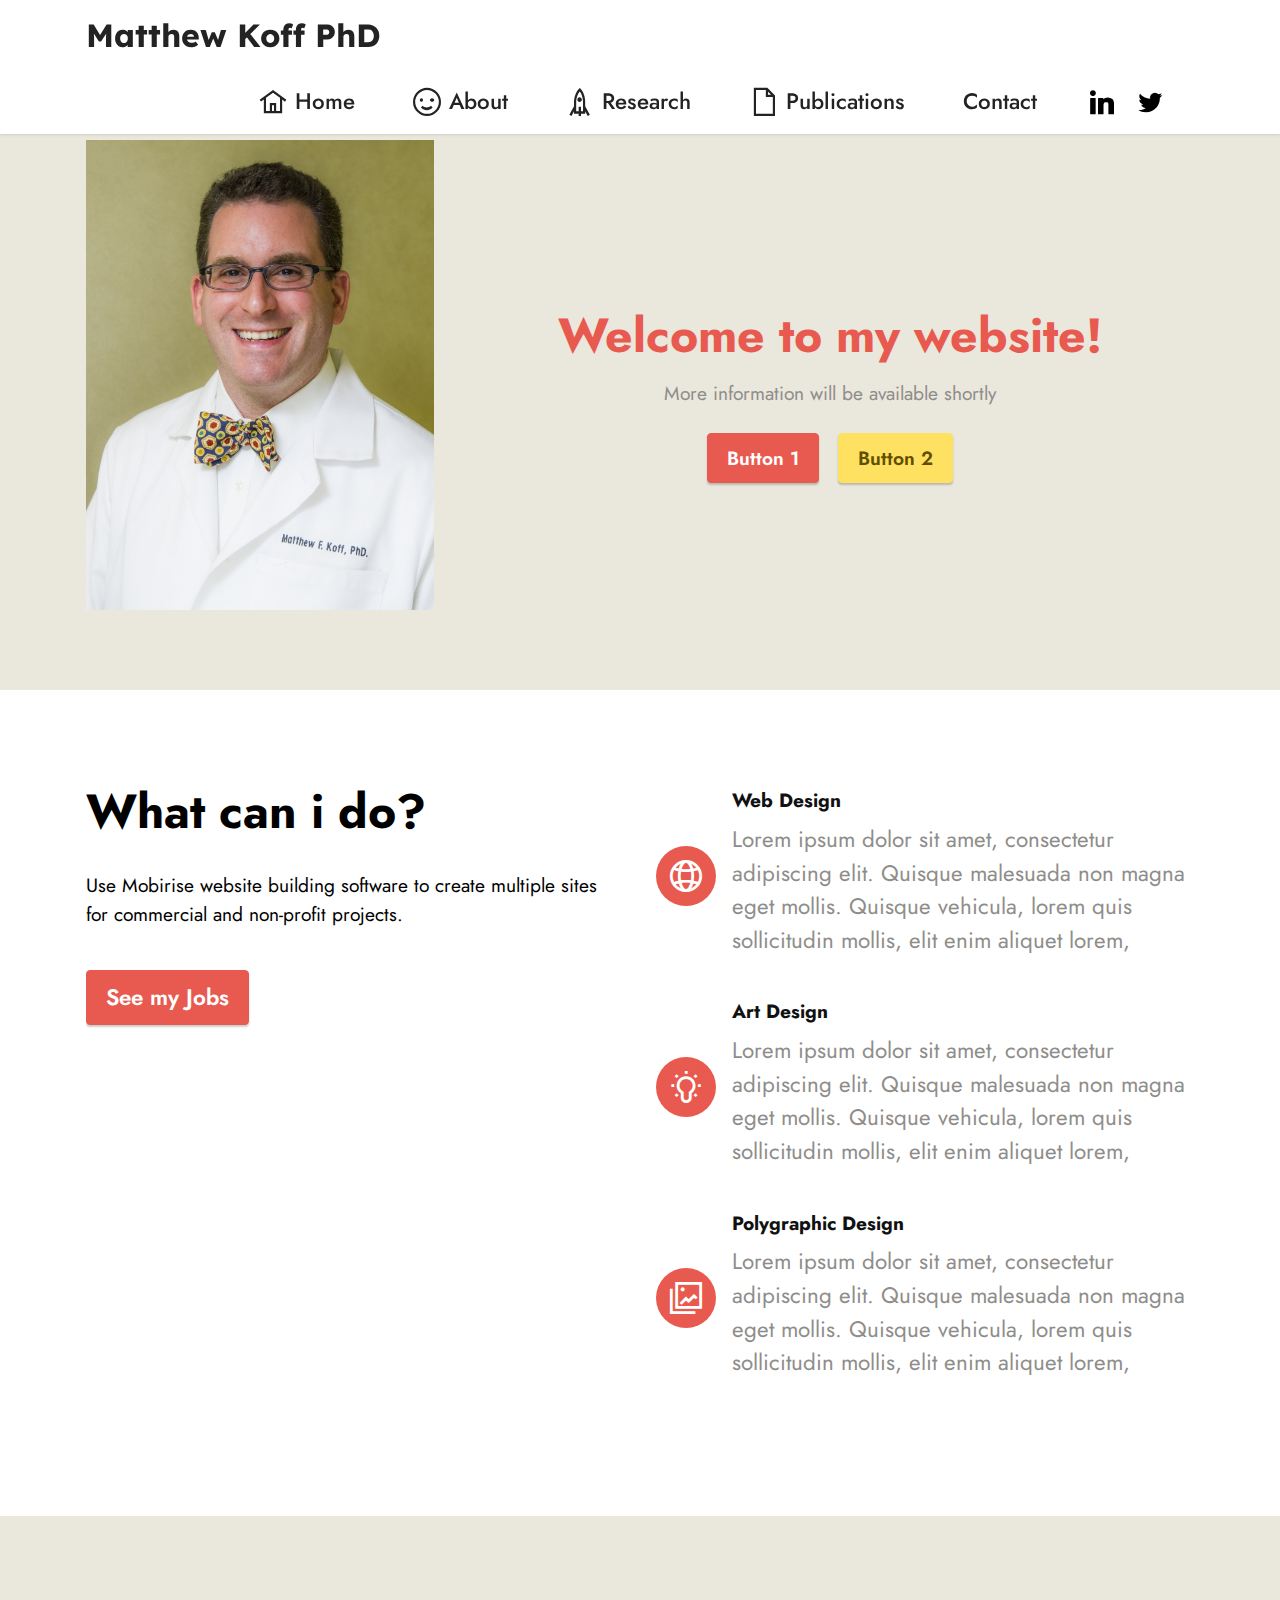
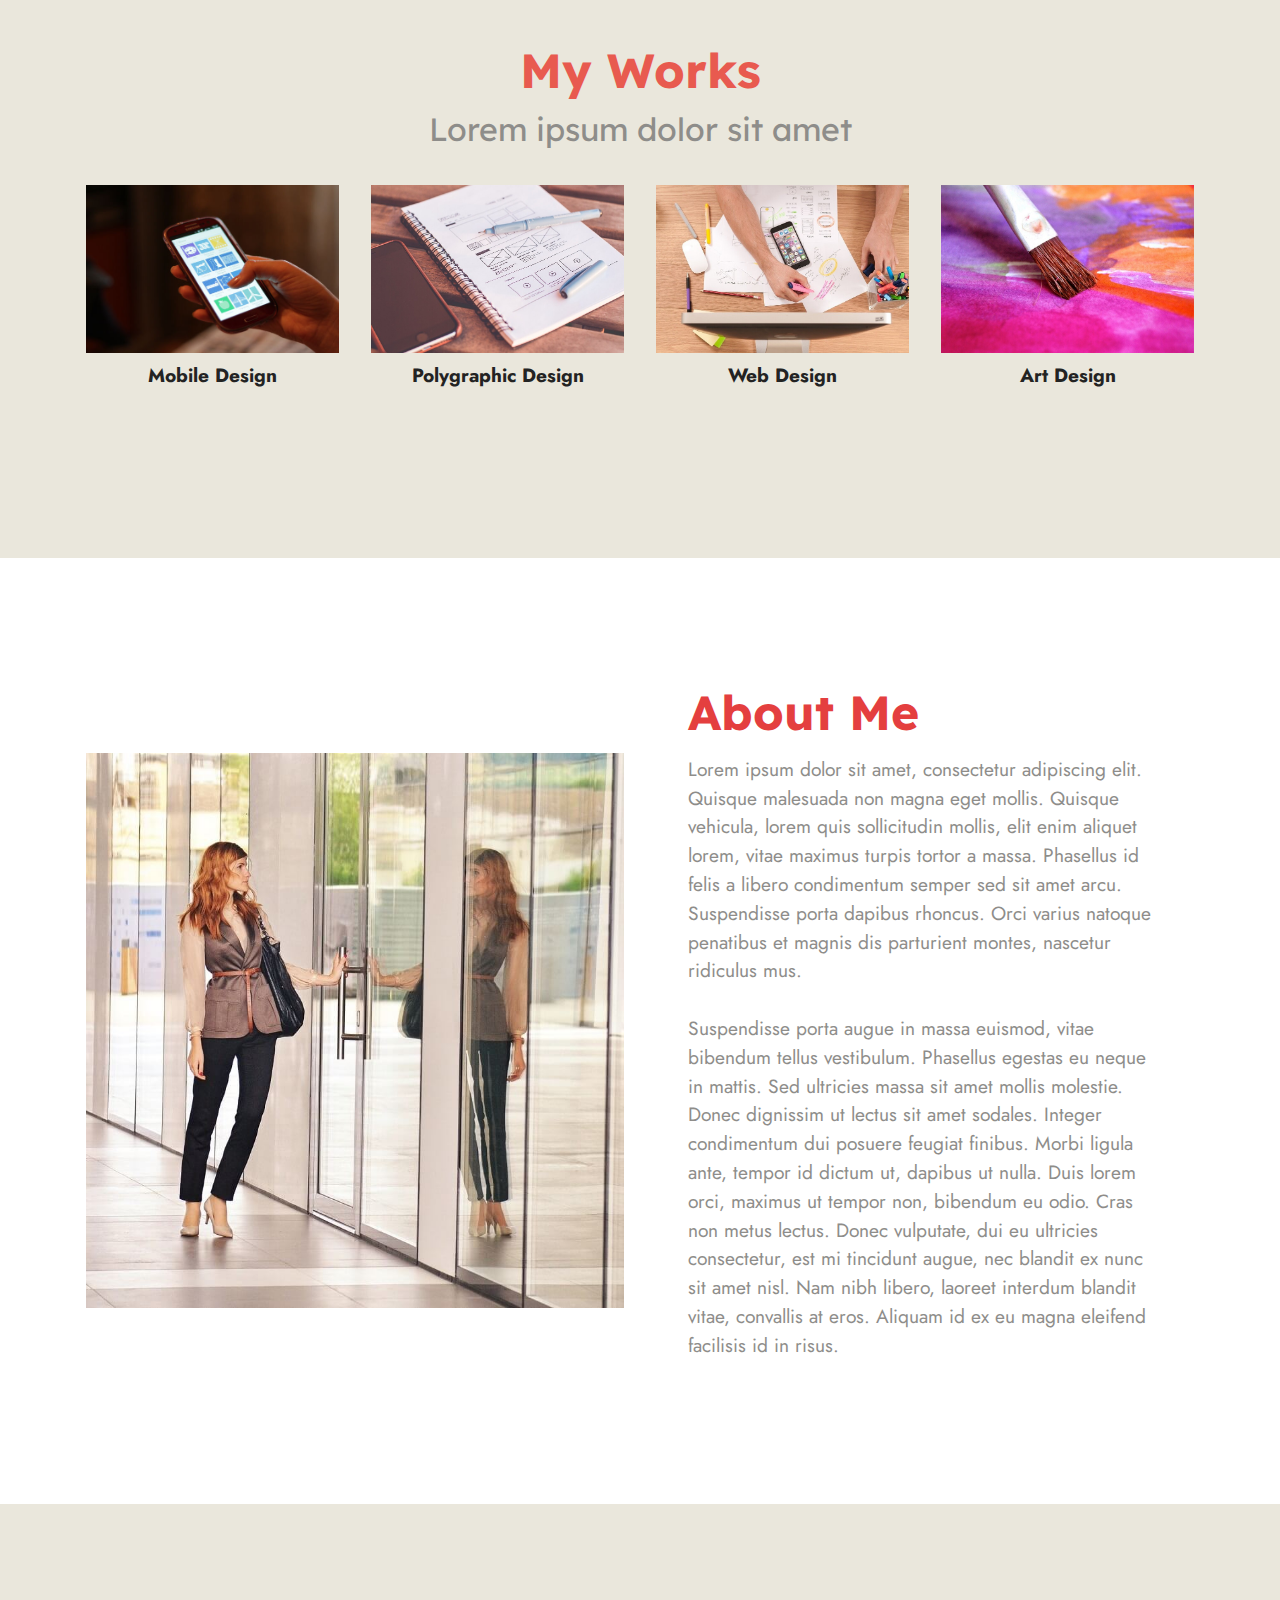
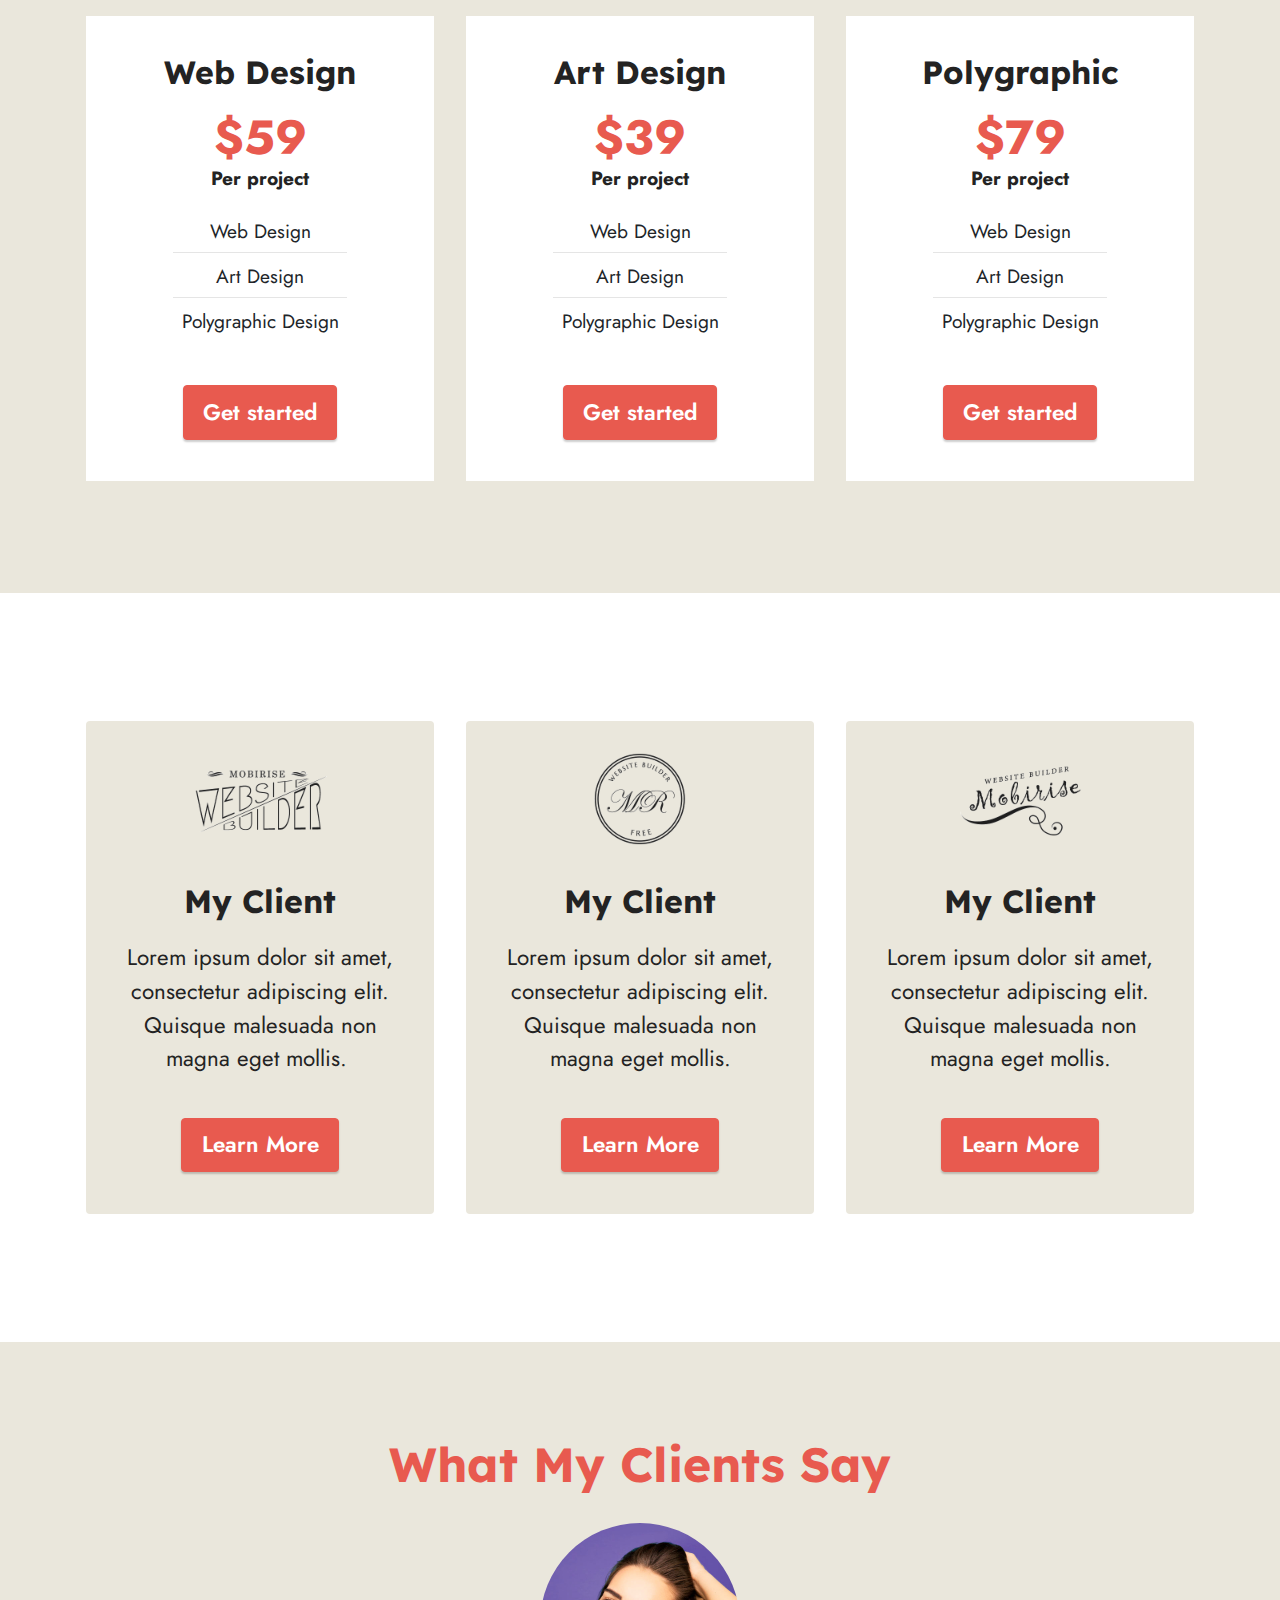
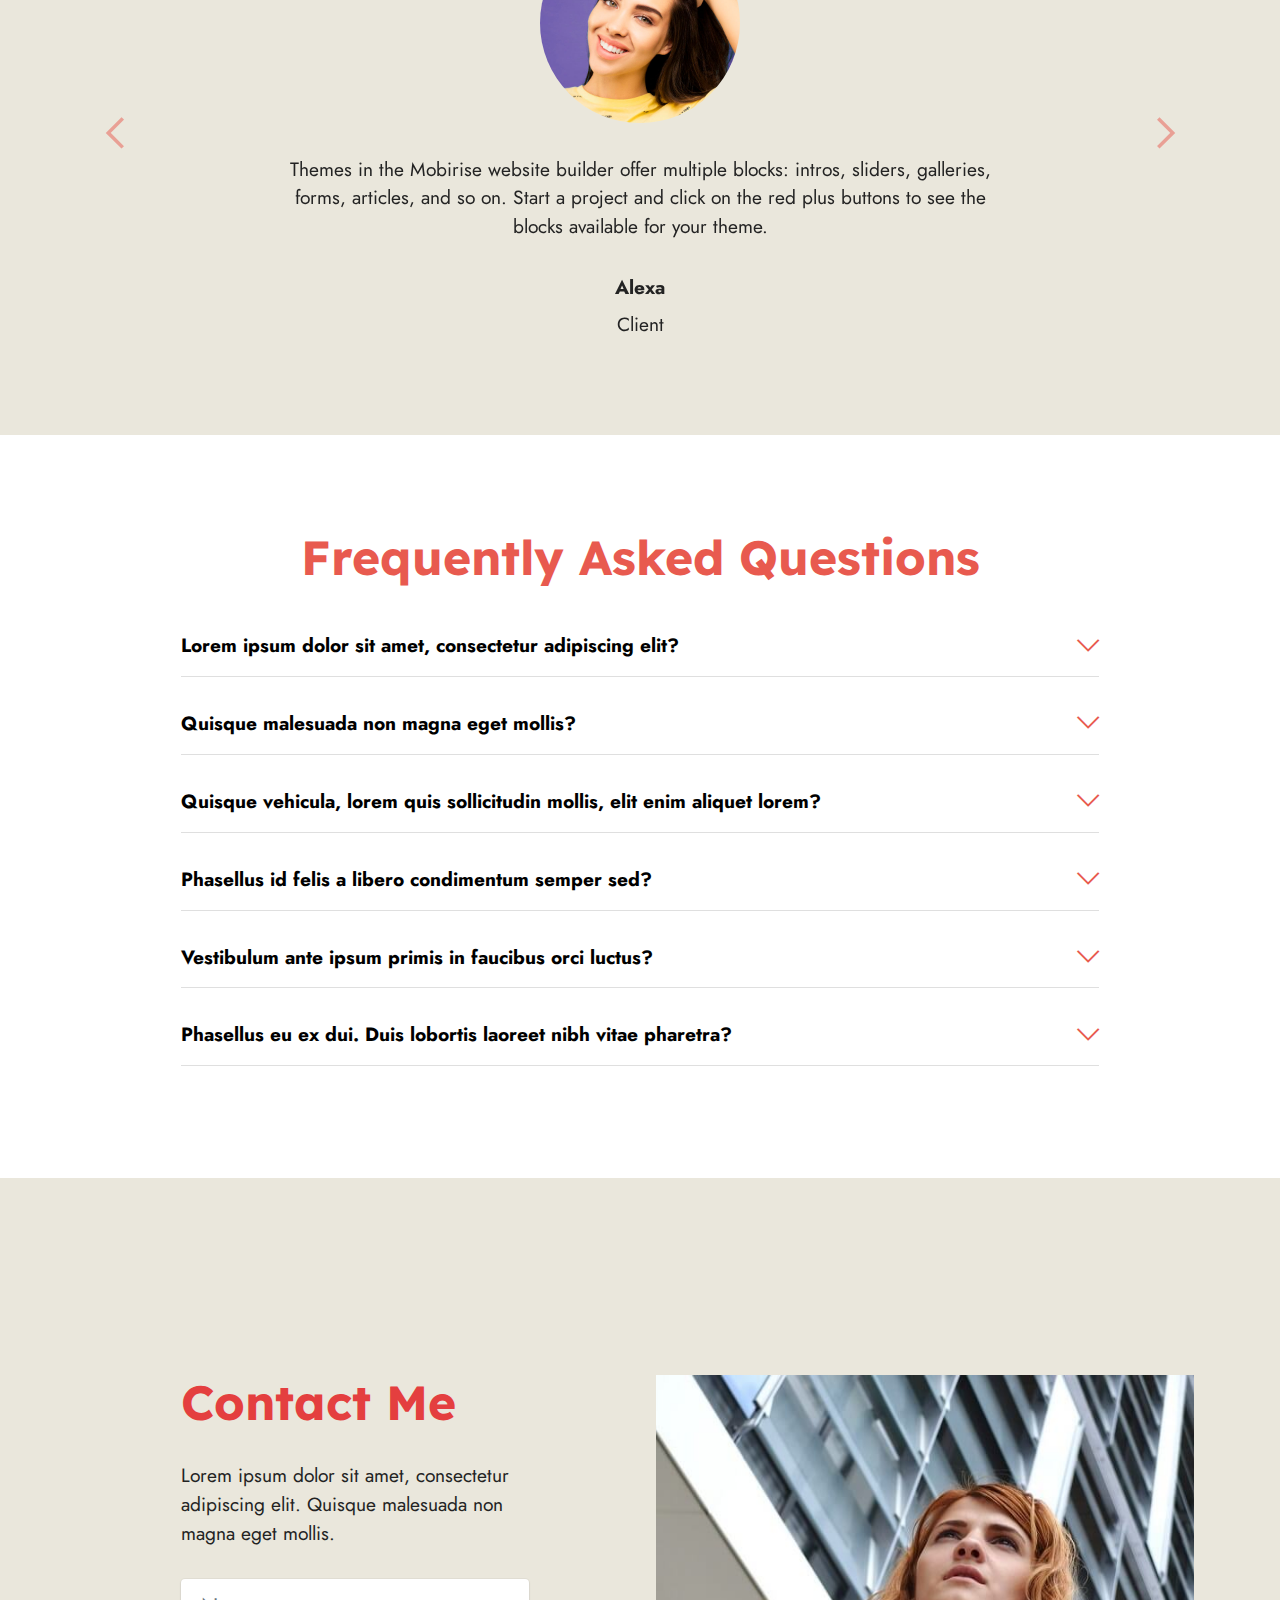
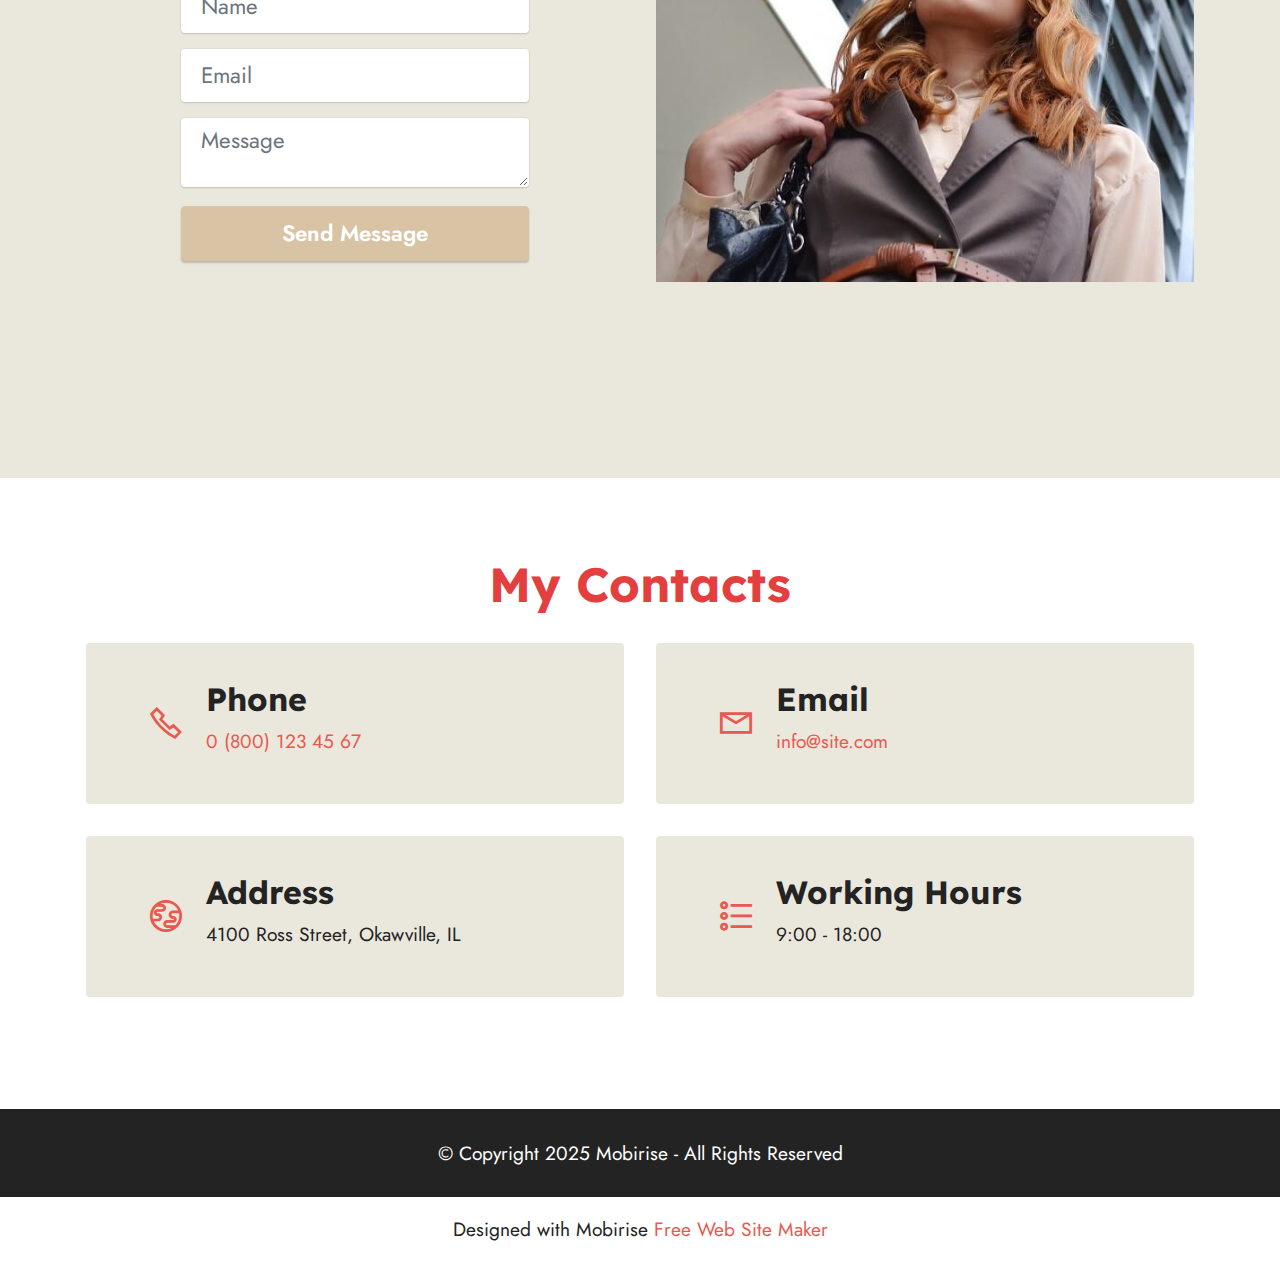
<file: index.html>
<!DOCTYPE html>
<html  >
<head>
  <!-- Site made with Mobirise Website Builder v5.6.11, https://mobirise.com -->
  <meta charset="UTF-8">
  <meta http-equiv="X-UA-Compatible" content="IE=edge">
  <meta name="generator" content="Mobirise v5.6.11, mobirise.com">
  <meta name="twitter:card" content="summary_large_image"/>
  <meta name="twitter:image:src" content="">
  <meta property="og:image" content="">
  <meta name="twitter:title" content="Home">
  <meta name="viewport" content="width=device-width, initial-scale=1, minimum-scale=1">
  <link rel="shortcut icon" href="assets/images/logo.png" type="image/x-icon">
  <meta name="description" content="">
  
  
  <title>Home</title>
  <link rel="stylesheet" href="assets/web/assets/mobirise-icons2/mobirise2.css">
  <link rel="stylesheet" href="assets/web/assets/mobirise-icons/mobirise-icons.css">
  <link rel="stylesheet" href="assets/bootstrap/css/bootstrap.min.css">
  <link rel="stylesheet" href="assets/bootstrap/css/bootstrap-grid.min.css">
  <link rel="stylesheet" href="assets/bootstrap/css/bootstrap-reboot.min.css">
  <link rel="stylesheet" href="assets/dropdown/css/style.css">
  <link rel="stylesheet" href="assets/socicon/css/styles.css">
  <link rel="stylesheet" href="assets/theme/css/style.css">
  <link rel="preload" href="https://fonts.googleapis.com/css?family=Jost:100,200,300,400,500,600,700,800,900,100i,200i,300i,400i,500i,600i,700i,800i,900i&display=swap" as="style" onload="this.onload=null;this.rel='stylesheet'">
  <noscript><link rel="stylesheet" href="https://fonts.googleapis.com/css?family=Jost:100,200,300,400,500,600,700,800,900,100i,200i,300i,400i,500i,600i,700i,800i,900i&display=swap"></noscript>
  <link rel="preload" href="https://fonts.googleapis.com/css?family=Lexend:100,200,300,400,500,600,700,800,900&display=swap" as="style" onload="this.onload=null;this.rel='stylesheet'">
  <noscript><link rel="stylesheet" href="https://fonts.googleapis.com/css?family=Lexend:100,200,300,400,500,600,700,800,900&display=swap"></noscript>
  <link rel="preload" as="style" href="assets/mobirise/css/mbr-additional.css"><link rel="stylesheet" href="assets/mobirise/css/mbr-additional.css" type="text/css">
  
  
  
  
</head>
<body>
  
  <section data-bs-version="5.1" class="menu menu2 cid-sFF0ciwnEL" once="menu" id="menu2-0">
    
    <nav class="navbar navbar-dropdown navbar-fixed-top navbar-expand-lg">
        <div class="container">
            <div class="navbar-brand">
                
                <span class="navbar-caption-wrap"><a class="navbar-caption text-black display-5" href="https://mobiri.se">Matthew Koff PhD</a></span>
            </div>
            <button class="navbar-toggler" type="button" data-toggle="collapse" data-bs-toggle="collapse" data-target="#navbarSupportedContent" data-bs-target="#navbarSupportedContent" aria-controls="navbarNavAltMarkup" aria-expanded="false" aria-label="Toggle navigation">
                <div class="hamburger">
                    <span></span>
                    <span></span>
                    <span></span>
                    <span></span>
                </div>
            </button>
            <div class="collapse navbar-collapse" id="navbarSupportedContent">
                <ul class="navbar-nav nav-dropdown nav-right" data-app-modern-menu="true"><li class="nav-item"><a class="nav-link link text-black text-primary display-4" href="#top"><span class="mobi-mbri mobi-mbri-home mbr-iconfont mbr-iconfont-btn"></span>Home</a></li>
                    <li class="nav-item"><a class="nav-link link text-black text-primary display-4" href="index.html#gallery5-3"><span class="mobi-mbri mobi-mbri-smile-face mbr-iconfont mbr-iconfont-btn"></span>About</a></li><li class="nav-item"><a class="nav-link link text-black text-primary display-4" href="index.html#image1-b"><span class="mobi-mbri mobi-mbri-rocket mbr-iconfont mbr-iconfont-btn"></span>Research</a></li><li class="nav-item"><a class="nav-link link text-black text-primary display-4" href="html.html"><span class="mobi-mbri mobi-mbri-new-file mbr-iconfont mbr-iconfont-btn"></span>Publications</a></li>
                    <li class="nav-item"><a class="nav-link link text-black text-primary display-4" href="mailto:matthew.koff@gmail.com">Contact</a>
                    </li></ul>
                <div class="icons-menu">
                    <a class="iconfont-wrapper" href="https://www.linkedin.com/in/matthewfkoff/" target="_blank">
                        <span class="p-2 mbr-iconfont socicon-linkedin socicon"></span>
                    </a>
                    <a class="iconfont-wrapper" href="https://mobile.twitter.com/drbiomech" target="_blank">
                        <span class="p-2 mbr-iconfont socicon-twitter socicon"></span>
                    </a>
                    
                    
                </div>
                
            </div>
        </div>
    </nav>
</section>

<section data-bs-version="5.1" class="header11 cid-sFF0SGinka" id="header11-1">

    

    

    <div class="container">
        <div class="row justify-content-center">
            <div class="col-12 col-md-4 image-wrapper">
                <img class="w-100" src="assets/images/usethis-dsc1175-touchup.jpg" alt="Mobirise Website Builder">
            </div>
            <div class="col-12 col-md">
                <div class="text-wrapper text-center">
                    <h1 class="mbr-section-title mbr-fonts-style mb-3 display-1">
                        <strong>
</strong><div><strong><br></strong></div><div><strong>Welcome to my website!</strong></div></h1>
                    <p class="mbr-text mbr-fonts-style display-7">More information will be available shortly</p>
                    <div class="mbr-section-btn mt-3"><a class="btn btn-primary display-7" href="index.html#gallery5-3">Button 1</a> <a class="btn btn-warning display-7" href="index.html#form4-6">Button 2</a></div>
                </div>
            </div>
        </div>
    </div>
</section>

<section data-bs-version="5.1" class="features12 cid-sFF3eJNZDT" id="features13-2">

    
    
    <div class="container">
        <div class="row justify-content-center">
            <div class="col-12 col-lg-6">
                <div class="card-wrapper">
                    <div class="card-box align-left">
                        <h4 class="card-title mbr-fonts-style mb-4 display-1"><strong>What can i do?</strong></h4>
                        <p class="mbr-text mbr-fonts-style mb-4 display-7">
                            Use Mobirise website building software to create multiple sites for commercial and non-profit projects.</p>
                        <div class="mbr-section-btn"><a class="btn btn-primary display-4" href="https://mobiri.se">See my Jobs</a></div>
                    </div>
                </div>
            </div>
            <div class="col-12 col-lg-6">
                <div class="item mbr-flex">
                    <div class="icon-box">
                        <span class="mbr-iconfont mobi-mbri-globe-2 mobi-mbri"></span>
                    </div>
                    <div class="text-box">
                        <h4 class="icon-title mbr-black mbr-fonts-style display-7">
                            <strong>Web Design</strong></h4>
                        <h5 class="icon-text mbr-black mbr-fonts-style display-4">Lorem ipsum dolor sit amet, consectetur adipiscing elit. Quisque malesuada non magna eget mollis. Quisque vehicula, lorem quis sollicitudin mollis, elit enim aliquet lorem,&nbsp;</h5>
                    </div>
                </div>
                <div class="item mbr-flex">
                    <div class="icon-box">
                        <span class="mbr-iconfont mobi-mbri-idea mobi-mbri"></span>
                    </div>
                    <div class="text-box">
                        <h4 class="icon-title mbr-black mbr-fonts-style display-7">
                            <strong>Art Design</strong></h4>
                        <h5 class="icon-text mbr-black mbr-fonts-style display-4">Lorem ipsum dolor sit amet, consectetur adipiscing elit. Quisque malesuada non magna eget mollis. Quisque vehicula, lorem quis sollicitudin mollis, elit enim aliquet lorem,&nbsp;</h5>
                    </div>
                </div>
                <div class="item mbr-flex">
                    <div class="icon-box">
                        <span class="mbr-iconfont mobi-mbri-photo mobi-mbri"></span>
                    </div>
                    <div class="text-box">
                        <h4 class="icon-title mbr-black mbr-fonts-style display-7"><strong>Polygraphic Design</strong></h4>
                        <h5 class="icon-text mbr-black mbr-fonts-style display-4">Lorem ipsum dolor sit amet, consectetur adipiscing elit. Quisque malesuada non magna eget mollis. Quisque vehicula, lorem quis sollicitudin mollis, elit enim aliquet lorem,&nbsp;</h5>
                    </div>
                </div>
            </div>
        </div>
    </div>
</section>

<section data-bs-version="5.1" class="gallery5 mbr-gallery cid-sFF3kfZheU" id="gallery5-3">
    

    

    <div class="container">
        <div class="mbr-section-head">
            <h3 class="mbr-section-title mbr-fonts-style align-center m-0 display-2"><strong>My Works</strong></h3>
            <h4 class="mbr-section-subtitle mbr-fonts-style align-center mb-0 mt-2 display-5">Lorem ipsum dolor sit amet</h4>
        </div>
        <div class="row mbr-gallery mt-4">
            <div class="col-12 col-md-6 col-lg-3 item gallery-image">
                <div class="item-wrapper" data-toggle="modal" data-bs-toggle="modal" data-target="#tfD8ylcjOE-modal" data-bs-target="#tfD8ylcjOE-modal">
                    <img class="w-100" src="assets/images/mbr-596x397.jpg" alt="Mobirise Website Builder" data-slide-to="0" data-bs-slide-to="0" data-target="#lb-tfD8ylcjOE" data-bs-target="#lb-tfD8ylcjOE">
                    <div class="icon-wrapper">
                        <span class="mobi-mbri mobi-mbri-search mbr-iconfont mbr-iconfont-btn"></span>
                    </div>
                </div>
                <h6 class="mbr-item-subtitle mbr-fonts-style align-center mb-2 mt-2 display-7"><strong>Mobile Design</strong></h6>
            </div>
            <div class="col-12 col-md-6 col-lg-3 item gallery-image">
                <div class="item-wrapper" data-toggle="modal" data-bs-toggle="modal" data-target="#tfD8ylcjOE-modal" data-bs-target="#tfD8ylcjOE-modal">
                    <img class="w-100" src="assets/images/mbr-3.jpg" alt="Mobirise Website Builder" data-slide-to="1" data-bs-slide-to="1" data-target="#lb-tfD8ylcjOE" data-bs-target="#lb-tfD8ylcjOE">
                    <div class="icon-wrapper">
                        <span class="mobi-mbri mobi-mbri-search mbr-iconfont mbr-iconfont-btn"></span>
                    </div>
                </div>
                <h6 class="mbr-item-subtitle mbr-fonts-style align-center mb-2 mt-2 display-7"><strong>Polygraphic Design</strong></h6>
            </div>
            <div class="col-12 col-md-6 col-lg-3 item gallery-image">
                <div class="item-wrapper" data-toggle="modal" data-bs-toggle="modal" data-target="#tfD8ylcjOE-modal" data-bs-target="#tfD8ylcjOE-modal">
                    <img class="w-100" src="assets/images/mbr-4.jpg" alt="Mobirise Website Builder" data-slide-to="2" data-bs-slide-to="2" data-target="#lb-tfD8ylcjOE" data-bs-target="#lb-tfD8ylcjOE">
                    <div class="icon-wrapper">
                        <span class="mobi-mbri mobi-mbri-search mbr-iconfont mbr-iconfont-btn"></span>
                    </div>
                </div>
                <h6 class="mbr-item-subtitle mbr-fonts-style align-center mb-2 mt-2 display-7"><strong>Web Design</strong></h6>
            </div>
            <div class="col-12 col-md-6 col-lg-3 item gallery-image">
                <div class="item-wrapper" data-toggle="modal" data-bs-toggle="modal" data-target="#tfD8ylcjOE-modal" data-bs-target="#tfD8ylcjOE-modal">
                    <img class="w-100" src="assets/images/mbr-6.jpg" alt="Mobirise Website Builder" data-slide-to="3" data-bs-slide-to="3" data-target="#lb-tfD8ylcjOE" data-bs-target="#lb-tfD8ylcjOE">
                    <div class="icon-wrapper">
                        <span class="mobi-mbri mobi-mbri-search mbr-iconfont mbr-iconfont-btn"></span>
                    </div>
                </div>
                <h6 class="mbr-item-subtitle mbr-fonts-style align-center mb-2 mt-2 display-7"><strong>Art Design</strong></h6>
            </div>
        </div>

        <div class="modal mbr-slider" tabindex="-1" role="dialog" aria-hidden="true" id="tfD8ylcjOE-modal">
            <div class="modal-dialog" role="document">
                <div class="modal-content">
                    <div class="modal-body">
                        <div class="carousel slide" id="lb-tfD8ylcjOE" data-interval="5000" data-bs-interval="5000">
                            <div class="carousel-inner">
                                <div class="carousel-item active">
                                    <img class="d-block w-100" src="assets/images/mbr-596x397.jpg" alt="Mobirise Website Builder">
                                </div>
                                <div class="carousel-item">
                                    <img class="d-block w-100" src="assets/images/mbr-3.jpg" alt="Mobirise Website Builder">
                                </div>
                                <div class="carousel-item">
                                    <img class="d-block w-100" src="assets/images/mbr-4.jpg" alt="Mobirise Website Builder">
                                </div>
                                <div class="carousel-item">
                                    <img class="d-block w-100" src="assets/images/mbr-6.jpg" alt="Mobirise Website Builder">
                                </div>
                            </div>
                            <ol class="carousel-indicators">
                                <li data-slide-to="0" data-bs-slide-to="0" class="active" data-target="#lb-tfD8ylcjOE" data-bs-target="#lb-tfD8ylcjOE"></li>
                                <li data-slide-to="1" data-bs-slide-to="1" data-target="#lb-tfD8ylcjOE" data-bs-target="#lb-tfD8ylcjOE"></li>
                                <li data-slide-to="2" data-bs-slide-to="2" data-target="#lb-tfD8ylcjOE" data-bs-target="#lb-tfD8ylcjOE"></li>
                                <li data-slide-to="3" data-bs-slide-to="3" data-target="#lb-tfD8ylcjOE" data-bs-target="#lb-tfD8ylcjOE"></li>
                            </ol>
                            <a role="button" href="" class="close" data-dismiss="modal" data-bs-dismiss="modal" aria-label="Close">
                            </a>
                            <a class="carousel-control-prev carousel-control" role="button" data-slide="prev" data-bs-slide="prev" href="#lb-tfD8ylcjOE">
                                <span class="mobi-mbri mobi-mbri-arrow-prev" aria-hidden="true"></span>
                                <span class="sr-only visually-hidden">Previous</span>
                            </a>
                            <a class="carousel-control-next carousel-control" role="button" data-slide="next" data-bs-slide="next" href="#lb-tfD8ylcjOE">
                                <span class="mobi-mbri mobi-mbri-arrow-next" aria-hidden="true"></span>
                                <span class="sr-only visually-hidden">Next</span>
                            </a>
                        </div>
                    </div>
                </div>
            </div>
        </div>
    </div>
</section>

<section data-bs-version="5.1" class="image1 cid-sFF75ZhH2d" id="image1-b">
    

    

    <div class="container">
        <div class="row align-items-center">
            <div class="col-12 col-lg-6">
                <div class="image-wrapper">
                    <img src="assets/images/mbr-3.jpeg" alt="Mobirise Website Builder">
                    
                </div>
            </div>
            <div class="col-12 col-lg">
                <div class="text-wrapper">
                    <h3 class="mbr-section-title mbr-fonts-style mb-3 display-2">
                        <strong>About Me</strong></h3>
                    <p class="mbr-text mbr-fonts-style display-7">Lorem ipsum dolor sit amet, consectetur adipiscing elit. Quisque malesuada non magna eget mollis. Quisque vehicula, lorem quis sollicitudin mollis, elit enim aliquet lorem, vitae maximus turpis tortor a massa. Phasellus id felis a libero condimentum semper sed sit amet arcu. Suspendisse porta dapibus rhoncus. Orci varius natoque penatibus et magnis dis parturient montes, nascetur ridiculus mus.&nbsp;<br>
<br>Suspendisse porta augue in massa euismod, vitae bibendum tellus vestibulum. Phasellus egestas eu neque in mattis. Sed ultricies massa sit amet mollis molestie. Donec dignissim ut lectus sit amet sodales. Integer condimentum dui posuere feugiat finibus. Morbi ligula ante, tempor id dictum ut, dapibus ut nulla. Duis lorem orci, maximus ut tempor non, bibendum eu odio. Cras non metus lectus. Donec vulputate, dui eu ultricies consectetur, est mi tincidunt augue, nec blandit ex nunc sit amet nisl. Nam nibh libero, laoreet interdum blandit vitae, convallis at eros. Aliquam id ex eu magna eleifend facilisis id in risus.</p>
                </div>
            </div>
        </div>
    </div>
</section>

<section data-bs-version="5.1" class="pricing2 cid-sFF7wKlLkT" id="pricing2-c">
    

    
    <div class="container">
        <div class="row justify-content-center">
            <div class="col-12 col-md-6 align-center col-lg-4">
                <div class="plan">
                    <div class="plan-header">
                        <h6 class="plan-title mbr-fonts-style mb-3 display-5"><strong>Web Design</strong></h6>
                        <div class="plan-price">
                            <p class="price mbr-fonts-style m-0 display-1"><strong>$59</strong></p>
                            <p class="price-term mbr-fonts-style mb-3 display-7"><strong>Per project</strong></p>
                        </div>
                    </div>
                    <div class="plan-body">
                        <div class="plan-list mb-4">
                            <ul class="list-group mbr-fonts-style list-group-flush display-7">
                                <li class="list-group-item">Web Design</li><li class="list-group-item">Art Design</li><li class="list-group-item">Polygraphic Design</li>
                            </ul>
                        </div>
                        <div class="mbr-section-btn text-center">
                            <a href="https://mobiri.se" class="btn btn-primary display-4">Get started</a>
                        </div>
                    </div>
                </div>
            </div>
            <div class="col-12 col-md-6 align-center col-lg-4">
                <div class="plan">
                    <div class="plan-header">
                        <h6 class="plan-title mbr-fonts-style mb-3 display-5"><strong>Art Design</strong></h6>
                        <div class="plan-price">
                            <p class="price mbr-fonts-style m-0 display-1"><strong>$39</strong></p>
                            <p class="price-term mbr-fonts-style mb-3 display-7"><strong>Per project</strong></p>
                        </div>
                    </div>
                    <div class="plan-body">
                        <div class="plan-list mb-4">
                            <ul class="list-group mbr-fonts-style list-group-flush display-7">
                                <li class="list-group-item">Web Design
</li><li class="list-group-item">Art Design
</li><li class="list-group-item">Polygraphic Design</li>
                            </ul>
                        </div>
                        <div class="mbr-section-btn text-center">
                            <a href="https://mobiri.se" class="btn btn-primary display-4">Get started</a>
                        </div>
                    </div>
                </div>
            </div>
            <div class="col-12 col-md-6 align-center col-lg-4">
                <div class="plan">
                    <div class="plan-header">
                        <h6 class="plan-title mbr-fonts-style mb-3 display-5"><strong>Polygraphic</strong></h6>
                        <div class="plan-price">
                            <p class="price mbr-fonts-style m-0 display-1"><strong>$79</strong></p>
                            <p class="price-term mbr-fonts-style mb-3 display-7"><strong>Per project</strong></p>
                        </div>
                    </div>
                    <div class="plan-body">
                        <div class="plan-list mb-4">
                            <ul class="list-group mbr-fonts-style list-group-flush display-7">
                                <li class="list-group-item">Web Design
</li><li class="list-group-item">Art Design
</li><li class="list-group-item">Polygraphic Design</li>
                            </ul>
                        </div>
                        <div class="mbr-section-btn text-center">
                            <a href="https://mobiri.se" class="btn btn-primary display-4">Get started</a>
                        </div>
                    </div>
                </div>
            </div>
            
        </div>
    </div>
</section>

<section data-bs-version="5.1" class="clients2 cid-sFF3mUy3tz" id="clients2-4">

    

    
    <div class="container">
        <div class="row justify-content-center">
            <div class="card col-12 col-md-6 col-lg-4">
                <div class="card-wrapper">
                    <div class="img-wrapper">
                        <img src="assets/images/1.png" alt="Mobirise Website Builder">
                    </div>
                    <div class="card-box align-center">
                        
                        <h5 class="card-title mbr-fonts-style mb-3 display-5">
                            <strong>My Client</strong></h5>
                        <p class="mbr-text mbr-fonts-style mb-4 display-4">
                            Lorem ipsum dolor sit amet, consectetur adipiscing elit. Quisque malesuada non magna eget mollis.&nbsp;</p>
                        <div class="mbr-section-btn mt-3"><a class="btn btn-primary display-4" href="https://mobiri.se">Learn More</a></div>
                    </div>
                </div>
            </div>
            <div class="card col-12 col-md-6 col-lg-4">
                <div class="card-wrapper">
                    <div class="img-wrapper">
                        <img src="assets/images/2.png" alt="Mobirise Website Builder">
                    </div>
                    <div class="card-box align-center">
                        
                        <h5 class="card-title mbr-fonts-style mb-3 display-5"><strong>My Client</strong></h5>
                        <p class="mbr-text mbr-fonts-style mb-4 display-4">
                            Lorem ipsum dolor sit amet, consectetur adipiscing elit. Quisque malesuada non magna eget mollis. </p>
                        <div class="mbr-section-btn mt-3"><a class="btn btn-primary display-4" href="https://mobiri.se">Learn More</a></div>
                    </div>
                </div>
            </div>
            <div class="card col-12 col-md-6 col-lg-4">
                <div class="card-wrapper">
                    <div class="img-wrapper">
                        <img src="assets/images/3.png" alt="Mobirise Website Builder">
                    </div>
                    <div class="card-box align-center">
                        
                        <h5 class="card-title mbr-fonts-style mb-3 display-5"><strong>My Client</strong></h5>
                        <p class="mbr-text mbr-fonts-style mb-4 display-4">
                            Lorem ipsum dolor sit amet, consectetur adipiscing elit. Quisque malesuada non magna eget mollis. </p>
                        <div class="mbr-section-btn mt-3"><a class="btn btn-primary display-4" href="https://mobiri.se">Learn More</a></div>
                    </div>
                </div>
            </div>
            
        </div>
    </div>
</section>

<section data-bs-version="5.1" class="testimonails3 carousel slide testimonials-slider cid-sFF3oey64R" data-interval="false" data-bs-interval="false" id="testimonials3-5">

    

    

    <div class="text-center container">
        <h3 class="mb-4 mbr-fonts-style display-2">
            <strong>What My Clients Say</strong>
        </h3>

        <div class="carousel slide" role="listbox" data-pause="true" data-keyboard="false" data-ride="carousel" data-bs-ride="carousel" data-interval="8000" data-bs-interval="8000">
            <div class="carousel-inner">
                
                
            <div class="carousel-item">
                    <div class="user col-md-8">
                        <div class="user_image">
                            <img src="assets/images/team3.jpg">
                        </div>
                        <div class="user_text mb-4">
                            <p class="mbr-fonts-style display-7">
                                Themes in the Mobirise website builder offer multiple blocks: intros, sliders, galleries, forms, articles, and so on. Start a project and click on the red plus buttons to see the blocks available for your theme.
                            </p>
                        </div>
                        <div class="user_name mbr-fonts-style mb-2 display-7">
                            <strong>Alexa</strong>
                        </div>
                        <div class="user_desk mbr-fonts-style display-7">
                            Client
                        </div>
                    </div>
                </div><div class="carousel-item">
                    <div class="user col-md-8">
                        <div class="user_image">
                            <img src="assets/images/team2.jpg">
                        </div>
                        <div class="user_text mb-4">
                            <p class="mbr-fonts-style display-7">
                                Themes in the Mobirise website builder offer multiple blocks: intros, sliders, galleries, forms, articles, and so on. Start a project and click on the red plus buttons to see the blocks available for your theme.
                            </p>
                        </div>
                        <div class="user_name mbr-fonts-style mb-2 display-7">
                            <strong>Linda</strong>
                        </div>
                        <div class="user_desk mbr-fonts-style display-7">
                            Client
                        </div>
                    </div>
                </div><div class="carousel-item">
                    <div class="user col-md-8">
                        <div class="user_image">
                            <img src="assets/images/team4.jpg">
                        </div>
                        <div class="user_text mb-4">
                            <p class="mbr-fonts-style display-7">
                                Themes in the Mobirise website builder offer multiple blocks: intros, sliders, galleries, forms, articles, and so on. Start a project and click on the red plus buttons to see the blocks available for your theme.
                            </p>
                        </div>
                        <div class="user_name mbr-fonts-style mb-2 display-7">
                            <strong>Ann</strong></div>
                        <div class="user_desk mbr-fonts-style display-7">
                            Client</div>
                    </div>
                </div></div>

            <div class="carousel-controls">
                <a class="carousel-control-prev" role="button" data-slide="prev" data-bs-slide="prev">
                    <span aria-hidden="true" class="mobi-mbri mobi-mbri-arrow-prev mbr-iconfont"></span>
                    <span class="sr-only visually-hidden">Previous</span>
                </a>

                <a class="carousel-control-next" role="button" data-slide="next" data-bs-slide="next">
                    <span aria-hidden="true" class="mobi-mbri mobi-mbri-arrow-next mbr-iconfont"></span>
                    <span class="sr-only visually-hidden">Next</span>
                </a>
            </div>
        </div>
    </div>
</section>

<section data-bs-version="5.1" class="content16 cid-sFF5Wb1ZQt" id="content16-a">

    

    
    <div class="container">
        <div class="row justify-content-center">
            <div class="col-12 col-md-10">
                <div class="mbr-section-head align-center mb-4">
                    <h3 class="mbr-section-title mb-0 mbr-fonts-style display-2"><strong>Frequently Asked Questions</strong></h3>
                    
                </div>
                <div id="bootstrap-accordion_8" class="panel-group accordionStyles accordion" role="tablist" aria-multiselectable="true">
                    <div class="card mb-3">
                        <div class="card-header" role="tab" id="headingOne">
                            <a role="button" class="panel-title collapsed" data-toggle="collapse" data-bs-toggle="collapse" data-core="" href="#collapse1_8" aria-expanded="false" aria-controls="collapse1">
                                <h6 class="panel-title-edit mbr-fonts-style mb-0 display-7"><strong>Lorem ipsum dolor sit amet, consectetur adipiscing elit?</strong></h6>
                                <span class="sign mbr-iconfont mbri-arrow-down"></span>
                            </a>
                        </div>
                        <div id="collapse1_8" class="panel-collapse noScroll collapse" role="tabpanel" aria-labelledby="headingOne" data-parent="#accordion" data-bs-parent="#bootstrap-accordion_8">
                            <div class="panel-body">
                                <p class="mbr-fonts-style panel-text display-4">Lorem ipsum dolor sit amet, consectetur adipiscing elit. Quisque malesuada non magna eget mollis. Quisque vehicula, lorem quis sollicitudin mollis, elit enim aliquet lorem, vitae maximus turpis tortor a massa. Phasellus id felis a libero condimentum semper sed sit amet arcu. Suspendisse porta dapibus rhoncus. </p>
                            </div>
                        </div>
                    </div>
                    <div class="card mb-3">
                        <div class="card-header" role="tab" id="headingOne">
                            <a role="button" class="panel-title collapsed" data-toggle="collapse" data-bs-toggle="collapse" data-core="" href="#collapse2_8" aria-expanded="false" aria-controls="collapse2">
                                <h6 class="panel-title-edit mbr-fonts-style mb-0 display-7"><strong>Quisque malesuada non magna eget mollis?</strong></h6>
                                <span class="sign mbr-iconfont mbri-arrow-down"></span>
                            </a>
                        </div>
                        <div id="collapse2_8" class="panel-collapse noScroll collapse" role="tabpanel" aria-labelledby="headingOne" data-parent="#accordion" data-bs-parent="#bootstrap-accordion_8">
                            <div class="panel-body">
                                <p class="mbr-fonts-style panel-text display-4">
                                    Lorem ipsum dolor sit amet, consectetur adipiscing elit. Quisque malesuada non magna eget mollis. Quisque vehicula, lorem quis sollicitudin mollis, elit enim aliquet lorem, vitae maximus turpis tortor a massa. Phasellus id felis a libero condimentum semper sed sit amet arcu. Suspendisse porta dapibus rhoncus. </p>
                            </div>
                        </div>
                    </div>
                    <div class="card mb-3">
                        <div class="card-header" role="tab" id="headingOne">
                            <a role="button" class="panel-title collapsed" data-toggle="collapse" data-bs-toggle="collapse" data-core="" href="#collapse3_8" aria-expanded="false" aria-controls="collapse3">
                                <h6 class="panel-title-edit mbr-fonts-style mb-0 display-7"><strong>Quisque vehicula, lorem quis sollicitudin mollis, elit enim aliquet lorem?</strong></h6>
                                <span class="sign mbr-iconfont mbri-arrow-down"></span>
                            </a>
                        </div>
                        <div id="collapse3_8" class="panel-collapse noScroll collapse" role="tabpanel" aria-labelledby="headingOne" data-parent="#accordion" data-bs-parent="#bootstrap-accordion_8">
                            <div class="panel-body">
                                <p class="mbr-fonts-style panel-text display-4">
                                    Lorem ipsum dolor sit amet, consectetur adipiscing elit. Quisque malesuada non magna eget mollis. Quisque vehicula, lorem quis sollicitudin mollis, elit enim aliquet lorem, vitae maximus turpis tortor a massa. Phasellus id felis a libero condimentum semper sed sit amet arcu. Suspendisse porta dapibus rhoncus. </p>
                            </div>
                        </div>
                    </div>
                    <div class="card mb-3">
                        <div class="card-header" role="tab" id="headingOne">
                            <a role="button" class="panel-title collapsed" data-toggle="collapse" data-bs-toggle="collapse" data-core="" href="#collapse4_8" aria-expanded="false" aria-controls="collapse4">
                                <h6 class="panel-title-edit mbr-fonts-style mb-0 display-7"><strong>Phasellus id felis a libero condimentum semper sed?</strong></h6>
                                <span class="sign mbr-iconfont mbri-arrow-down"></span>
                            </a>
                        </div>
                        <div id="collapse4_8" class="panel-collapse noScroll collapse" role="tabpanel" aria-labelledby="headingOne" data-parent="#accordion" data-bs-parent="#bootstrap-accordion_8">
                            <div class="panel-body">
                                <p class="mbr-fonts-style panel-text display-4">
                                    Lorem ipsum dolor sit amet, consectetur adipiscing elit. Quisque malesuada non magna eget mollis. Quisque vehicula, lorem quis sollicitudin mollis, elit enim aliquet lorem, vitae maximus turpis tortor a massa. Phasellus id felis a libero condimentum semper sed sit amet arcu. Suspendisse porta dapibus rhoncus. </p>
                            </div>
                        </div>
                    </div>
                    <div class="card mb-3">
                        <div class="card-header" role="tab" id="headingOne">
                            <a role="button" class="panel-title collapsed" data-toggle="collapse" data-bs-toggle="collapse" data-core="" href="#collapse5_8" aria-expanded="false" aria-controls="collapse5">
                                <h6 class="panel-title-edit mbr-fonts-style mb-0 display-7"><strong>Vestibulum ante ipsum primis in faucibus orci luctus?</strong></h6>
                                <span class="sign mbr-iconfont mbri-arrow-down"></span>
                            </a>
                        </div>
                        <div id="collapse5_8" class="panel-collapse noScroll collapse" role="tabpanel" aria-labelledby="headingOne" data-parent="#accordion" data-bs-parent="#bootstrap-accordion_8">
                            <div class="panel-body">
                                <p class="mbr-fonts-style panel-text display-4">
                                    Lorem ipsum dolor sit amet, consectetur adipiscing elit. Quisque malesuada non magna eget mollis. Quisque vehicula, lorem quis sollicitudin mollis, elit enim aliquet lorem, vitae maximus turpis tortor a massa. Phasellus id felis a libero condimentum semper sed sit amet arcu. Suspendisse porta dapibus rhoncus. </p>
                            </div>
                        </div>
                    </div>
                    <div class="card mb-3">
                        <div class="card-header" role="tab" id="headingOne">
                            <a role="button" class="panel-title collapsed" data-toggle="collapse" data-bs-toggle="collapse" data-core="" href="#collapse6_8" aria-expanded="false" aria-controls="collapse6">
                                <h6 class="panel-title-edit mbr-fonts-style mb-0 display-7"><strong>Phasellus eu ex dui. Duis lobortis laoreet nibh vitae pharetra?</strong></h6>
                                <span class="sign mbr-iconfont mbri-arrow-down"></span>
                            </a>
                        </div>
                        <div id="collapse6_8" class="panel-collapse noScroll collapse" role="tabpanel" aria-labelledby="headingOne" data-parent="#accordion" data-bs-parent="#bootstrap-accordion_8">
                            <div class="panel-body">
                                <p class="mbr-fonts-style panel-text display-4">
                                    Lorem ipsum dolor sit amet, consectetur adipiscing elit. Quisque malesuada non magna eget mollis. Quisque vehicula, lorem quis sollicitudin mollis, elit enim aliquet lorem, vitae maximus turpis tortor a massa. Phasellus id felis a libero condimentum semper sed sit amet arcu. Suspendisse porta dapibus rhoncus. </p>
                            </div>
                        </div>
                    </div>
                </div>
            </div>
        </div>
    </div>
</section>

<section data-bs-version="5.1" class="form4 cid-sFF3qL4anb mbr-fullscreen" id="form4-6">

    

    

    <div class="container">
        <div class="row content-wrapper justify-content-center">
            <div class="col-lg-4 offset-lg-1 mbr-form" data-form-type="formoid">
<!--Formbuilder Form-->
<form action="https://mobirise.eu/" method="POST" class="mbr-form form-with-styler" data-form-title="Form Name"><input type="hidden" name="email" data-form-email="true" value="v/ru1BMP7Z4bKhD1HMaKGI5xRhdVlEYU3xTttlPmRnl3dv1jAgCWvwdL/wDJL+7j5YeSaS7WSc/6CuWh7Nu6qiTrPTA4p/vD8ip/bLzybxZlP0BMXgLtvgYr1Kw7myYj">
<div class="row">
<div hidden="hidden" data-form-alert="" class="alert alert-success col-12">Thanks for filling out the form!</div>
<div hidden="hidden" data-form-alert-danger="" class="alert alert-danger col-12">Oops...! some problem!</div>
</div>
<div class="dragArea row">
<div class="col-lg-12 col-md-12 col-sm-12">
<h1 class="mbr-section-title mb-4 display-2"><strong>Contact Me</strong></h1>
</div>
<div class="col-lg-12 col-md-12 col-sm-12">
<p class="mbr-text mbr-fonts-style mb-4 display-7"> Lorem ipsum dolor sit amet, consectetur adipiscing elit. Quisque malesuada non magna eget mollis.</p>
</div>
<div data-for="name" class="col-lg-12 col-md col-12 form-group mb-3">
<input type="text" name="name" placeholder="Name" data-form-field="name" class="form-control display-7" value="" id="name-form4-6">
</div>
<div data-for="email" class="col-lg-12 col-md col-12 form-group mb-3">
<input type="email" name="email" placeholder="Email" data-form-field="email" class="form-control display-7" value="" id="email-form4-6">
</div>
<div class="col-lg-12 col-md-12 col-sm-12 form-group" data-for="textarea">
<textarea name="textarea" placeholder="Message" data-form-field="textarea" class="form-control display-7" id="textarea-form4-6"></textarea>
</div>
<div class="col-12 col-md-auto mbr-section-btn"><button type="submit" class="btn btn-secondary display-4">Send Message</button></div>
</div>
</form><!--Formbuilder Form-->
</div>
            <div class="col-lg-6 offset-lg-1 col-12">
                <div class="image-wrapper">
                    <img class="w-100" src="assets/images/mbr-2.jpeg" alt="Mobirise Website Builder">
                </div>
            </div>
        </div>
    </div>
</section>

<section data-bs-version="5.1" class="contacts2 cid-sFF3B84VW8" id="contacts2-8">
    <!---->
    
    
    <div class="container">
        <div class="mbr-section-head">
            <h3 class="mbr-section-title mbr-fonts-style align-center mb-0 display-2">
                <strong>My Contacts</strong>
            </h3>
            
        </div>
        <div class="row justify-content-center mt-4">
            <div class="card col-12 col-md-6">
                <div class="card-wrapper">
                    <div class="image-wrapper">
                        <span class="mbr-iconfont mobi-mbri-phone mobi-mbri"></span>
                    </div>
                    <div class="text-wrapper">
                        <h6 class="card-title mbr-fonts-style mb-1 display-5">
                            <strong>Phone</strong>
                        </h6>
                        <p class="mbr-text mbr-fonts-style display-7">
                            <a href="tel:+12345678910" class="text-primary">0 (800) 123 45 67</a>
                        </p>
                    </div>
                </div>
            </div>
            <div class="card col-12 col-md-6">
                <div class="card-wrapper">
                    <div class="image-wrapper">
                        <span class="mbr-iconfont mobi-mbri-letter mobi-mbri"></span>
                    </div>
                    <div class="text-wrapper">
                        <h6 class="card-title mbr-fonts-style mb-1 display-5">
                            <strong>Email</strong>
                        </h6>
                        <p class="mbr-text mbr-fonts-style display-7">
                            <a href="mailto:info@site.com" class="text-primary">info@site.com</a>
                        </p>
                    </div>
                </div>
            </div>
            <div class="card col-12 col-md-6">
                <div class="card-wrapper">
                    <div class="image-wrapper">
                        <span class="mbr-iconfont mobi-mbri-globe mobi-mbri"></span>
                    </div>
                    <div class="text-wrapper">
                        <h6 class="card-title mbr-fonts-style mb-1 display-5">
                            <strong>Address</strong>
                        </h6>
                        <p class="mbr-text mbr-fonts-style display-7">
                            4100 Ross Street, Okawville, IL
                        </p>
                    </div>
                </div>
            </div>
            <div class="card col-12 col-md-6">
                <div class="card-wrapper">
                    <div class="image-wrapper">
                        <span class="mbr-iconfont mobi-mbri-bulleted-list mobi-mbri"></span>
                    </div>
                    <div class="text-wrapper">
                        <h6 class="card-title mbr-fonts-style mb-1 display-5">
                            <strong>Working Hours</strong>
                        </h6>
                        <p class="mbr-text mbr-fonts-style display-7">
                            9:00 - 18:00
                        </p>
                    </div>
                </div>
            </div>
        </div>
    </div>
</section>

<section data-bs-version="5.1" class="footer7 cid-sFF3CYc3p7" once="footers" id="footer7-9">

    

    

    <div class="container">
        <div class="media-container-row align-center mbr-white">
            <div class="col-12">
                <p class="mbr-text mb-0 mbr-fonts-style display-7">
                    © Copyright 2025 Mobirise - All Rights Reserved
                </p>
            </div>
        </div>
    </div>
</section><section class="display-7" style="padding: 0;align-items: center;justify-content: center;flex-wrap: wrap;    align-content: center;display: flex;position: relative;height: 4rem;"><a href="https://mobiri.se/2852516" style="flex: 1 1;height: 4rem;position: absolute;width: 100%;z-index: 1;"><img alt="" style="height: 4rem;" src="[data-uri]"></a><p style="margin: 0;text-align: center;" class="display-7">Designed with Mobirise &#8204;</p><a style="z-index:1" href="https://mobirise.com/website-maker.html">Free Web Site Maker</a></section><script src="assets/bootstrap/js/bootstrap.bundle.min.js"></script>  <script src="assets/smoothscroll/smooth-scroll.js"></script>  <script src="assets/ytplayer/index.js"></script>  <script src="assets/dropdown/js/navbar-dropdown.js"></script>  <script src="assets/mbr-switch-arrow/mbr-switch-arrow.js"></script>  <script src="assets/theme/js/script.js"></script>  <script src="assets/formoid/formoid.min.js"></script>  
  
  
</body>
</html>
</file>
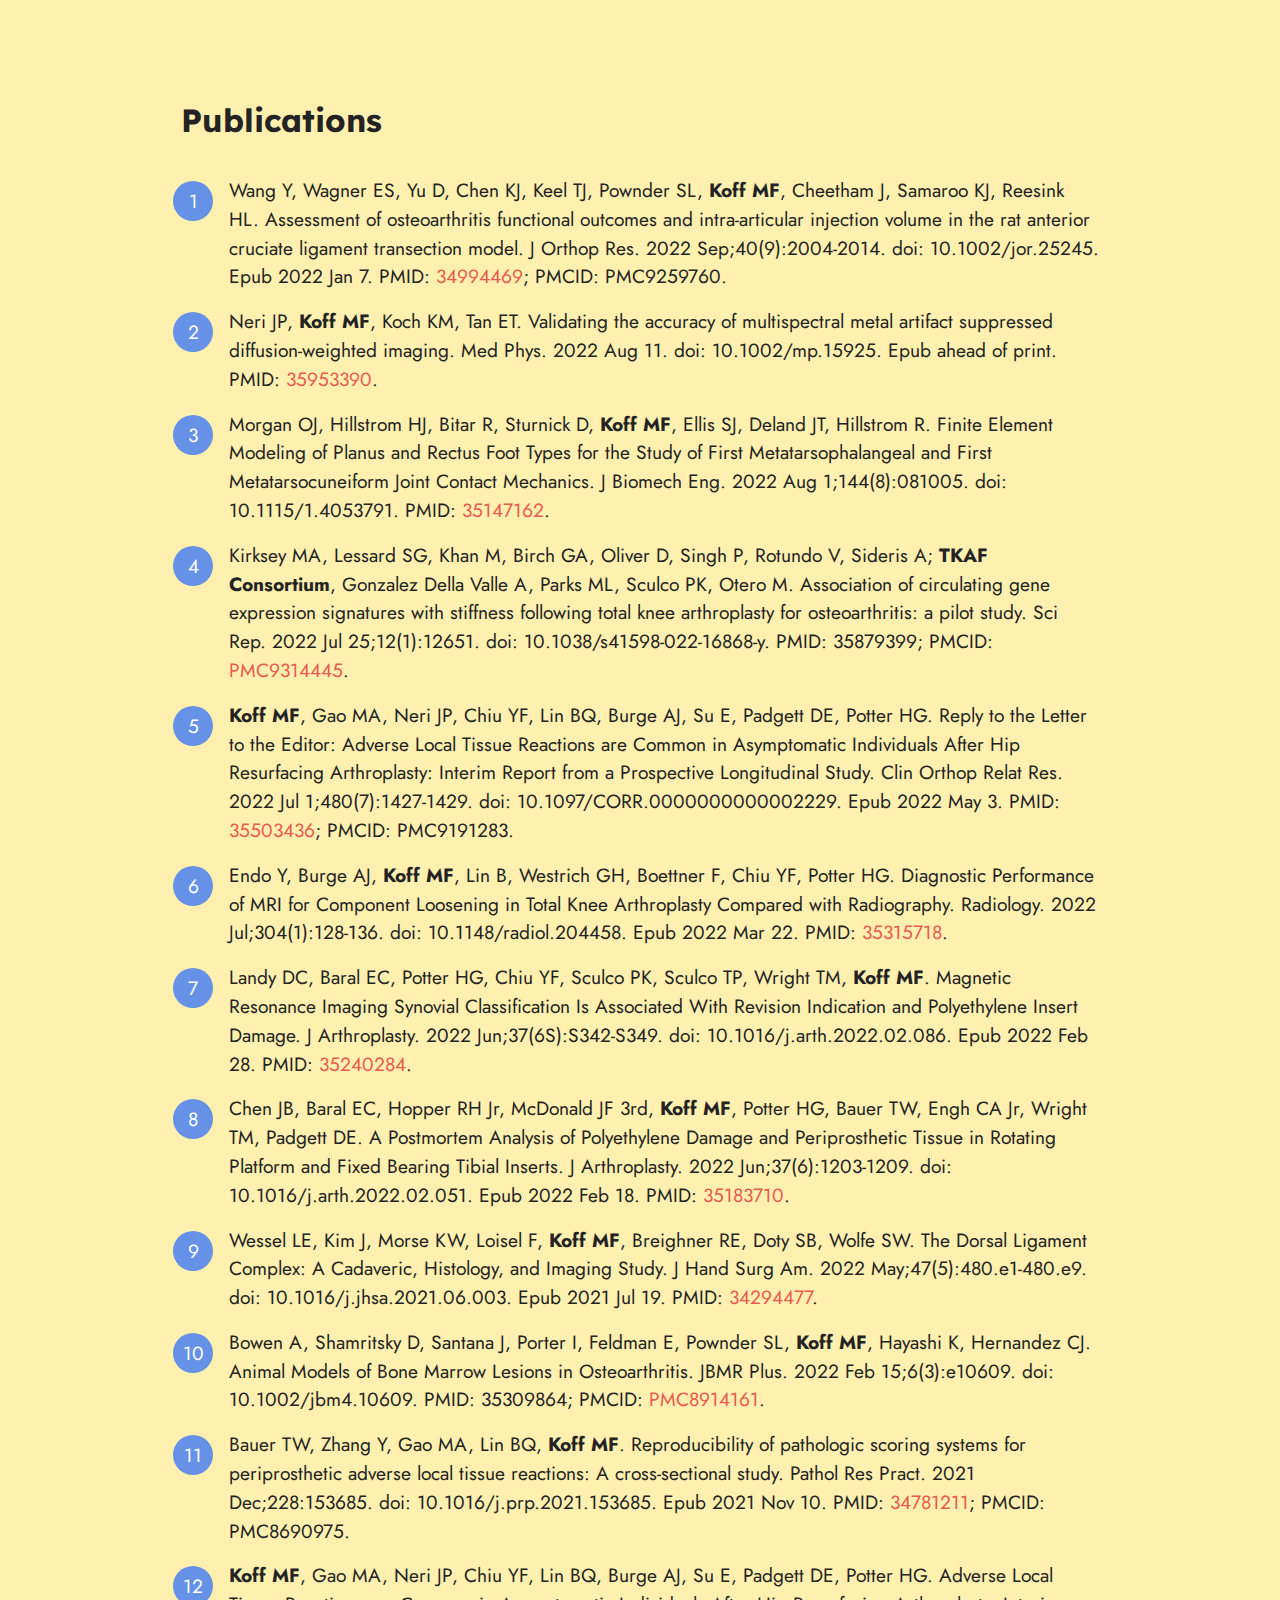
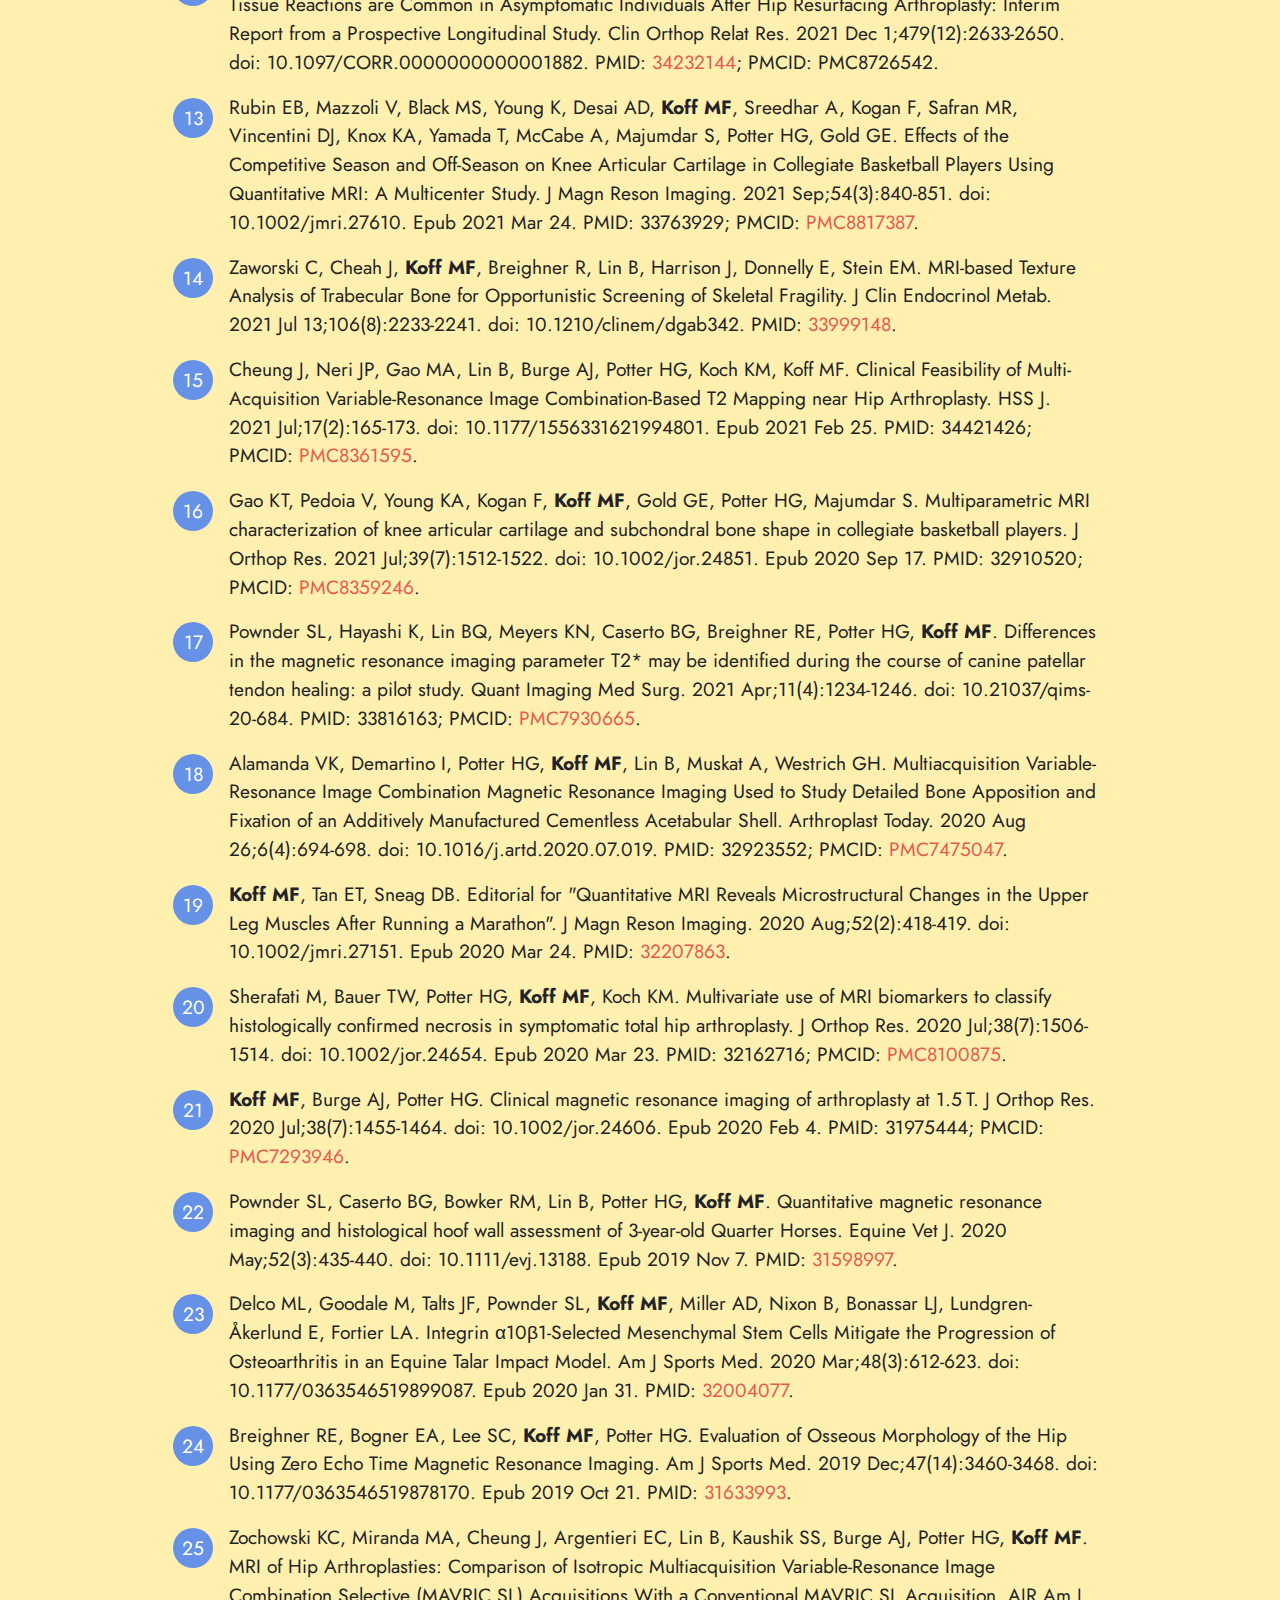
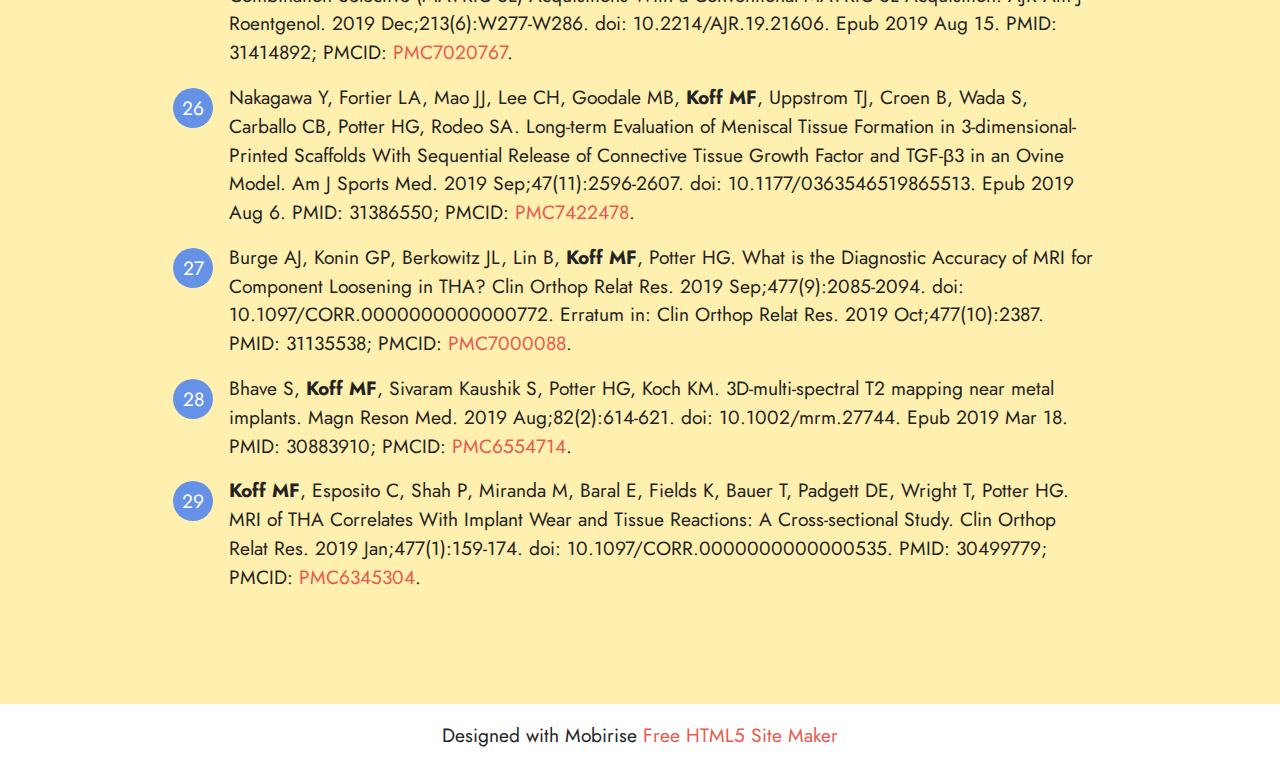
<file: publications.html>
<!DOCTYPE html>
<html  >
<head>
  <!-- Site made with Mobirise Website Builder v5.6.11, https://mobirise.com -->
  <meta charset="UTF-8">
  <meta http-equiv="X-UA-Compatible" content="IE=edge">
  <meta name="generator" content="Mobirise v5.6.11, mobirise.com">
  <meta name="twitter:card" content="summary_large_image"/>
  <meta name="twitter:image:src" content="">
  <meta property="og:image" content="">
  <meta name="twitter:title" content="publications">
  <meta name="viewport" content="width=device-width, initial-scale=1, minimum-scale=1">
  <link rel="shortcut icon" href="assets/images/logo.png" type="image/x-icon">
  <meta name="description" content="">
  
  
  <title>publications</title>
  <link rel="stylesheet" href="assets/bootstrap/css/bootstrap.min.css">
  <link rel="stylesheet" href="assets/bootstrap/css/bootstrap-grid.min.css">
  <link rel="stylesheet" href="assets/bootstrap/css/bootstrap-reboot.min.css">
  <link rel="stylesheet" href="assets/theme/css/style.css">
  <link rel="preload" href="https://fonts.googleapis.com/css?family=Jost:100,200,300,400,500,600,700,800,900,100i,200i,300i,400i,500i,600i,700i,800i,900i&display=swap" as="style" onload="this.onload=null;this.rel='stylesheet'">
  <noscript><link rel="stylesheet" href="https://fonts.googleapis.com/css?family=Jost:100,200,300,400,500,600,700,800,900,100i,200i,300i,400i,500i,600i,700i,800i,900i&display=swap"></noscript>
  <link rel="preload" href="https://fonts.googleapis.com/css?family=Lexend:100,200,300,400,500,600,700,800,900&display=swap" as="style" onload="this.onload=null;this.rel='stylesheet'">
  <noscript><link rel="stylesheet" href="https://fonts.googleapis.com/css?family=Lexend:100,200,300,400,500,600,700,800,900&display=swap"></noscript>
  <link rel="preload" as="style" href="assets/mobirise/css/mbr-additional.css"><link rel="stylesheet" href="assets/mobirise/css/mbr-additional.css" type="text/css">
  
  
  
  
</head>
<body>
  
  <section data-bs-version="5.1" class="content9 cid-tfugPKqXRi" id="content9-4">
    

    <div class="container">
        <div class="row justify-content-center">
            <div class="counter-container col-md-12 col-lg-10">
                <h4 class="mbr-section-title mbr-fonts-style mb-4 display-5"><strong>
                    Publications</strong></h4>
                <div class="mbr-text mbr-fonts-style display-7">
                    <ol>
                        <li>Wang Y, Wagner ES, Yu D, Chen KJ, Keel TJ, Pownder SL, <strong>Koff MF</strong>, Cheetham J, Samaroo KJ, Reesink HL. Assessment of osteoarthritis functional outcomes and intra-articular injection volume in the rat anterior cruciate ligament transection model. J Orthop Res. 2022 Sep;40(9):2004-2014. doi: 10.1002/jor.25245. Epub 2022 Jan 7. PMID: <a href="https://pubmed.ncbi.nlm.nih.gov/34994469/" class="text-primary" target="_blank">34994469</a>; PMCID: PMC9259760.</li><li>Neri JP, <strong>Koff MF</strong>, Koch KM, Tan ET. Validating the accuracy of multispectral metal artifact suppressed diffusion-weighted imaging. Med Phys. 2022 Aug 11. doi: 10.1002/mp.15925. Epub ahead of print. PMID: <a href="https://pubmed.ncbi.nlm.nih.gov/35953390/" class="text-primary" target="_blank">35953390</a>.</li><li>Morgan OJ, Hillstrom HJ, Bitar R, Sturnick D,<strong> Koff MF</strong>, Ellis SJ, Deland JT, Hillstrom R. Finite Element Modeling of Planus and Rectus Foot Types for the Study of First Metatarsophalangeal and First Metatarsocuneiform Joint Contact Mechanics. J Biomech Eng. 2022 Aug 1;144(8):081005. doi: 10.1115/1.4053791. PMID: <a href="https://pubmed.ncbi.nlm.nih.gov/35147162/" class="text-primary" target="_blank">35147162</a>.</li><li>Kirksey MA, Lessard SG, Khan M, Birch GA, Oliver D, Singh P, Rotundo V, Sideris A; <strong>TKAF Consortium</strong>, Gonzalez Della Valle A, Parks ML, Sculco PK, Otero M. Association of circulating gene expression signatures with stiffness following total knee arthroplasty for osteoarthritis: a pilot study. Sci Rep. 2022 Jul 25;12(1):12651. doi: 10.1038/s41598-022-16868-y. PMID: 35879399; PMCID: <a href="https://www.ncbi.nlm.nih.gov/pmc/articles/PMC9314445/" class="text-primary" target="_blank">PMC9314445</a>.</li><li><strong>Koff MF</strong>, Gao MA, Neri JP, Chiu YF, Lin BQ, Burge AJ, Su E, Padgett DE, Potter HG. Reply to the Letter to the Editor: Adverse Local Tissue Reactions are Common in Asymptomatic Individuals After Hip Resurfacing Arthroplasty: Interim Report from a Prospective Longitudinal Study. Clin Orthop Relat Res. 2022 Jul 1;480(7):1427-1429. doi: 10.1097/CORR.0000000000002229. Epub 2022 May 3. PMID: <a href="https://pubmed.ncbi.nlm.nih.gov/35503436/" class="text-primary" target="_blank">35503436</a>; PMCID: PMC9191283.</li><li>Endo Y, Burge AJ, <strong>Koff MF</strong>, Lin B, Westrich GH, Boettner F, Chiu YF, Potter HG. Diagnostic Performance of MRI for Component Loosening in Total Knee Arthroplasty Compared with Radiography. Radiology. 2022 Jul;304(1):128-136. doi: 10.1148/radiol.204458. Epub 2022 Mar 22. PMID: <a href="https://pubmed.ncbi.nlm.nih.gov/35315718/" class="text-primary">35315718</a>.&nbsp;</li><li>Landy DC, Baral EC, Potter HG, Chiu YF, Sculco PK, Sculco TP, Wright TM, <strong>Koff MF</strong>. Magnetic Resonance Imaging Synovial Classification Is Associated With Revision Indication and Polyethylene Insert Damage. J Arthroplasty. 2022 Jun;37(6S):S342-S349. doi: 10.1016/j.arth.2022.02.086. Epub 2022 Feb 28. PMID: <a href="https://pubmed.ncbi.nlm.nih.gov/35240284/" class="text-primary" target="_blank">35240284</a>.
</li><li><span style="font-size: 1.2rem;">Chen JB, Baral EC, Hopper RH Jr, McDonald JF 3rd, </span><strong>Koff MF</strong><span style="font-size: 1.2rem;">, Potter HG, Bauer TW, Engh CA Jr, Wright TM, Padgett DE. A Postmortem Analysis of Polyethylene Damage and Periprosthetic Tissue in Rotating Platform and Fixed Bearing Tibial Inserts. J Arthroplasty. 2022 Jun;37(6):1203-1209. doi: 10.1016/j.arth.2022.02.051. Epub 2022 Feb 18. PMID: </span><a href="https://pubmed.ncbi.nlm.nih.gov/35183710/" class="text-primary" target="_blank" style="font-size: 1.2rem;">35183710</a><span style="font-size: 1.2rem;">.</span></li><li><span style="font-size: 1.2rem;">Wessel LE, Kim J, Morse KW, Loisel F, <strong>Koff MF</strong>, Breighner RE, Doty SB, Wolfe SW. The Dorsal Ligament Complex: A Cadaveric, Histology, and Imaging Study. J Hand Surg Am. 2022 May;47(5):480.e1-480.e9. doi: 10.1016/j.jhsa.2021.06.003. Epub 2021 Jul 19. PMID: <a href="https://pubmed.ncbi.nlm.nih.gov/34294477/" class="text-primary" target="_blank">34294477</a>.</span></li><li><span style="font-size: 1.2rem;">Bowen A, Shamritsky D, Santana J, Porter I, Feldman E, Pownder SL, <strong>Koff MF</strong>, Hayashi K, Hernandez CJ. Animal Models of Bone Marrow Lesions in Osteoarthritis. JBMR Plus. 2022 Feb 15;6(3):e10609. doi: 10.1002/jbm4.10609. PMID: 35309864; PMCID: <a href="https://pubmed.ncbi.nlm.nih.gov/35309864/" class="text-primary" target="_blank">PMC8914161</a>.</span></li><li><span style="font-size: 1.2rem;">Bauer TW, Zhang Y, Gao MA, Lin BQ, <strong>Koff MF</strong><span style="font-size: 1.2rem;">. Reproducibility of pathologic scoring systems for periprosthetic adverse local tissue reactions: A cross-sectional study. Pathol Res Pract. 2021 Dec;228:153685. doi: 10.1016/j.prp.2021.153685. Epub 2021 Nov 10. PMID: </span><a href="https://pubmed.ncbi.nlm.nih.gov/34781211/" class="text-primary" target="_blank" style="font-size: 1.2rem;">34781211</a><span style="font-size: 1.2rem;">; PMCID: PMC8690975.</span></span></li><li><span style="font-size: 1.2rem;"><span style="font-size: 1.2rem;"><strong>Koff MF</strong>, Gao MA, Neri JP, Chiu YF, Lin BQ, Burge AJ, Su E, Padgett DE, Potter HG. Adverse Local Tissue Reactions are Common in Asymptomatic Individuals After Hip Resurfacing Arthroplasty: Interim Report from a Prospective Longitudinal Study. Clin Orthop Relat Res. 2021 Dec 1;479(12):2633-2650. doi: 10.1097/CORR.0000000000001882. PMID: <a href="https://pubmed.ncbi.nlm.nih.gov/34232144/" class="text-primary" target="_blank">34232144</a>; PMCID: PMC8726542.</span></span></li><li><span style="font-size: 1.2rem;"><span style="font-size: 1.2rem;">Rubin EB, Mazzoli V, Black MS, Young K, Desai AD, <strong>Koff MF</strong>, Sreedhar A, Kogan F, Safran MR, Vincentini DJ, Knox KA, Yamada T, McCabe A, Majumdar S, Potter HG, Gold GE. Effects of the Competitive Season and Off-Season on Knee Articular Cartilage in Collegiate Basketball Players Using Quantitative MRI: A Multicenter Study. J Magn Reson Imaging. 2021 Sep;54(3):840-851. doi: 10.1002/jmri.27610. Epub 2021 Mar 24. PMID: 33763929; PMCID: <a href="https://www.ncbi.nlm.nih.gov/pmc/articles/PMC8817387/" class="text-primary" target="_blank">PMC8817387</a>.</span></span></li><li><span style="font-size: 1.2rem;"><span style="font-size: 1.2rem;">Zaworski C, Cheah J, <strong>Koff MF</strong>, Breighner R, Lin B, Harrison J, Donnelly E, Stein EM. MRI-based Texture Analysis of Trabecular Bone for Opportunistic Screening of Skeletal Fragility. J Clin Endocrinol Metab. 2021 Jul 13;106(8):2233-2241. doi: 10.1210/clinem/dgab342. PMID: <a href="https://pubmed.ncbi.nlm.nih.gov/33999148/" class="text-primary" target="_blank">33999148</a>.</span></span></li><li><span style="font-size: 1.2rem;">Cheung J, Neri JP, Gao MA, Lin B, Burge AJ, Potter HG, Koch KM, Koff MF. Clinical Feasibility of Multi-Acquisition Variable-Resonance Image Combination-Based T2 Mapping near Hip Arthroplasty. HSS J. 2021 Jul;17(2):165-173. doi: 10.1177/1556331621994801. Epub 2021 Feb 25. PMID: 34421426; PMCID: <a href="https://www.ncbi.nlm.nih.gov/pmc/articles/PMC8361595/" class="text-primary" target="_blank">PMC8361595</a>.</span></li><li><span style="font-size: 1.2rem;">Gao KT, Pedoia V, Young KA, Kogan F, <strong>Koff MF</strong>, Gold GE, Potter HG, Majumdar S. Multiparametric MRI characterization of knee articular cartilage and subchondral bone shape in collegiate basketball players. J Orthop Res. 2021 Jul;39(7):1512-1522. doi: 10.1002/jor.24851. Epub 2020 Sep 17. PMID: 32910520; PMCID: <a href="https://www.ncbi.nlm.nih.gov/pmc/articles/PMC8359246/" class="text-primary" target="_blank">PMC8359246</a>.</span></li><li><span style="font-size: 1.2rem;">Pownder SL, Hayashi K, Lin BQ, Meyers KN, Caserto BG, Breighner RE, Potter HG, <strong>Koff MF</strong>. Differences in the magnetic resonance imaging parameter T2* may be identified during the course of canine patellar tendon healing: a pilot study. Quant Imaging Med Surg. 2021 Apr;11(4):1234-1246. doi: 10.21037/qims-20-684. PMID: 33816163; PMCID: <a href="https://www.ncbi.nlm.nih.gov/pmc/articles/PMC7930665/" class="text-primary" target="_blank">PMC7930665</a>.</span></li><li><span style="font-size: 1.2rem;">Alamanda VK, Demartino I, Potter HG, <strong>Koff MF</strong>, Lin B, Muskat A, Westrich GH. Multiacquisition Variable-Resonance Image Combination Magnetic Resonance Imaging Used to Study Detailed Bone Apposition and Fixation of an Additively Manufactured Cementless Acetabular Shell. Arthroplast Today. 2020 Aug 26;6(4):694-698. doi: 10.1016/j.artd.2020.07.019. PMID: 32923552; PMCID: <a href="https://www.ncbi.nlm.nih.gov/pmc/articles/PMC7475047/" class="text-primary" target="_blank">PMC7475047</a>.</span></li><li><span style="font-size: 1.2rem;"><strong>Koff MF</strong>, Tan ET, Sneag DB. Editorial for "Quantitative MRI Reveals Microstructural Changes in the Upper Leg Muscles After Running a Marathon". J Magn Reson Imaging. 2020 Aug;52(2):418-419. doi: 10.1002/jmri.27151. Epub 2020 Mar 24. PMID: <a href="https://pubmed.ncbi.nlm.nih.gov/32207863/" class="text-primary" target="_blank">32207863</a>.</span></li><li><span style="font-size: 1.2rem;">Sherafati M, Bauer TW, Potter HG, <strong>Koff MF</strong>, Koch KM. Multivariate use of MRI biomarkers to classify histologically confirmed necrosis in symptomatic total hip arthroplasty. J Orthop Res. 2020 Jul;38(7):1506-1514. doi: 10.1002/jor.24654. Epub 2020 Mar 23. PMID: 32162716; PMCID: <a href="https://www.ncbi.nlm.nih.gov/pmc/articles/PMC8100875/" class="text-primary" target="_blank">PMC8100875</a>.</span></li><li><span style="font-size: 1.2rem;"><strong>Koff MF</strong>, Burge AJ, Potter HG. Clinical magnetic resonance imaging of arthroplasty at 1.5 T. J Orthop Res. 2020 Jul;38(7):1455-1464. doi: 10.1002/jor.24606. Epub 2020 Feb 4. PMID: 31975444; PMCID: <a href="https://www.ncbi.nlm.nih.gov/pmc/articles/PMC7293946/" class="text-primary" target="_blank">PMC7293946</a>.</span></li><li><span style="font-size: 1.2rem;">Pownder SL, Caserto BG, Bowker RM, Lin B, Potter HG, <strong>Koff MF</strong>. Quantitative magnetic resonance imaging and histological hoof wall assessment of 3-year-old Quarter Horses. Equine Vet J. 2020 May;52(3):435-440. doi: 10.1111/evj.13188. Epub 2019 Nov 7. PMID: <a href="https://pubmed.ncbi.nlm.nih.gov/31598997/" class="text-primary" target="_blank">31598997</a>.</span></li><li><span style="font-size: 1.2rem;">Delco ML, Goodale M, Talts JF, Pownder SL, <strong>Koff MF</strong>, Miller AD, Nixon B, Bonassar LJ, Lundgren-Åkerlund E, Fortier LA. Integrin α10β1-Selected Mesenchymal Stem Cells Mitigate the Progression of Osteoarthritis in an Equine Talar Impact Model. Am J Sports Med. 2020 Mar;48(3):612-623. doi: 10.1177/0363546519899087. Epub 2020 Jan 31. PMID: <a href="https://pubmed.ncbi.nlm.nih.gov/32004077/" class="text-primary" target="_blank">32004077</a>.</span></li><li><span style="font-size: 1.2rem;">Breighner RE, Bogner EA, Lee SC, <strong>Koff MF</strong>, Potter HG. Evaluation of Osseous Morphology of the Hip Using Zero Echo Time Magnetic Resonance Imaging. Am J Sports Med. 2019 Dec;47(14):3460-3468. doi: 10.1177/0363546519878170. Epub 2019 Oct 21. PMID: <a href="https://pubmed.ncbi.nlm.nih.gov/31633993/" class="text-primary" target="_blank">31633993</a>.</span></li><li><span style="font-size: 1.2rem;">Zochowski KC, Miranda MA, Cheung J, Argentieri EC, Lin B, Kaushik SS, Burge AJ, Potter HG, <strong>Koff MF</strong>. MRI of Hip Arthroplasties: Comparison of Isotropic Multiacquisition Variable-Resonance Image Combination Selective (MAVRIC SL) Acquisitions With a Conventional MAVRIC SL Acquisition. AJR Am J Roentgenol. 2019 Dec;213(6):W277-W286. doi: 10.2214/AJR.19.21606. Epub 2019 Aug 15. PMID: 31414892; PMCID: <a href="https://www.ncbi.nlm.nih.gov/pmc/articles/PMC7020767/" class="text-primary" target="_blank">PMC7020767</a>.</span></li><li>Nakagawa Y, Fortier LA, Mao JJ, Lee CH, Goodale MB, <strong>Koff MF</strong>, Uppstrom TJ, Croen B, Wada S, Carballo CB, Potter HG, Rodeo SA. Long-term Evaluation of Meniscal Tissue Formation in 3-dimensional-Printed Scaffolds With Sequential Release of Connective Tissue Growth Factor and TGF-β3 in an Ovine Model. Am J Sports Med. 2019 Sep;47(11):2596-2607. doi: 10.1177/0363546519865513. Epub 2019 Aug 6. PMID: 31386550; PMCID: <a href="https://www.ncbi.nlm.nih.gov/pmc/articles/PMC7422478/" class="text-primary" target="_blank">PMC7422478</a>.</li><li>Burge AJ, Konin GP, Berkowitz JL, Lin B, <strong>Koff MF</strong>, Potter HG. What is the Diagnostic Accuracy of MRI for Component Loosening in THA? Clin Orthop Relat Res. 2019 Sep;477(9):2085-2094. doi: 10.1097/CORR.0000000000000772. Erratum in: Clin Orthop Relat Res. 2019 Oct;477(10):2387. PMID: 31135538; PMCID: <a href="https://www.ncbi.nlm.nih.gov/pmc/articles/PMC7000088/" class="text-primary" target="_blank">PMC7000088</a>.</li><li>Bhave S, <strong>Koff MF</strong>, Sivaram Kaushik S, Potter HG, Koch KM. 3D-multi-spectral T2 mapping near metal implants. Magn Reson Med. 2019 Aug;82(2):614-621. doi: 10.1002/mrm.27744. Epub 2019 Mar 18. PMID: 30883910; PMCID: <a href="https://www.ncbi.nlm.nih.gov/pmc/articles/PMC6554714/" class="text-primary" target="_blank">PMC6554714</a>.</li><li><strong>Koff MF</strong>, Esposito C, Shah P, Miranda M, Baral E, Fields K, Bauer T, Padgett DE, Wright T, Potter HG. MRI of THA Correlates With Implant Wear and Tissue Reactions: A Cross-sectional Study. Clin Orthop Relat Res. 2019 Jan;477(1):159-174. doi: 10.1097/CORR.0000000000000535. PMID: 30499779; PMCID: <a href="https://www.ncbi.nlm.nih.gov/pmc/articles/PMC6345304/" class="text-primary" target="_blank">PMC6345304</a>.</li>
                    </ol>
                </div>
            </div>
        </div>
    </div>
</section><section class="display-7" style="padding: 0;align-items: center;justify-content: center;flex-wrap: wrap;    align-content: center;display: flex;position: relative;height: 4rem;"><a href="https://mobiri.se/2852516" style="flex: 1 1;height: 4rem;position: absolute;width: 100%;z-index: 1;"><img alt="" style="height: 4rem;" src="[data-uri]"></a><p style="margin: 0;text-align: center;" class="display-7">Designed with Mobirise &#8204;</p><a style="z-index:1" href="https://mobirise.com/html-builder.html">Free HTML5 Site Maker</a></section><script src="assets/bootstrap/js/bootstrap.bundle.min.js"></script>  <script src="assets/smoothscroll/smooth-scroll.js"></script>  <script src="assets/ytplayer/index.js"></script>  <script src="assets/theme/js/script.js"></script>  
  
  
</body>
</html>
</file>
<file: assets/web/assets/mobirise-icons2/mobirise2.css>
@font-face {
  font-family: 'Moririse2';
  font-display: swap;
  src:  url('mobirise2.eot?f2bix4');
  src:  url('mobirise2.eot?f2bix4#iefix') format('embedded-opentype'),
    url('mobirise2.ttf?f2bix4') format('truetype'),
    url('mobirise2.woff?f2bix4') format('woff'),
    url('mobirise2.svg?f2bix4#mobirise2') format('svg');
  font-weight: normal;
  font-style: normal;
}

[class^="mobi-"], [class*=" mobi-"] {
  /* use !important to prevent issues with browser extensions that change fonts */
  font-family: 'Moririse2' !important;
  speak: none;
  font-style: normal;
  font-weight: normal;
  font-variant: normal;
  text-transform: none;
  line-height: 1;

  /* Better Font Rendering =========== */
  -webkit-font-smoothing: antialiased;
  -moz-osx-font-smoothing: grayscale;
}

.mobi-mbri-add-submenu:before {
  content: "\e900";
}
.mobi-mbri-alert:before {
  content: "\e901";
}
.mobi-mbri-align-center:before {
  content: "\e902";
}
.mobi-mbri-align-justify:before {
  content: "\e903";
}
.mobi-mbri-align-left:before {
  content: "\e904";
}
.mobi-mbri-align-right:before {
  content: "\e905";
}
.mobi-mbri-android:before {
  content: "\e906";
}
.mobi-mbri-apple:before {
  content: "\e907";
}
.mobi-mbri-arrow-down:before {
  content: "\e908";
}
.mobi-mbri-arrow-next:before {
  content: "\e909";
}
.mobi-mbri-arrow-prev:before {
  content: "\e90a";
}
.mobi-mbri-arrow-up:before {
  content: "\e90b";
}
.mobi-mbri-bold:before {
  content: "\e90c";
}
.mobi-mbri-bookmark:before {
  content: "\e90d";
}
.mobi-mbri-bootstrap:before {
  content: "\e90e";
}
.mobi-mbri-briefcase:before {
  content: "\e90f";
}
.mobi-mbri-browse:before {
  content: "\e910";
}
.mobi-mbri-bulleted-list:before {
  content: "\e911";
}
.mobi-mbri-calendar:before {
  content: "\e912";
}
.mobi-mbri-camera:before {
  content: "\e913";
}
.mobi-mbri-cart-add:before {
  content: "\e914";
}
.mobi-mbri-cart-full:before {
  content: "\e915";
}
.mobi-mbri-cash:before {
  content: "\e916";
}
.mobi-mbri-change-style:before {
  content: "\e917";
}
.mobi-mbri-chat:before {
  content: "\e918";
}
.mobi-mbri-clock:before {
  content: "\e919";
}
.mobi-mbri-close:before {
  content: "\e91a";
}
.mobi-mbri-cloud:before {
  content: "\e91b";
}
.mobi-mbri-code:before {
  content: "\e91c";
}
.mobi-mbri-contact-form:before {
  content: "\e91d";
}
.mobi-mbri-credit-card:before {
  content: "\e91e";
}
.mobi-mbri-cursor-click:before {
  content: "\e91f";
}
.mobi-mbri-cust-feedback:before {
  content: "\e920";
}
.mobi-mbri-database:before {
  content: "\e921";
}
.mobi-mbri-delivery:before {
  content: "\e922";
}
.mobi-mbri-desktop:before {
  content: "\e923";
}
.mobi-mbri-devices:before {
  content: "\e924";
}
.mobi-mbri-down:before {
  content: "\e925";
}
.mobi-mbri-download-2:before {
  content: "\e926";
}
.mobi-mbri-download:before {
  content: "\e927";
}
.mobi-mbri-drag-n-drop-2:before {
  content: "\e928";
}
.mobi-mbri-drag-n-drop:before {
  content: "\e929";
}
.mobi-mbri-edit-2:before {
  content: "\e92a";
}
.mobi-mbri-edit:before {
  content: "\e92b";
}
.mobi-mbri-error:before {
  content: "\e92c";
}
.mobi-mbri-extension:before {
  content: "\e92d";
}
.mobi-mbri-features:before {
  content: "\e92e";
}
.mobi-mbri-file:before {
  content: "\e92f";
}
.mobi-mbri-flag:before {
  content: "\e930";
}
.mobi-mbri-folder:before {
  content: "\e931";
}
.mobi-mbri-gift:before {
  content: "\e932";
}
.mobi-mbri-github:before {
  content: "\e933";
}
.mobi-mbri-globe-2:before {
  content: "\e934";
}
.mobi-mbri-globe:before {
  content: "\e935";
}
.mobi-mbri-growing-chart:before {
  content: "\e936";
}
.mobi-mbri-hearth:before {
  content: "\e937";
}
.mobi-mbri-help:before {
  content: "\e938";
}
.mobi-mbri-home:before {
  content: "\e939";
}
.mobi-mbri-hot-cup:before {
  content: "\e93a";
}
.mobi-mbri-idea:before {
  content: "\e93b";
}
.mobi-mbri-image-gallery:before {
  content: "\e93c";
}
.mobi-mbri-image-slider:before {
  content: "\e93d";
}
.mobi-mbri-info:before {
  content: "\e93e";
}
.mobi-mbri-italic:before {
  content: "\e93f";
}
.mobi-mbri-key:before {
  content: "\e940";
}
.mobi-mbri-laptop:before {
  content: "\e941";
}
.mobi-mbri-layers:before {
  content: "\e942";
}
.mobi-mbri-left-right:before {
  content: "\e943";
}
.mobi-mbri-left:before {
  content: "\e944";
}
.mobi-mbri-letter:before {
  content: "\e945";
}
.mobi-mbri-like:before {
  content: "\e946";
}
.mobi-mbri-link:before {
  content: "\e947";
}
.mobi-mbri-lock:before {
  content: "\e948";
}
.mobi-mbri-login:before {
  content: "\e949";
}
.mobi-mbri-logout:before {
  content: "\e94a";
}
.mobi-mbri-magic-stick:before {
  content: "\e94b";
}
.mobi-mbri-map-pin:before {
  content: "\e94c";
}
.mobi-mbri-menu:before {
  content: "\e94d";
}
.mobi-mbri-mobile-2:before {
  content: "\e94e";
}
.mobi-mbri-mobile-horizontal:before {
  content: "\e94f";
}
.mobi-mbri-mobile:before {
  content: "\e950";
}
.mobi-mbri-mobirise:before {
  content: "\e951";
}
.mobi-mbri-more-horizontal:before {
  content: "\e952";
}
.mobi-mbri-more-vertical:before {
  content: "\e953";
}
.mobi-mbri-music:before {
  content: "\e954";
}
.mobi-mbri-new-file:before {
  content: "\e955";
}
.mobi-mbri-numbered-list:before {
  content: "\e956";
}
.mobi-mbri-opened-folder:before {
  content: "\e957";
}
.mobi-mbri-pages:before {
  content: "\e958";
}
.mobi-mbri-paper-plane:before {
  content: "\e959";
}
.mobi-mbri-paperclip:before {
  content: "\e95a";
}
.mobi-mbri-phone:before {
  content: "\e95b";
}
.mobi-mbri-photo:before {
  content: "\e95c";
}
.mobi-mbri-photos:before {
  content: "\e95d";
}
.mobi-mbri-pin:before {
  content: "\e95e";
}
.mobi-mbri-play:before {
  content: "\e95f";
}
.mobi-mbri-plus:before {
  content: "\e960";
}
.mobi-mbri-preview:before {
  content: "\e961";
}
.mobi-mbri-print:before {
  content: "\e962";
}
.mobi-mbri-protect:before {
  content: "\e963";
}
.mobi-mbri-question:before {
  content: "\e964";
}
.mobi-mbri-quote-left:before {
  content: "\e965";
}
.mobi-mbri-quote-right:before {
  content: "\e966";
}
.mobi-mbri-redo:before {
  content: "\e967";
}
.mobi-mbri-refresh:before {
  content: "\e968";
}
.mobi-mbri-responsive-2:before {
  content: "\e969";
}
.mobi-mbri-responsive:before {
  content: "\e96a";
}
.mobi-mbri-right:before {
  content: "\e96b";
}
.mobi-mbri-rocket:before {
  content: "\e96c";
}
.mobi-mbri-sad-face:before {
  content: "\e96d";
}
.mobi-mbri-sale:before {
  content: "\e96e";
}
.mobi-mbri-save:before {
  content: "\e96f";
}
.mobi-mbri-search:before {
  content: "\e970";
}
.mobi-mbri-setting-2:before {
  content: "\e971";
}
.mobi-mbri-setting-3:before {
  content: "\e972";
}
.mobi-mbri-setting:before {
  content: "\e973";
}
.mobi-mbri-share:before {
  content: "\e974";
}
.mobi-mbri-shopping-bag:before {
  content: "\e975";
}
.mobi-mbri-shopping-basket:before {
  content: "\e976";
}
.mobi-mbri-shopping-cart:before {
  content: "\e977";
}
.mobi-mbri-sites:before {
  content: "\e978";
}
.mobi-mbri-smile-face:before {
  content: "\e979";
}
.mobi-mbri-speed:before {
  content: "\e97a";
}
.mobi-mbri-star:before {
  content: "\e97b";
}
.mobi-mbri-success:before {
  content: "\e97c";
}
.mobi-mbri-sun:before {
  content: "\e97d";
}
.mobi-mbri-sun2:before {
  content: "\e97e";
}
.mobi-mbri-tablet-vertical:before {
  content: "\e97f";
}
.mobi-mbri-tablet:before {
  content: "\e980";
}
.mobi-mbri-target:before {
  content: "\e981";
}
.mobi-mbri-timer:before {
  content: "\e982";
}
.mobi-mbri-to-ftp:before {
  content: "\e983";
}
.mobi-mbri-to-local-drive:before {
  content: "\e984";
}
.mobi-mbri-touch-swipe:before {
  content: "\e985";
}
.mobi-mbri-touch:before {
  content: "\e986";
}
.mobi-mbri-trash:before {
  content: "\e987";
}
.mobi-mbri-underline:before {
  content: "\e988";
}
.mobi-mbri-undo:before {
  content: "\e989";
}
.mobi-mbri-unlink:before {
  content: "\e98a";
}
.mobi-mbri-unlock:before {
  content: "\e98b";
}
.mobi-mbri-up-down:before {
  content: "\e98c";
}
.mobi-mbri-up:before {
  content: "\e98d";
}
.mobi-mbri-update:before {
  content: "\e98e";
}
.mobi-mbri-upload-2:before {
  content: "\e98f";
}
.mobi-mbri-upload:before {
  content: "\e990";
}
.mobi-mbri-user-2:before {
  content: "\e991";
}
.mobi-mbri-user:before {
  content: "\e992";
}
.mobi-mbri-users:before {
  content: "\e993";
}
.mobi-mbri-video-play:before {
  content: "\e994";
}
.mobi-mbri-video:before {
  content: "\e995";
}
.mobi-mbri-watch:before {
  content: "\e996";
}
.mobi-mbri-website-theme-2:before {
  content: "\e997";
}
.mobi-mbri-website-theme:before {
  content: "\e998";
}
.mobi-mbri-wifi:before {
  content: "\e999";
}
.mobi-mbri-windows:before {
  content: "\e99a";
}
.mobi-mbri-zoom-in:before {
  content: "\e99b";
}
.mobi-mbri-zoom-out:before {
  content: "\e99c";
}
</file>
<file: assets/web/assets/mobirise-icons/mobirise-icons.css>
@font-face {
  font-family: 'MobiriseIcons';
  src:  url('mobirise-icons.eot?spat4u');
  src:  url('mobirise-icons.eot?spat4u#iefix') format('embedded-opentype'),
    url('mobirise-icons.ttf?spat4u') format('truetype'),
    url('mobirise-icons.woff?spat4u') format('woff'),
    url('mobirise-icons.svg?spat4u#MobiriseIcons') format('svg');
  font-weight: normal;
  font-style: normal;
  font-display: swap;
}

[class^="mbri-"], [class*=" mbri-"] {
  /* use !important to prevent issues with browser extensions that change fonts */
  font-family: MobiriseIcons !important;
  speak: none;
  font-style: normal;
  font-weight: normal;
  font-variant: normal;
  text-transform: none;
  line-height: 1;

  /* Better Font Rendering =========== */
  -webkit-font-smoothing: antialiased;
  -moz-osx-font-smoothing: grayscale;
}

.mbri-add-submenu:before {
  content: "\e900";
}
.mbri-alert:before {
  content: "\e901";
}
.mbri-align-center:before {
  content: "\e902";
}
.mbri-align-justify:before {
  content: "\e903";
}
.mbri-align-left:before {
  content: "\e904";
}
.mbri-align-right:before {
  content: "\e905";
}
.mbri-android:before {
  content: "\e906";
}
.mbri-apple:before {
  content: "\e907";
}
.mbri-arrow-down:before {
  content: "\e908";
}
.mbri-arrow-next:before {
  content: "\e909";
}
.mbri-arrow-prev:before {
  content: "\e90a";
}
.mbri-arrow-up:before {
  content: "\e90b";
}
.mbri-bold:before {
  content: "\e90c";
}
.mbri-bookmark:before {
  content: "\e90d";
}
.mbri-bootstrap:before {
  content: "\e90e";
}
.mbri-briefcase:before {
  content: "\e90f";
}
.mbri-browse:before {
  content: "\e910";
}
.mbri-bulleted-list:before {
  content: "\e911";
}
.mbri-calendar:before {
  content: "\e912";
}
.mbri-camera:before {
  content: "\e913";
}
.mbri-cart-add:before {
  content: "\e914";
}
.mbri-cart-full:before {
  content: "\e915";
}
.mbri-cash:before {
  content: "\e916";
}
.mbri-change-style:before {
  content: "\e917";
}
.mbri-chat:before {
  content: "\e918";
}
.mbri-clock:before {
  content: "\e919";
}
.mbri-close:before {
  content: "\e91a";
}
.mbri-cloud:before {
  content: "\e91b";
}
.mbri-code:before {
  content: "\e91c";
}
.mbri-contact-form:before {
  content: "\e91d";
}
.mbri-credit-card:before {
  content: "\e91e";
}
.mbri-cursor-click:before {
  content: "\e91f";
}
.mbri-cust-feedback:before {
  content: "\e920";
}
.mbri-database:before {
  content: "\e921";
}
.mbri-delivery:before {
  content: "\e922";
}
.mbri-desktop:before {
  content: "\e923";
}
.mbri-devices:before {
  content: "\e924";
}
.mbri-down:before {
  content: "\e925";
}
.mbri-download:before {
  content: "\e989";
}
.mbri-drag-n-drop:before {
  content: "\e927";
}
.mbri-drag-n-drop2:before {
  content: "\e928";
}
.mbri-edit:before {
  content: "\e929";
}
.mbri-edit2:before {
  content: "\e92a";
}
.mbri-error:before {
  content: "\e92b";
}
.mbri-extension:before {
  content: "\e92c";
}
.mbri-features:before {
  content: "\e92d";
}
.mbri-file:before {
  content: "\e92e";
}
.mbri-flag:before {
  content: "\e92f";
}
.mbri-folder:before {
  content: "\e930";
}
.mbri-gift:before {
  content: "\e931";
}
.mbri-github:before {
  content: "\e932";
}
.mbri-globe:before {
  content: "\e933";
}
.mbri-globe-2:before {
  content: "\e934";
}
.mbri-growing-chart:before {
  content: "\e935";
}
.mbri-hearth:before {
  content: "\e936";
}
.mbri-help:before {
  content: "\e937";
}
.mbri-home:before {
  content: "\e938";
}
.mbri-hot-cup:before {
  content: "\e939";
}
.mbri-idea:before {
  content: "\e93a";
}
.mbri-image-gallery:before {
  content: "\e93b";
}
.mbri-image-slider:before {
  content: "\e93c";
}
.mbri-info:before {
  content: "\e93d";
}
.mbri-italic:before {
  content: "\e93e";
}
.mbri-key:before {
  content: "\e93f";
}
.mbri-laptop:before {
  content: "\e940";
}
.mbri-layers:before {
  content: "\e941";
}
.mbri-left-right:before {
  content: "\e942";
}
.mbri-left:before {
  content: "\e943";
}
.mbri-letter:before {
  content: "\e944";
}
.mbri-like:before {
  content: "\e945";
}
.mbri-link:before {
  content: "\e946";
}
.mbri-lock:before {
  content: "\e947";
}
.mbri-login:before {
  content: "\e948";
}
.mbri-logout:before {
  content: "\e949";
}
.mbri-magic-stick:before {
  content: "\e94a";
}
.mbri-map-pin:before {
  content: "\e94b";
}
.mbri-menu:before {
  content: "\e94c";
}
.mbri-mobile:before {
  content: "\e94d";
}
.mbri-mobile2:before {
  content: "\e94e";
}
.mbri-mobirise:before {
  content: "\e94f";
}
.mbri-more-horizontal:before {
  content: "\e950";
}
.mbri-more-vertical:before {
  content: "\e951";
}
.mbri-music:before {
  content: "\e952";
}
.mbri-new-file:before {
  content: "\e953";
}
.mbri-numbered-list:before {
  content: "\e954";
}
.mbri-opened-folder:before {
  content: "\e955";
}
.mbri-pages:before {
  content: "\e956";
}
.mbri-paper-plane:before {
  content: "\e957";
}
.mbri-paperclip:before {
  content: "\e958";
}
.mbri-photo:before {
  content: "\e959";
}
.mbri-photos:before {
  content: "\e95a";
}
.mbri-pin:before {
  content: "\e95b";
}
.mbri-play:before {
  content: "\e95c";
}
.mbri-plus:before {
  content: "\e95d";
}
.mbri-preview:before {
  content: "\e95e";
}
.mbri-print:before {
  content: "\e95f";
}
.mbri-protect:before {
  content: "\e960";
}
.mbri-question:before {
  content: "\e961";
}
.mbri-quote-left:before {
  content: "\e962";
}
.mbri-quote-right:before {
  content: "\e963";
}
.mbri-refresh:before {
  content: "\e964";
}
.mbri-responsive:before {
  content: "\e965";
}
.mbri-right:before {
  content: "\e966";
}
.mbri-rocket:before {
  content: "\e967";
}
.mbri-sad-face:before {
  content: "\e968";
}
.mbri-sale:before {
  content: "\e969";
}
.mbri-save:before {
  content: "\e96a";
}
.mbri-search:before {
  content: "\e96b";
}
.mbri-setting:before {
  content: "\e96c";
}
.mbri-setting2:before {
  content: "\e96d";
}
.mbri-setting3:before {
  content: "\e96e";
}
.mbri-share:before {
  content: "\e96f";
}
.mbri-shopping-bag:before {
  content: "\e970";
}
.mbri-shopping-basket:before {
  content: "\e971";
}
.mbri-shopping-cart:before {
  content: "\e972";
}
.mbri-sites:before {
  content: "\e973";
}
.mbri-smile-face:before {
  content: "\e974";
}
.mbri-speed:before {
  content: "\e975";
}
.mbri-star:before {
  content: "\e976";
}
.mbri-success:before {
  content: "\e977";
}
.mbri-sun:before {
  content: "\e978";
}
.mbri-sun2:before {
  content: "\e979";
}
.mbri-tablet:before {
  content: "\e97a";
}
.mbri-tablet-vertical:before {
  content: "\e97b";
}
.mbri-target:before {
  content: "\e97c";
}
.mbri-timer:before {
  content: "\e97d";
}
.mbri-to-ftp:before {
  content: "\e97e";
}
.mbri-to-local-drive:before {
  content: "\e97f";
}
.mbri-touch-swipe:before {
  content: "\e980";
}
.mbri-touch:before {
  content: "\e981";
}
.mbri-trash:before {
  content: "\e982";
}
.mbri-underline:before {
  content: "\e983";
}
.mbri-unlink:before {
  content: "\e984";
}
.mbri-unlock:before {
  content: "\e985";
}
.mbri-up-down:before {
  content: "\e986";
}
.mbri-up:before {
  content: "\e987";
}
.mbri-update:before {
  content: "\e988";
}
.mbri-upload:before {
 content: "\e926"; 
}
.mbri-user:before {
  content: "\e98a";
}
.mbri-user2:before {
  content: "\e98b";
}
.mbri-users:before {
  content: "\e98c";
}
.mbri-video:before {
  content: "\e98d";
}
.mbri-video-play:before {
  content: "\e98e";
}
.mbri-watch:before {
  content: "\e98f";
}
.mbri-website-theme:before {
  content: "\e990";
}
.mbri-wifi:before {
  content: "\e991";
}
.mbri-windows:before {
  content: "\e992";
}
.mbri-zoom-out:before {
  content: "\e993";
}
.mbri-redo:before {
  content: "\e994";
}
.mbri-undo:before {
  content: "\e995";
}
</file>
<file: assets/dropdown/css/style.css>
.navbar-dropdown {
  left: 0;
  padding: 0;
  position: absolute;
  right: 0;
  top: 0;
  transition: all 0.45s ease;
  z-index: 1030;
  background: #282828; }
  .navbar-dropdown .navbar-logo {
    margin-right: 0.8rem;
    transition: margin 0.3s ease-in-out;
    vertical-align: middle; }
    .navbar-dropdown .navbar-logo img {
      height: 3.125rem;
      transition: all 0.3s ease-in-out; }
    .navbar-dropdown .navbar-logo.mbr-iconfont {
      font-size: 3.125rem;
      line-height: 3.125rem; }
  .navbar-dropdown .navbar-caption {
    font-weight: 700;
    white-space: normal;
    vertical-align: -4px;
    line-height: 3.125rem !important; }
    .navbar-dropdown .navbar-caption, .navbar-dropdown .navbar-caption:hover {
      color: inherit;
      text-decoration: none; }
  .navbar-dropdown .mbr-iconfont + .navbar-caption {
    vertical-align: -1px; }
  .navbar-dropdown.navbar-fixed-top {
    position: fixed; }
  .navbar-dropdown .navbar-brand span {
    vertical-align: -4px; }
  .navbar-dropdown.bg-color.transparent {
    background: none; }
  .navbar-dropdown.navbar-short .navbar-brand {
    padding: 0.625rem 0; }
    .navbar-dropdown.navbar-short .navbar-brand span {
      vertical-align: -1px; }
  .navbar-dropdown.navbar-short .navbar-caption {
    line-height: 2.375rem !important;
    vertical-align: -2px; }
  .navbar-dropdown.navbar-short .navbar-logo {
    margin-right: 0.5rem; }
    .navbar-dropdown.navbar-short .navbar-logo img {
      height: 2.375rem; }
    .navbar-dropdown.navbar-short .navbar-logo.mbr-iconfont {
      font-size: 2.375rem;
      line-height: 2.375rem; }
  .navbar-dropdown.navbar-short .mbr-table-cell {
    height: 3.625rem; }
  .navbar-dropdown .navbar-close {
    left: 0.6875rem;
    position: fixed;
    top: 0.75rem;
    z-index: 1000; }
  .navbar-dropdown .hamburger-icon {
    content: "";
    display: inline-block;
    vertical-align: middle;
    width: 16px;
    -webkit-box-shadow: 0 -6px 0 1px #282828,0 0 0 1px #282828,0 6px 0 1px #282828;
    -moz-box-shadow: 0 -6px 0 1px #282828,0 0 0 1px #282828,0 6px 0 1px #282828;
    box-shadow: 0 -6px 0 1px #282828,0 0 0 1px #282828,0 6px 0 1px #282828; }

.dropdown-menu .dropdown-toggle[data-toggle="dropdown-submenu"]::after {
  border-bottom: 0.35em solid transparent;
  border-left: 0.35em solid;
  border-right: 0;
  border-top: 0.35em solid transparent;
  margin-left: 0.3rem; }

.dropdown-menu .dropdown-item:focus {
  outline: 0; }

.nav-dropdown {
  font-size: 0.75rem;
  font-weight: 500;
  height: auto !important; }
  .nav-dropdown .nav-btn {
    padding-left: 1rem; }
  .nav-dropdown .link {
    margin: .667em 1.667em;
    font-weight: 500;
    padding: 0;
    transition: color .2s ease-in-out; }
    .nav-dropdown .link.dropdown-toggle {
      margin-right: 2.583em; }
      .nav-dropdown .link.dropdown-toggle::after {
        margin-left: .25rem;
        border-top: 0.35em solid;
        border-right: 0.35em solid transparent;
        border-left: 0.35em solid transparent;
        border-bottom: 0; }
      .nav-dropdown .link.dropdown-toggle[aria-expanded="true"] {
        margin: 0;
        padding: 0.667em 3.263em  0.667em 1.667em; }
  .nav-dropdown .link::after,
  .nav-dropdown .dropdown-item::after {
    color: inherit; }
  .nav-dropdown .btn {
    font-size: 0.75rem;
    font-weight: 700;
    letter-spacing: 0;
    margin-bottom: 0;
    padding-left: 1.25rem;
    padding-right: 1.25rem; }
  .nav-dropdown .dropdown-menu {
    border-radius: 0;
    border: 0;
    left: 0;
    margin: 0;
    padding-bottom: 1.25rem;
    padding-top: 1.25rem;
    position: relative; }
  .nav-dropdown .dropdown-submenu {
    margin-left: 0.125rem;
    top: 0; }
  .nav-dropdown .dropdown-item {
    font-weight: 500;
    line-height: 2;
    padding: 0.3846em 4.615em 0.3846em 1.5385em;
    position: relative;
    transition: color .2s ease-in-out, background-color .2s ease-in-out; }
    .nav-dropdown .dropdown-item::after {
      margin-top: -0.3077em;
      position: absolute;
      right: 1.1538em;
      top: 50%; }
    .nav-dropdown .dropdown-item:focus, .nav-dropdown .dropdown-item:hover {
      background: none; }

@media (max-width: 767px) {
  .nav-dropdown.navbar-toggleable-sm {
    bottom: 0;
    display: none;
    left: 0;
    overflow-x: hidden;
    position: fixed;
    top: 0;
    transform: translateX(-100%);
    -ms-transform: translateX(-100%);
    -webkit-transform: translateX(-100%);
    width: 18.75rem;
    z-index: 999; } }
.nav-dropdown.navbar-toggleable-xl {
  bottom: 0;
  display: none;
  left: 0;
  overflow-x: hidden;
  position: fixed;
  top: 0;
  transform: translateX(-100%);
  -ms-transform: translateX(-100%);
  -webkit-transform: translateX(-100%);
  width: 18.75rem;
  z-index: 999; }

.nav-dropdown-sm {
  display: block !important;
  overflow-x: hidden;
  overflow: auto;
  padding-top: 3.875rem; }
  .nav-dropdown-sm::after {
    content: "";
    display: block;
    height: 3rem;
    width: 100%; }
  .nav-dropdown-sm.collapse.in ~ .navbar-close {
    display: block !important; }
  .nav-dropdown-sm.collapsing, .nav-dropdown-sm.collapse.in {
    transform: translateX(0);
    -ms-transform: translateX(0);
    -webkit-transform: translateX(0);
    transition: all 0.25s ease-out;
    -webkit-transition: all 0.25s ease-out;
    background: #282828; }
  .nav-dropdown-sm.collapsing[aria-expanded="false"] {
    transform: translateX(-100%);
    -ms-transform: translateX(-100%);
    -webkit-transform: translateX(-100%); }
  .nav-dropdown-sm .nav-item {
    display: block;
    margin-left: 0 !important;
    padding-left: 0; }
  .nav-dropdown-sm .link,
  .nav-dropdown-sm .dropdown-item {
    border-top: 1px dotted rgba(255, 255, 255, 0.1);
    font-size: 0.8125rem;
    line-height: 1.6;
    margin: 0 !important;
    padding: 0.875rem 2.4rem 0.875rem 1.5625rem !important;
    position: relative;
    white-space: normal; }
    .nav-dropdown-sm .link:focus, .nav-dropdown-sm .link:hover,
    .nav-dropdown-sm .dropdown-item:focus,
    .nav-dropdown-sm .dropdown-item:hover {
      background: rgba(0, 0, 0, 0.2) !important;
      color: #c0a375; }
  .nav-dropdown-sm .nav-btn {
    position: relative;
    padding: 1.5625rem 1.5625rem 0 1.5625rem; }
    .nav-dropdown-sm .nav-btn::before {
      border-top: 1px dotted rgba(255, 255, 255, 0.1);
      content: "";
      left: 0;
      position: absolute;
      top: 0;
      width: 100%; }
    .nav-dropdown-sm .nav-btn + .nav-btn {
      padding-top: 0.625rem; }
      .nav-dropdown-sm .nav-btn + .nav-btn::before {
        display: none; }
  .nav-dropdown-sm .btn {
    padding: 0.625rem 0; }
  .nav-dropdown-sm .dropdown-toggle[data-toggle="dropdown-submenu"]::after {
    margin-left: .25rem;
    border-top: 0.35em solid;
    border-right: 0.35em solid transparent;
    border-left: 0.35em solid transparent;
    border-bottom: 0; }
  .nav-dropdown-sm .dropdown-toggle[data-toggle="dropdown-submenu"][aria-expanded="true"]::after {
    border-top: 0;
    border-right: 0.35em solid transparent;
    border-left: 0.35em solid transparent;
    border-bottom: 0.35em solid; }
  .nav-dropdown-sm .dropdown-menu {
    margin: 0;
    padding: 0;
    position: relative;
    top: 0;
    left: 0;
    width: 100%;
    border: 0;
    float: none;
    border-radius: 0;
    background: none; }
  .nav-dropdown-sm .dropdown-submenu {
    left: 100%;
    margin-left: 0.125rem;
    margin-top: -1.25rem;
    top: 0; }

.navbar-toggleable-sm .nav-dropdown .dropdown-menu {
  position: absolute; }

.navbar-toggleable-sm .nav-dropdown .dropdown-submenu {
  left: 100%;
  margin-left: 0.125rem;
  margin-top: -1.25rem;
  top: 0; }

.navbar-toggleable-sm.opened .nav-dropdown .dropdown-menu {
  position: relative; }

.navbar-toggleable-sm.opened .nav-dropdown .dropdown-submenu {
  left: 0;
  margin-left: 00rem;
  margin-top: 0rem;
  top: 0; }

.is-builder .nav-dropdown.collapsing {
  transition: none !important; }
</file>
<file: assets/socicon/css/styles.css>
@charset "UTF-8";

@font-face {
  font-family: 'Socicon';
  src:  url('../fonts/socicon.eot');
  src:  url('../fonts/socicon.eot?#iefix') format('embedded-opentype'),
    url('../fonts/socicon.woff2') format('woff2'),
    url('../fonts/socicon.ttf') format('truetype'),
    url('../fonts/socicon.woff') format('woff'),
    url('../fonts/socicon.svg#socicon') format('svg');
  font-weight: normal;
  font-style: normal;
  font-display: swap;
}

[data-icon]:before {
  font-family: "socicon" !important;
  content: attr(data-icon);
  font-style: normal !important;
  font-weight: normal !important;
  font-variant: normal !important;
  text-transform: none !important;
  speak: none;
  line-height: 1;
  -webkit-font-smoothing: antialiased;
  -moz-osx-font-smoothing: grayscale;
}

[class^="socicon-"], [class*=" socicon-"] {
  /* use !important to prevent issues with browser extensions that change fonts */
  font-family: 'Socicon' !important;
  speak: none;
  font-style: normal;
  font-weight: normal;
  font-variant: normal;
  text-transform: none;
  line-height: 1;

  /* Better Font Rendering =========== */
  -webkit-font-smoothing: antialiased;
  -moz-osx-font-smoothing: grayscale;
}

.socicon-eitaa:before {
  content: "\e97c";
}
.socicon-soroush:before {
  content: "\e97d";
}
.socicon-bale:before {
  content: "\e97e";
}
.socicon-zazzle:before {
  content: "\e97b";
}
.socicon-society6:before {
  content: "\e97a";
}
.socicon-redbubble:before {
  content: "\e979";
}
.socicon-avvo:before {
  content: "\e978";
}
.socicon-stitcher:before {
  content: "\e977";
}
.socicon-googlehangouts:before {
  content: "\e974";
}
.socicon-dlive:before {
  content: "\e975";
}
.socicon-vsco:before {
  content: "\e976";
}
.socicon-flipboard:before {
  content: "\e973";
}
.socicon-ubuntu:before {
  content: "\e958";
}
.socicon-artstation:before {
  content: "\e959";
}
.socicon-invision:before {
  content: "\e95a";
}
.socicon-torial:before {
  content: "\e95b";
}
.socicon-collectorz:before {
  content: "\e95c";
}
.socicon-seenthis:before {
  content: "\e95d";
}
.socicon-googleplaymusic:before {
  content: "\e95e";
}
.socicon-debian:before {
  content: "\e95f";
}
.socicon-filmfreeway:before {
  content: "\e960";
}
.socicon-gnome:before {
  content: "\e961";
}
.socicon-itchio:before {
  content: "\e962";
}
.socicon-jamendo:before {
  content: "\e963";
}
.socicon-mix:before {
  content: "\e964";
}
.socicon-sharepoint:before {
  content: "\e965";
}
.socicon-tinder:before {
  content: "\e966";
}
.socicon-windguru:before {
  content: "\e967";
}
.socicon-cdbaby:before {
  content: "\e968";
}
.socicon-elementaryos:before {
  content: "\e969";
}
.socicon-stage32:before {
  content: "\e96a";
}
.socicon-tiktok:before {
  content: "\e96b";
}
.socicon-gitter:before {
  content: "\e96c";
}
.socicon-letterboxd:before {
  content: "\e96d";
}
.socicon-threema:before {
  content: "\e96e";
}
.socicon-splice:before {
  content: "\e96f";
}
.socicon-metapop:before {
  content: "\e970";
}
.socicon-naver:before {
  content: "\e971";
}
.socicon-remote:before {
  content: "\e972";
}
.socicon-internet:before {
  content: "\e957";
}
.socicon-moddb:before {
  content: "\e94b";
}
.socicon-indiedb:before {
  content: "\e94c";
}
.socicon-traxsource:before {
  content: "\e94d";
}
.socicon-gamefor:before {
  content: "\e94e";
}
.socicon-pixiv:before {
  content: "\e94f";
}
.socicon-myanimelist:before {
  content: "\e950";
}
.socicon-blackberry:before {
  content: "\e951";
}
.socicon-wickr:before {
  content: "\e952";
}
.socicon-spip:before {
  content: "\e953";
}
.socicon-napster:before {
  content: "\e954";
}
.socicon-beatport:before {
  content: "\e955";
}
.socicon-hackerone:before {
  content: "\e956";
}
.socicon-hackernews:before {
  content: "\e946";
}
.socicon-smashwords:before {
  content: "\e947";
}
.socicon-kobo:before {
  content: "\e948";
}
.socicon-bookbub:before {
  content: "\e949";
}
.socicon-mailru:before {
  content: "\e94a";
}
.socicon-gitlab:before {
  content: "\e945";
}
.socicon-instructables:before {
  content: "\e944";
}
.socicon-portfolio:before {
  content: "\e943";
}
.socicon-codered:before {
  content: "\e940";
}
.socicon-origin:before {
  content: "\e941";
}
.socicon-nextdoor:before {
  content: "\e942";
}
.socicon-udemy:before {
  content: "\e93f";
}
.socicon-livemaster:before {
  content: "\e93e";
}
.socicon-crunchbase:before {
  content: "\e93b";
}
.socicon-homefy:before {
  content: "\e93c";
}
.socicon-calendly:before {
  content: "\e93d";
}
.socicon-realtor:before {
  content: "\e90f";
}
.socicon-tidal:before {
  content: "\e910";
}
.socicon-qobuz:before {
  content: "\e911";
}
.socicon-natgeo:before {
  content: "\e912";
}
.socicon-mastodon:before {
  content: "\e913";
}
.socicon-unsplash:before {
  content: "\e914";
}
.socicon-homeadvisor:before {
  content: "\e915";
}
.socicon-angieslist:before {
  content: "\e916";
}
.socicon-codepen:before {
  content: "\e917";
}
.socicon-slack:before {
  content: "\e918";
}
.socicon-openaigym:before {
  content: "\e919";
}
.socicon-logmein:before {
  content: "\e91a";
}
.socicon-fiverr:before {
  content: "\e91b";
}
.socicon-gotomeeting:before {
  content: "\e91c";
}
.socicon-aliexpress:before {
  content: "\e91d";
}
.socicon-guru:before {
  content: "\e91e";
}
.socicon-appstore:before {
  content: "\e91f";
}
.socicon-homes:before {
  content: "\e920";
}
.socicon-zoom:before {
  content: "\e921";
}
.socicon-alibaba:before {
  content: "\e922";
}
.socicon-craigslist:before {
  content: "\e923";
}
.socicon-wix:before {
  content: "\e924";
}
.socicon-redfin:before {
  content: "\e925";
}
.socicon-googlecalendar:before {
  content: "\e926";
}
.socicon-shopify:before {
  content: "\e927";
}
.socicon-freelancer:before {
  content: "\e928";
}
.socicon-seedrs:before {
  content: "\e929";
}
.socicon-bing:before {
  content: "\e92a";
}
.socicon-doodle:before {
  content: "\e92b";
}
.socicon-bonanza:before {
  content: "\e92c";
}
.socicon-squarespace:before {
  content: "\e92d";
}
.socicon-toptal:before {
  content: "\e92e";
}
.socicon-gust:before {
  content: "\e92f";
}
.socicon-ask:before {
  content: "\e930";
}
.socicon-trulia:before {
  content: "\e931";
}
.socicon-loomly:before {
  content: "\e932";
}
.socicon-ghost:before {
  content: "\e933";
}
.socicon-upwork:before {
  content: "\e934";
}
.socicon-fundable:before {
  content: "\e935";
}
.socicon-booking:before {
  content: "\e936";
}
.socicon-googlemaps:before {
  content: "\e937";
}
.socicon-zillow:before {
  content: "\e938";
}
.socicon-niconico:before {
  content: "\e939";
}
.socicon-toneden:before {
  content: "\e93a";
}
.socicon-augment:before {
  content: "\e908";
}
.socicon-bitbucket:before {
  content: "\e909";
}
.socicon-fyuse:before {
  content: "\e90a";
}
.socicon-yt-gaming:before {
  content: "\e90b";
}
.socicon-sketchfab:before {
  content: "\e90c";
}
.socicon-mobcrush:before {
  content: "\e90d";
}
.socicon-microsoft:before {
  content: "\e90e";
}
.socicon-pandora:before {
  content: "\e907";
}
.socicon-messenger:before {
  content: "\e906";
}
.socicon-gamewisp:before {
  content: "\e905";
}
.socicon-bloglovin:before {
  content: "\e904";
}
.socicon-tunein:before {
  content: "\e903";
}
.socicon-gamejolt:before {
  content: "\e901";
}
.socicon-trello:before {
  content: "\e902";
}
.socicon-spreadshirt:before {
  content: "\e900";
}
.socicon-500px:before {
  content: "\e000";
}
.socicon-8tracks:before {
  content: "\e001";
}
.socicon-airbnb:before {
  content: "\e002";
}
.socicon-alliance:before {
  content: "\e003";
}
.socicon-amazon:before {
  content: "\e004";
}
.socicon-amplement:before {
  content: "\e005";
}
.socicon-android:before {
  content: "\e006";
}
.socicon-angellist:before {
  content: "\e007";
}
.socicon-apple:before {
  content: "\e008";
}
.socicon-appnet:before {
  content: "\e009";
}
.socicon-baidu:before {
  content: "\e00a";
}
.socicon-bandcamp:before {
  content: "\e00b";
}
.socicon-battlenet:before {
  content: "\e00c";
}
.socicon-mixer:before {
  content: "\e00d";
}
.socicon-bebee:before {
  content: "\e00e";
}
.socicon-bebo:before {
  content: "\e00f";
}
.socicon-behance:before {
  content: "\e010";
}
.socicon-blizzard:before {
  content: "\e011";
}
.socicon-blogger:before {
  content: "\e012";
}
.socicon-buffer:before {
  content: "\e013";
}
.socicon-chrome:before {
  content: "\e014";
}
.socicon-coderwall:before {
  content: "\e015";
}
.socicon-curse:before {
  content: "\e016";
}
.socicon-dailymotion:before {
  content: "\e017";
}
.socicon-deezer:before {
  content: "\e018";
}
.socicon-delicious:before {
  content: "\e019";
}
.socicon-deviantart:before {
  content: "\e01a";
}
.socicon-diablo:before {
  content: "\e01b";
}
.socicon-digg:before {
  content: "\e01c";
}
.socicon-discord:before {
  content: "\e01d";
}
.socicon-disqus:before {
  content: "\e01e";
}
.socicon-douban:before {
  content: "\e01f";
}
.socicon-draugiem:before {
  content: "\e020";
}
.socicon-dribbble:before {
  content: "\e021";
}
.socicon-drupal:before {
  content: "\e022";
}
.socicon-ebay:before {
  content: "\e023";
}
.socicon-ello:before {
  content: "\e024";
}
.socicon-endomodo:before {
  content: "\e025";
}
.socicon-envato:before {
  content: "\e026";
}
.socicon-etsy:before {
  content: "\e027";
}
.socicon-facebook:before {
  content: "\e028";
}
.socicon-feedburner:before {
  content: "\e029";
}
.socicon-filmweb:before {
  content: "\e02a";
}
.socicon-firefox:before {
  content: "\e02b";
}
.socicon-flattr:before {
  content: "\e02c";
}
.socicon-flickr:before {
  content: "\e02d";
}
.socicon-formulr:before {
  content: "\e02e";
}
.socicon-forrst:before {
  content: "\e02f";
}
.socicon-foursquare:before {
  content: "\e030";
}
.socicon-friendfeed:before {
  content: "\e031";
}
.socicon-github:before {
  content: "\e032";
}
.socicon-goodreads:before {
  content: "\e033";
}
.socicon-google:before {
  content: "\e034";
}
.socicon-googlescholar:before {
  content: "\e035";
}
.socicon-googlegroups:before {
  content: "\e036";
}
.socicon-googlephotos:before {
  content: "\e037";
}
.socicon-googleplus:before {
  content: "\e038";
}
.socicon-grooveshark:before {
  content: "\e039";
}
.socicon-hackerrank:before {
  content: "\e03a";
}
.socicon-hearthstone:before {
  content: "\e03b";
}
.socicon-hellocoton:before {
  content: "\e03c";
}
.socicon-heroes:before {
  content: "\e03d";
}
.socicon-smashcast:before {
  content: "\e03e";
}
.socicon-horde:before {
  content: "\e03f";
}
.socicon-houzz:before {
  content: "\e040";
}
.socicon-icq:before {
  content: "\e041";
}
.socicon-identica:before {
  content: "\e042";
}
.socicon-imdb:before {
  content: "\e043";
}
.socicon-instagram:before {
  content: "\e044";
}
.socicon-issuu:before {
  content: "\e045";
}
.socicon-istock:before {
  content: "\e046";
}
.socicon-itunes:before {
  content: "\e047";
}
.socicon-keybase:before {
  content: "\e048";
}
.socicon-lanyrd:before {
  content: "\e049";
}
.socicon-lastfm:before {
  content: "\e04a";
}
.socicon-line:before {
  content: "\e04b";
}
.socicon-linkedin:before {
  content: "\e04c";
}
.socicon-livejournal:before {
  content: "\e04d";
}
.socicon-lyft:before {
  content: "\e04e";
}
.socicon-macos:before {
  content: "\e04f";
}
.socicon-mail:before {
  content: "\e050";
}
.socicon-medium:before {
  content: "\e051";
}
.socicon-meetup:before {
  content: "\e052";
}
.socicon-mixcloud:before {
  content: "\e053";
}
.socicon-modelmayhem:before {
  content: "\e054";
}
.socicon-mumble:before {
  content: "\e055";
}
.socicon-myspace:before {
  content: "\e056";
}
.socicon-newsvine:before {
  content: "\e057";
}
.socicon-nintendo:before {
  content: "\e058";
}
.socicon-npm:before {
  content: "\e059";
}
.socicon-odnoklassniki:before {
  content: "\e05a";
}
.socicon-openid:before {
  content: "\e05b";
}
.socicon-opera:before {
  content: "\e05c";
}
.socicon-outlook:before {
  content: "\e05d";
}
.socicon-overwatch:before {
  content: "\e05e";
}
.socicon-patreon:before {
  content: "\e05f";
}
.socicon-paypal:before {
  content: "\e060";
}
.socicon-periscope:before {
  content: "\e061";
}
.socicon-persona:before {
  content: "\e062";
}
.socicon-pinterest:before {
  content: "\e063";
}
.socicon-play:before {
  content: "\e064";
}
.socicon-player:before {
  content: "\e065";
}
.socicon-playstation:before {
  content: "\e066";
}
.socicon-pocket:before {
  content: "\e067";
}
.socicon-qq:before {
  content: "\e068";
}
.socicon-quora:before {
  content: "\e069";
}
.socicon-raidcall:before {
  content: "\e06a";
}
.socicon-ravelry:before {
  content: "\e06b";
}
.socicon-reddit:before {
  content: "\e06c";
}
.socicon-renren:before {
  content: "\e06d";
}
.socicon-researchgate:before {
  content: "\e06e";
}
.socicon-residentadvisor:before {
  content: "\e06f";
}
.socicon-reverbnation:before {
  content: "\e070";
}
.socicon-rss:before {
  content: "\e071";
}
.socicon-sharethis:before {
  content: "\e072";
}
.socicon-skype:before {
  content: "\e073";
}
.socicon-slideshare:before {
  content: "\e074";
}
.socicon-smugmug:before {
  content: "\e075";
}
.socicon-snapchat:before {
  content: "\e076";
}
.socicon-songkick:before {
  content: "\e077";
}
.socicon-soundcloud:before {
  content: "\e078";
}
.socicon-spotify:before {
  content: "\e079";
}
.socicon-stackexchange:before {
  content: "\e07a";
}
.socicon-stackoverflow:before {
  content: "\e07b";
}
.socicon-starcraft:before {
  content: "\e07c";
}
.socicon-stayfriends:before {
  content: "\e07d";
}
.socicon-steam:before {
  content: "\e07e";
}
.socicon-storehouse:before {
  content: "\e07f";
}
.socicon-strava:before {
  content: "\e080";
}
.socicon-streamjar:before {
  content: "\e081";
}
.socicon-stumbleupon:before {
  content: "\e082";
}
.socicon-swarm:before {
  content: "\e083";
}
.socicon-teamspeak:before {
  content: "\e084";
}
.socicon-teamviewer:before {
  content: "\e085";
}
.socicon-technorati:before {
  content: "\e086";
}
.socicon-telegram:before {
  content: "\e087";
}
.socicon-tripadvisor:before {
  content: "\e088";
}
.socicon-tripit:before {
  content: "\e089";
}
.socicon-triplej:before {
  content: "\e08a";
}
.socicon-tumblr:before {
  content: "\e08b";
}
.socicon-twitch:before {
  content: "\e08c";
}
.socicon-twitter:before {
  content: "\e08d";
}
.socicon-uber:before {
  content: "\e08e";
}
.socicon-ventrilo:before {
  content: "\e08f";
}
.socicon-viadeo:before {
  content: "\e090";
}
.socicon-viber:before {
  content: "\e091";
}
.socicon-viewbug:before {
  content: "\e092";
}
.socicon-vimeo:before {
  content: "\e093";
}
.socicon-vine:before {
  content: "\e094";
}
.socicon-vkontakte:before {
  content: "\e095";
}
.socicon-warcraft:before {
  content: "\e096";
}
.socicon-wechat:before {
  content: "\e097";
}
.socicon-weibo:before {
  content: "\e098";
}
.socicon-whatsapp:before {
  content: "\e099";
}
.socicon-wikipedia:before {
  content: "\e09a";
}
.socicon-windows:before {
  content: "\e09b";
}
.socicon-wordpress:before {
  content: "\e09c";
}
.socicon-wykop:before {
  content: "\e09d";
}
.socicon-xbox:before {
  content: "\e09e";
}
.socicon-xing:before {
  content: "\e09f";
}
.socicon-yahoo:before {
  content: "\e0a0";
}
.socicon-yammer:before {
  content: "\e0a1";
}
.socicon-yandex:before {
  content: "\e0a2";
}
.socicon-yelp:before {
  content: "\e0a3";
}
.socicon-younow:before {
  content: "\e0a4";
}
.socicon-youtube:before {
  content: "\e0a5";
}
.socicon-zapier:before {
  content: "\e0a6";
}
.socicon-zerply:before {
  content: "\e0a7";
}
.socicon-zomato:before {
  content: "\e0a8";
}
.socicon-zynga:before {
  content: "\e0a9";
}
</file>
<file: assets/theme/css/style.css>
@charset "UTF-8";
section {
  background-color: #ffffff;
}

body {
  font-style: normal;
  line-height: 1.5;
  font-weight: 400;
  color: #232323;
  position: relative;
}

button {
  background-color: transparent;
  border-color: transparent;
}

section,
.container,
.container-fluid {
  position: relative;
  word-wrap: break-word;
}

a.mbr-iconfont:hover {
  text-decoration: none;
}

.article .lead p,
.article .lead ul,
.article .lead ol,
.article .lead pre,
.article .lead blockquote {
  margin-bottom: 0;
}

a {
  font-style: normal;
  font-weight: 400;
  cursor: pointer;
}
a, a:hover {
  text-decoration: none;
}

.mbr-section-title {
  font-style: normal;
  line-height: 1.3;
}

.mbr-section-subtitle {
  line-height: 1.3;
}

.mbr-text {
  font-style: normal;
  line-height: 1.7;
}

h1,
h2,
h3,
h4,
h5,
h6,
.display-1,
.display-2,
.display-4,
.display-5,
.display-7,
span,
p,
a {
  line-height: 1;
  word-break: break-word;
  word-wrap: break-word;
  font-weight: 400;
}

b,
strong {
  font-weight: bold;
}

input:-webkit-autofill, input:-webkit-autofill:hover, input:-webkit-autofill:focus, input:-webkit-autofill:active {
  transition-delay: 9999s;
  -webkit-transition-property: background-color, color;
  transition-property: background-color, color;
}

textarea[type=hidden] {
  display: none;
}

section {
  background-position: 50% 50%;
  background-repeat: no-repeat;
  background-size: cover;
}
section .mbr-background-video,
section .mbr-background-video-preview {
  position: absolute;
  bottom: 0;
  left: 0;
  right: 0;
  top: 0;
}

.hidden {
  visibility: hidden;
}

.mbr-z-index20 {
  z-index: 20;
}

/*! Base colors */
.mbr-white {
  color: #ffffff;
}

.mbr-black {
  color: #111111;
}

.mbr-bg-white {
  background-color: #ffffff;
}

.mbr-bg-black {
  background-color: #000000;
}

/*! Text-aligns */
.align-left {
  text-align: left;
}

.align-center {
  text-align: center;
}

.align-right {
  text-align: right;
}

/*! Font-weight  */
.mbr-light {
  font-weight: 300;
}

.mbr-regular {
  font-weight: 400;
}

.mbr-semibold {
  font-weight: 500;
}

.mbr-bold {
  font-weight: 700;
}

/*! Media  */
.media-content {
  flex-basis: 100%;
}

.media-container-row {
  display: flex;
  flex-direction: row;
  flex-wrap: wrap;
  justify-content: center;
  align-content: center;
  align-items: start;
}
.media-container-row .media-size-item {
  width: 400px;
}

.media-container-column {
  display: flex;
  flex-direction: column;
  flex-wrap: wrap;
  justify-content: center;
  align-content: center;
  align-items: stretch;
}
.media-container-column > * {
  width: 100%;
}

@media (min-width: 992px) {
  .media-container-row {
    flex-wrap: nowrap;
  }
}
figure {
  margin-bottom: 0;
  overflow: hidden;
}

figure[mbr-media-size] {
  transition: width 0.1s;
}

img,
iframe {
  display: block;
  width: 100%;
}

.card {
  background-color: transparent;
  border: none;
}

.card-box {
  width: 100%;
}

.card-img {
  text-align: center;
  flex-shrink: 0;
  -webkit-flex-shrink: 0;
}

.media {
  max-width: 100%;
  margin: 0 auto;
}

.mbr-figure {
  align-self: center;
}

.media-container > div {
  max-width: 100%;
}

.mbr-figure img,
.card-img img {
  width: 100%;
}

@media (max-width: 991px) {
  .media-size-item {
    width: auto !important;
  }

  .media {
    width: auto;
  }

  .mbr-figure {
    width: 100% !important;
  }
}
/*! Buttons */
.mbr-section-btn {
  margin-left: -0.6rem;
  margin-right: -0.6rem;
  font-size: 0;
}

.btn {
  font-weight: 600;
  border-width: 1px;
  font-style: normal;
  margin: 0.6rem 0.6rem;
  white-space: normal;
  transition: all 0.2s ease-in-out;
  display: inline-flex;
  align-items: center;
  justify-content: center;
  word-break: break-word;
}

.btn-sm {
  font-weight: 600;
  letter-spacing: 0px;
  transition: all 0.3s ease-in-out;
}

.btn-md {
  font-weight: 600;
  letter-spacing: 0px;
  transition: all 0.3s ease-in-out;
}

.btn-lg {
  font-weight: 600;
  letter-spacing: 0px;
  transition: all 0.3s ease-in-out;
}

.btn-form {
  margin: 0;
}
.btn-form:hover {
  cursor: pointer;
}

nav .mbr-section-btn {
  margin-left: 0rem;
  margin-right: 0rem;
}

/*! Btn icon margin */
.btn .mbr-iconfont,
.btn.btn-sm .mbr-iconfont {
  order: 1;
  cursor: pointer;
  margin-left: 0.5rem;
  vertical-align: sub;
}

.btn.btn-md .mbr-iconfont,
.btn.btn-md .mbr-iconfont {
  margin-left: 0.8rem;
}

.mbr-regular {
  font-weight: 400;
}

.mbr-semibold {
  font-weight: 500;
}

.mbr-bold {
  font-weight: 700;
}

[type=submit] {
  -webkit-appearance: none;
}

/*! Full-screen */
.mbr-fullscreen .mbr-overlay {
  min-height: 100vh;
}

.mbr-fullscreen {
  display: flex;
  display: -moz-flex;
  display: -ms-flex;
  display: -o-flex;
  align-items: center;
  min-height: 100vh;
  padding-top: 3rem;
  padding-bottom: 3rem;
}

/*! Map */
.map {
  height: 25rem;
  position: relative;
}
.map iframe {
  width: 100%;
  height: 100%;
}

/*! Scroll to top arrow */
.mbr-arrow-up {
  bottom: 25px;
  right: 90px;
  position: fixed;
  text-align: right;
  z-index: 5000;
  color: #ffffff;
  font-size: 22px;
}

.mbr-arrow-up a {
  background: rgba(0, 0, 0, 0.2);
  border-radius: 50%;
  color: #fff;
  display: inline-block;
  height: 60px;
  width: 60px;
  border: 2px solid #fff;
  outline-style: none !important;
  position: relative;
  text-decoration: none;
  transition: all 0.3s ease-in-out;
  cursor: pointer;
  text-align: center;
}
.mbr-arrow-up a:hover {
  background-color: rgba(0, 0, 0, 0.4);
}
.mbr-arrow-up a i {
  line-height: 60px;
}

.mbr-arrow-up-icon {
  display: block;
  color: #fff;
}

.mbr-arrow-up-icon::before {
  content: "›";
  display: inline-block;
  font-family: serif;
  font-size: 22px;
  line-height: 1;
  font-style: normal;
  position: relative;
  top: 6px;
  left: -4px;
  transform: rotate(-90deg);
}

/*! Arrow Down */
.mbr-arrow {
  position: absolute;
  bottom: 45px;
  left: 50%;
  width: 60px;
  height: 60px;
  cursor: pointer;
  background-color: rgba(80, 80, 80, 0.5);
  border-radius: 50%;
  transform: translateX(-50%);
}
@media (max-width: 767px) {
  .mbr-arrow {
    display: none;
  }
}
.mbr-arrow > a {
  display: inline-block;
  text-decoration: none;
  outline-style: none;
  -webkit-animation: arrowdown 1.7s ease-in-out infinite;
          animation: arrowdown 1.7s ease-in-out infinite;
  color: #ffffff;
}
.mbr-arrow > a > i {
  position: absolute;
  top: -2px;
  left: 15px;
  font-size: 2rem;
}

#scrollToTop a i::before {
  content: "";
  position: absolute;
  display: block;
  border-bottom: 2.5px solid #fff;
  border-left: 2.5px solid #fff;
  width: 27.8%;
  height: 27.8%;
  left: 50%;
  top: 51%;
  transform: translateY(-30%) translateX(-50%) rotate(135deg);
}

@keyframes arrowdown {
  0% {
    transform: translateY(0px);
  }
  50% {
    transform: translateY(-5px);
  }
  100% {
    transform: translateY(0px);
  }
}
@-webkit-keyframes arrowdown {
  0% {
    transform: translateY(0px);
  }
  50% {
    transform: translateY(-5px);
  }
  100% {
    transform: translateY(0px);
  }
}
@media (max-width: 500px) {
  .mbr-arrow-up {
    left: 0;
    right: 0;
    text-align: center;
  }
}
/*Gradients animation*/
@keyframes gradient-animation {
  from {
    background-position: 0% 100%;
    -webkit-animation-timing-function: ease-in-out;
            animation-timing-function: ease-in-out;
  }
  to {
    background-position: 100% 0%;
    -webkit-animation-timing-function: ease-in-out;
            animation-timing-function: ease-in-out;
  }
}
@-webkit-keyframes gradient-animation {
  from {
    background-position: 0% 100%;
    -webkit-animation-timing-function: ease-in-out;
            animation-timing-function: ease-in-out;
  }
  to {
    background-position: 100% 0%;
    -webkit-animation-timing-function: ease-in-out;
            animation-timing-function: ease-in-out;
  }
}
.bg-gradient {
  background-size: 200% 200%;
  animation: gradient-animation 5s infinite alternate;
  -webkit-animation: gradient-animation 5s infinite alternate;
}

.menu .navbar-brand {
  display: -webkit-flex;
}
.menu .navbar-brand span {
  display: flex;
  display: -webkit-flex;
}
.menu .navbar-brand .navbar-caption-wrap {
  display: -webkit-flex;
}
.menu .navbar-brand .navbar-logo img {
  display: -webkit-flex;
  width: auto;
}
@media (min-width: 768px) and (max-width: 991px) {
  .menu .navbar-toggleable-sm .navbar-nav {
    display: -ms-flexbox;
  }
}
@media (max-width: 991px) {
  .menu .navbar-collapse {
    max-height: 93.5vh;
  }
  .menu .navbar-collapse.show {
    overflow: auto;
  }
}
@media (min-width: 992px) {
  .menu .navbar-nav.nav-dropdown {
    display: -webkit-flex;
  }
  .menu .navbar-toggleable-sm .navbar-collapse {
    display: -webkit-flex !important;
  }
  .menu .collapsed .navbar-collapse {
    max-height: 93.5vh;
  }
  .menu .collapsed .navbar-collapse.show {
    overflow: auto;
  }
}
@media (max-width: 767px) {
  .menu .navbar-collapse {
    max-height: 80vh;
  }
}

.nav-link .mbr-iconfont {
  margin-right: 0.5rem;
}

.navbar {
  display: -webkit-flex;
  -webkit-flex-wrap: wrap;
  -webkit-align-items: center;
  -webkit-justify-content: space-between;
}

.navbar-collapse {
  -webkit-flex-basis: 100%;
  -webkit-flex-grow: 1;
  -webkit-align-items: center;
}

.nav-dropdown .link {
  padding: 0.667em 1.667em !important;
  margin: 0 !important;
}

.nav {
  display: -webkit-flex;
  -webkit-flex-wrap: wrap;
}

.row {
  display: -webkit-flex;
  -webkit-flex-wrap: wrap;
}

.justify-content-center {
  -webkit-justify-content: center;
}

.form-inline {
  display: -webkit-flex;
}

.card-wrapper {
  -webkit-flex: 1;
}

.carousel-control {
  z-index: 10;
  display: -webkit-flex;
}

.carousel-controls {
  display: -webkit-flex;
}

.media {
  display: -webkit-flex;
}

.form-group:focus {
  outline: none;
}

.jq-selectbox__select {
  padding: 7px 0;
  position: relative;
}

.jq-selectbox__dropdown {
  overflow: hidden;
  border-radius: 10px;
  position: absolute;
  top: 100%;
  left: 0 !important;
  width: 100% !important;
}

.jq-selectbox__trigger-arrow {
  right: 0;
  transform: translateY(-50%);
}

.jq-selectbox li {
  padding: 1.07em 0.5em;
}

input[type=range] {
  padding-left: 0 !important;
  padding-right: 0 !important;
}

.modal-dialog,
.modal-content {
  height: 100%;
}

.modal-dialog .carousel-inner {
  height: calc(100vh - 1.75rem);
}
@media (max-width: 575px) {
  .modal-dialog .carousel-inner {
    height: calc(100vh - 1rem);
  }
}

.carousel-item {
  text-align: center;
}

.carousel-item img {
  margin: auto;
}

.navbar-toggler {
  align-self: flex-start;
  padding: 0.25rem 0.75rem;
  font-size: 1.25rem;
  line-height: 1;
  background: transparent;
  border: 1px solid transparent;
  border-radius: 0.25rem;
}

.navbar-toggler:focus,
.navbar-toggler:hover {
  text-decoration: none;
  box-shadow: none;
}

.navbar-toggler-icon {
  display: inline-block;
  width: 1.5em;
  height: 1.5em;
  vertical-align: middle;
  content: "";
  background: no-repeat center center;
  background-size: 100% 100%;
}

.navbar-toggler-left {
  position: absolute;
  left: 1rem;
}

.navbar-toggler-right {
  position: absolute;
  right: 1rem;
}

.card-img {
  width: auto;
}

.menu .navbar.collapsed:not(.beta-menu) {
  flex-direction: column;
}

.carousel-item.active,
.carousel-item-next,
.carousel-item-prev {
  display: flex;
}

.note-air-layout .dropup .dropdown-menu,
.note-air-layout .navbar-fixed-bottom .dropdown .dropdown-menu {
  bottom: initial !important;
}

html,
body {
  height: auto;
  min-height: 100vh;
}

.dropup .dropdown-toggle::after {
  display: none;
}

.form-asterisk {
  font-family: initial;
  position: absolute;
  top: -2px;
  font-weight: normal;
}

.form-control-label {
  position: relative;
  cursor: pointer;
  margin-bottom: 0.357em;
  padding: 0;
}

.alert {
  color: #ffffff;
  border-radius: 0;
  border: 0;
  font-size: 1.1rem;
  line-height: 1.5;
  margin-bottom: 1.875rem;
  padding: 1.25rem;
  position: relative;
  text-align: center;
}
.alert.alert-form::after {
  background-color: inherit;
  bottom: -7px;
  content: "";
  display: block;
  height: 14px;
  left: 50%;
  margin-left: -7px;
  position: absolute;
  transform: rotate(45deg);
  width: 14px;
}

.form-control {
  background-color: #ffffff;
  background-clip: border-box;
  color: #232323;
  line-height: 1rem !important;
  height: auto;
  padding: 0.6rem 1.2rem;
  transition: border-color 0.25s ease 0s;
  border: 1px solid transparent !important;
  border-radius: 4px;
  box-shadow: rgba(0, 0, 0, 0.07) 0px 1px 1px 0px, rgba(0, 0, 0, 0.07) 0px 1px 3px 0px, rgba(0, 0, 0, 0.03) 0px 0px 0px 1px;
}
.form-active .form-control:invalid {
  border-color: red;
}

form .row {
  margin-left: -0.6rem;
  margin-right: -0.6rem;
}
form .row [class*=col] {
  padding-left: 0.6rem;
  padding-right: 0.6rem;
}

form .mbr-section-btn {
  margin: 0;
  padding-left: 0.6rem;
  padding-right: 0.6rem;
}

form .btn {
  display: flex;
  padding: 0.6rem 1.2rem;
  margin: 0;
}

form .form-check-input {
  margin-top: 0.5;
}

textarea.form-control {
  line-height: 1.5rem !important;
}

.form-group {
  margin-bottom: 1.2rem;
}

.form-control,
form .btn {
  min-height: 48px;
}

.gdpr-block label span.textGDPR input[name=gdpr] {
  top: 7px;
}

.form-control:focus {
  box-shadow: none;
}

:focus {
  outline: none;
}

.mbr-overlay {
  background-color: #000;
  bottom: 0;
  left: 0;
  opacity: 0.5;
  position: absolute;
  right: 0;
  top: 0;
  z-index: 0;
  pointer-events: none;
}

blockquote {
  font-style: italic;
  padding: 3rem;
  font-size: 1.09rem;
  position: relative;
  border-left: 3px solid;
}

ul,
ol,
pre,
blockquote {
  margin-bottom: 2.3125rem;
}

.mt-4 {
  margin-top: 2rem !important;
}

.mb-4 {
  margin-bottom: 2rem !important;
}

@media (min-width: 992px) {
  .container {
    padding-left: 16px;
    padding-right: 16px;
  }

  .row {
    margin-left: -16px;
    margin-right: -16px;
  }
  .row > [class*=col] {
    padding-left: 16px;
    padding-right: 16px;
  }
}
@media (min-width: 768px) {
  .container-fluid {
    padding-left: 32px;
    padding-right: 32px;
  }
}
@media (min-width: 768px) and (max-width: 991px) {
  .mbr-container {
    padding-left: 32px;
    padding-right: 32px;
  }
}
@media (max-width: 767px) {
  .mbr-container {
    padding-left: 16px;
    padding-right: 16px;
  }
}
.card-wrapper,
.item-wrapper {
  overflow: hidden;
}

.app-video-wrapper > img {
  opacity: 1;
}

.item {
  position: relative;
}

.dropdown-menu .dropdown-menu {
  left: 100%;
}

.dropdown-item + .dropdown-menu {
  display: none;
}

.dropdown-item:hover + .dropdown-menu,
.dropdown-menu:hover {
  display: block;
}

@media (min-aspect-ratio: 16/9) {
  .mbr-video-foreground {
    height: 300% !important;
    top: -100% !important;
  }
}
@media (max-aspect-ratio: 16/9) {
  .mbr-video-foreground {
    width: 300% !important;
    left: -100% !important;
  }
}.engine {
	position: absolute;
	text-indent: -2400px;
	text-align: center;
	padding: 0;
	top: 0;
	left: -2400px;
}
</file>
<file: assets/mobirise/css/mbr-additional.css>
body {
  font-family: Jost;
}
.display-1 {
  font-family: 'Jost', sans-serif;
  font-size: 3rem;
  line-height: 1.1;
}
.display-1 > .mbr-iconfont {
  font-size: 3.75rem;
}
.display-2 {
  font-family: 'Lexend', sans-serif;
  font-size: 3rem;
  line-height: 1.1;
}
.display-2 > .mbr-iconfont {
  font-size: 3.75rem;
}
.display-4 {
  font-family: 'Jost', sans-serif;
  font-size: 1.4rem;
  line-height: 1.5;
}
.display-4 > .mbr-iconfont {
  font-size: 1.75rem;
}
.display-5 {
  font-family: 'Lexend', sans-serif;
  font-size: 2rem;
  line-height: 1.5;
}
.display-5 > .mbr-iconfont {
  font-size: 2.5rem;
}
.display-7 {
  font-family: 'Jost', sans-serif;
  font-size: 1.2rem;
  line-height: 1.5;
}
.display-7 > .mbr-iconfont {
  font-size: 1.5rem;
}
/* ---- Fluid typography for mobile devices ---- */
/* 1.4 - font scale ratio ( bootstrap == 1.42857 ) */
/* 100vw - current viewport width */
/* (48 - 20)  48 == 48rem == 768px, 20 == 20rem == 320px(minimal supported viewport) */
/* 0.65 - min scale variable, may vary */
@media (max-width: 992px) {
  .display-1 {
    font-size: 2.4rem;
  }
}
@media (max-width: 768px) {
  .display-1 {
    font-size: 2.1rem;
    font-size: calc( 1.7rem + (3 - 1.7) * ((100vw - 20rem) / (48 - 20)));
    line-height: calc( 1.1 * (1.7rem + (3 - 1.7) * ((100vw - 20rem) / (48 - 20))));
  }
  .display-2 {
    font-size: 2.4rem;
    font-size: calc( 1.7rem + (3 - 1.7) * ((100vw - 20rem) / (48 - 20)));
    line-height: calc( 1.3 * (1.7rem + (3 - 1.7) * ((100vw - 20rem) / (48 - 20))));
  }
  .display-4 {
    font-size: 1.12rem;
    font-size: calc( 1.14rem + (1.4 - 1.14) * ((100vw - 20rem) / (48 - 20)));
    line-height: calc( 1.4 * (1.14rem + (1.4 - 1.14) * ((100vw - 20rem) / (48 - 20))));
  }
  .display-5 {
    font-size: 1.6rem;
    font-size: calc( 1.35rem + (2 - 1.35) * ((100vw - 20rem) / (48 - 20)));
    line-height: calc( 1.4 * (1.35rem + (2 - 1.35) * ((100vw - 20rem) / (48 - 20))));
  }
  .display-7 {
    font-size: 0.96rem;
    font-size: calc( 1.07rem + (1.2 - 1.07) * ((100vw - 20rem) / (48 - 20)));
    line-height: calc( 1.4 * (1.07rem + (1.2 - 1.07) * ((100vw - 20rem) / (48 - 20))));
  }
}
/* Buttons */
.btn {
  padding: 0.6rem 1.2rem;
  border-radius: 4px;
}
.btn-sm {
  padding: 0.6rem 1.2rem;
  border-radius: 4px;
}
.btn-md {
  padding: 0.6rem 1.2rem;
  border-radius: 4px;
}
.btn-lg {
  padding: 1rem 2.6rem;
  border-radius: 4px;
}
.bg-primary {
  background-color: #e85a4f !important;
}
.bg-success {
  background-color: #40b0bf !important;
}
.bg-info {
  background-color: #47b5ed !important;
}
.bg-warning {
  background-color: #ffe161 !important;
}
.bg-danger {
  background-color: #ff9966 !important;
}
.btn-primary,
.btn-primary:active {
  background-color: #e85a4f !important;
  border-color: #e85a4f !important;
  color: #ffffff !important;
  box-shadow: 0 2px 2px 0 rgba(0, 0, 0, 0.2);
}
.btn-primary:hover,
.btn-primary:focus,
.btn-primary.focus,
.btn-primary.active {
  color: #ffffff !important;
  background-color: #c6261a !important;
  border-color: #c6261a !important;
  box-shadow: 0 2px 5px 0 rgba(0, 0, 0, 0.2);
}
.btn-primary.disabled,
.btn-primary:disabled {
  color: #ffffff !important;
  background-color: #c6261a !important;
  border-color: #c6261a !important;
}
.btn-secondary,
.btn-secondary:active {
  background-color: #d8c3a5 !important;
  border-color: #d8c3a5 !important;
  color: #ffffff !important;
  box-shadow: 0 2px 2px 0 rgba(0, 0, 0, 0.2);
}
.btn-secondary:hover,
.btn-secondary:focus,
.btn-secondary.focus,
.btn-secondary.active {
  color: #ffffff !important;
  background-color: #be9b69 !important;
  border-color: #be9b69 !important;
  box-shadow: 0 2px 5px 0 rgba(0, 0, 0, 0.2);
}
.btn-secondary.disabled,
.btn-secondary:disabled {
  color: #ffffff !important;
  background-color: #be9b69 !important;
  border-color: #be9b69 !important;
}
.btn-info,
.btn-info:active {
  background-color: #47b5ed !important;
  border-color: #47b5ed !important;
  color: #ffffff !important;
  box-shadow: 0 2px 2px 0 rgba(0, 0, 0, 0.2);
}
.btn-info:hover,
.btn-info:focus,
.btn-info.focus,
.btn-info.active {
  color: #ffffff !important;
  background-color: #148cca !important;
  border-color: #148cca !important;
  box-shadow: 0 2px 5px 0 rgba(0, 0, 0, 0.2);
}
.btn-info.disabled,
.btn-info:disabled {
  color: #ffffff !important;
  background-color: #148cca !important;
  border-color: #148cca !important;
}
.btn-success,
.btn-success:active {
  background-color: #40b0bf !important;
  border-color: #40b0bf !important;
  color: #ffffff !important;
  box-shadow: 0 2px 2px 0 rgba(0, 0, 0, 0.2);
}
.btn-success:hover,
.btn-success:focus,
.btn-success.focus,
.btn-success.active {
  color: #ffffff !important;
  background-color: #2a747e !important;
  border-color: #2a747e !important;
  box-shadow: 0 2px 5px 0 rgba(0, 0, 0, 0.2);
}
.btn-success.disabled,
.btn-success:disabled {
  color: #ffffff !important;
  background-color: #2a747e !important;
  border-color: #2a747e !important;
}
.btn-warning,
.btn-warning:active {
  background-color: #ffe161 !important;
  border-color: #ffe161 !important;
  color: #614f00 !important;
  box-shadow: 0 2px 2px 0 rgba(0, 0, 0, 0.2);
}
.btn-warning:hover,
.btn-warning:focus,
.btn-warning.focus,
.btn-warning.active {
  color: #0a0800 !important;
  background-color: #ffd10a !important;
  border-color: #ffd10a !important;
  box-shadow: 0 2px 5px 0 rgba(0, 0, 0, 0.2);
}
.btn-warning.disabled,
.btn-warning:disabled {
  color: #614f00 !important;
  background-color: #ffd10a !important;
  border-color: #ffd10a !important;
}
.btn-danger,
.btn-danger:active {
  background-color: #ff9966 !important;
  border-color: #ff9966 !important;
  color: #ffffff !important;
  box-shadow: 0 2px 2px 0 rgba(0, 0, 0, 0.2);
}
.btn-danger:hover,
.btn-danger:focus,
.btn-danger.focus,
.btn-danger.active {
  color: #ffffff !important;
  background-color: #ff5f0f !important;
  border-color: #ff5f0f !important;
  box-shadow: 0 2px 5px 0 rgba(0, 0, 0, 0.2);
}
.btn-danger.disabled,
.btn-danger:disabled {
  color: #ffffff !important;
  background-color: #ff5f0f !important;
  border-color: #ff5f0f !important;
}
.btn-white,
.btn-white:active {
  background-color: #fafafa !important;
  border-color: #fafafa !important;
  color: #7a7a7a !important;
  box-shadow: 0 2px 2px 0 rgba(0, 0, 0, 0.2);
}
.btn-white:hover,
.btn-white:focus,
.btn-white.focus,
.btn-white.active {
  color: #4f4f4f !important;
  background-color: #cfcfcf !important;
  border-color: #cfcfcf !important;
  box-shadow: 0 2px 5px 0 rgba(0, 0, 0, 0.2);
}
.btn-white.disabled,
.btn-white:disabled {
  color: #7a7a7a !important;
  background-color: #cfcfcf !important;
  border-color: #cfcfcf !important;
}
.btn-black,
.btn-black:active {
  background-color: #232323 !important;
  border-color: #232323 !important;
  color: #ffffff !important;
  box-shadow: 0 2px 2px 0 rgba(0, 0, 0, 0.2);
}
.btn-black:hover,
.btn-black:focus,
.btn-black.focus,
.btn-black.active {
  color: #ffffff !important;
  background-color: #000000 !important;
  border-color: #000000 !important;
  box-shadow: 0 2px 5px 0 rgba(0, 0, 0, 0.2);
}
.btn-black.disabled,
.btn-black:disabled {
  color: #ffffff !important;
  background-color: #000000 !important;
  border-color: #000000 !important;
}
.btn-primary-outline,
.btn-primary-outline:active {
  background-color: transparent !important;
  border-color: transparent;
  color: #e85a4f;
}
.btn-primary-outline:hover,
.btn-primary-outline:focus,
.btn-primary-outline.focus,
.btn-primary-outline.active {
  color: #c6261a !important;
  background-color: transparent!important;
  border-color: transparent!important;
  box-shadow: none!important;
}
.btn-primary-outline.disabled,
.btn-primary-outline:disabled {
  color: #ffffff !important;
  background-color: #e85a4f !important;
  border-color: #e85a4f !important;
}
.btn-secondary-outline,
.btn-secondary-outline:active {
  background-color: transparent !important;
  border-color: transparent;
  color: #d8c3a5;
}
.btn-secondary-outline:hover,
.btn-secondary-outline:focus,
.btn-secondary-outline.focus,
.btn-secondary-outline.active {
  color: #be9b69 !important;
  background-color: transparent!important;
  border-color: transparent!important;
  box-shadow: none!important;
}
.btn-secondary-outline.disabled,
.btn-secondary-outline:disabled {
  color: #ffffff !important;
  background-color: #d8c3a5 !important;
  border-color: #d8c3a5 !important;
}
.btn-info-outline,
.btn-info-outline:active {
  background-color: transparent !important;
  border-color: transparent;
  color: #47b5ed;
}
.btn-info-outline:hover,
.btn-info-outline:focus,
.btn-info-outline.focus,
.btn-info-outline.active {
  color: #148cca !important;
  background-color: transparent!important;
  border-color: transparent!important;
  box-shadow: none!important;
}
.btn-info-outline.disabled,
.btn-info-outline:disabled {
  color: #ffffff !important;
  background-color: #47b5ed !important;
  border-color: #47b5ed !important;
}
.btn-success-outline,
.btn-success-outline:active {
  background-color: transparent !important;
  border-color: transparent;
  color: #40b0bf;
}
.btn-success-outline:hover,
.btn-success-outline:focus,
.btn-success-outline.focus,
.btn-success-outline.active {
  color: #2a747e !important;
  background-color: transparent!important;
  border-color: transparent!important;
  box-shadow: none!important;
}
.btn-success-outline.disabled,
.btn-success-outline:disabled {
  color: #ffffff !important;
  background-color: #40b0bf !important;
  border-color: #40b0bf !important;
}
.btn-warning-outline,
.btn-warning-outline:active {
  background-color: transparent !important;
  border-color: transparent;
  color: #ffe161;
}
.btn-warning-outline:hover,
.btn-warning-outline:focus,
.btn-warning-outline.focus,
.btn-warning-outline.active {
  color: #ffd10a !important;
  background-color: transparent!important;
  border-color: transparent!important;
  box-shadow: none!important;
}
.btn-warning-outline.disabled,
.btn-warning-outline:disabled {
  color: #614f00 !important;
  background-color: #ffe161 !important;
  border-color: #ffe161 !important;
}
.btn-danger-outline,
.btn-danger-outline:active {
  background-color: transparent !important;
  border-color: transparent;
  color: #ff9966;
}
.btn-danger-outline:hover,
.btn-danger-outline:focus,
.btn-danger-outline.focus,
.btn-danger-outline.active {
  color: #ff5f0f !important;
  background-color: transparent!important;
  border-color: transparent!important;
  box-shadow: none!important;
}
.btn-danger-outline.disabled,
.btn-danger-outline:disabled {
  color: #ffffff !important;
  background-color: #ff9966 !important;
  border-color: #ff9966 !important;
}
.btn-black-outline,
.btn-black-outline:active {
  background-color: transparent !important;
  border-color: transparent;
  color: #232323;
}
.btn-black-outline:hover,
.btn-black-outline:focus,
.btn-black-outline.focus,
.btn-black-outline.active {
  color: #000000 !important;
  background-color: transparent!important;
  border-color: transparent!important;
  box-shadow: none!important;
}
.btn-black-outline.disabled,
.btn-black-outline:disabled {
  color: #ffffff !important;
  background-color: #232323 !important;
  border-color: #232323 !important;
}
.btn-white-outline,
.btn-white-outline:active {
  background-color: transparent !important;
  border-color: transparent;
  color: #fafafa;
}
.btn-white-outline:hover,
.btn-white-outline:focus,
.btn-white-outline.focus,
.btn-white-outline.active {
  color: #cfcfcf !important;
  background-color: transparent!important;
  border-color: transparent!important;
  box-shadow: none!important;
}
.btn-white-outline.disabled,
.btn-white-outline:disabled {
  color: #7a7a7a !important;
  background-color: #fafafa !important;
  border-color: #fafafa !important;
}
.text-primary {
  color: #e85a4f !important;
}
.text-secondary {
  color: #d8c3a5 !important;
}
.text-success {
  color: #40b0bf !important;
}
.text-info {
  color: #47b5ed !important;
}
.text-warning {
  color: #ffe161 !important;
}
.text-danger {
  color: #ff9966 !important;
}
.text-white {
  color: #fafafa !important;
}
.text-black {
  color: #232323 !important;
}
a.text-primary:hover,
a.text-primary:focus,
a.text-primary.active {
  color: #b92418 !important;
}
a.text-secondary:hover,
a.text-secondary:focus,
a.text-secondary.active {
  color: #b9945e !important;
}
a.text-success:hover,
a.text-success:focus,
a.text-success.active {
  color: #266a73 !important;
}
a.text-info:hover,
a.text-info:focus,
a.text-info.active {
  color: #1283bc !important;
}
a.text-warning:hover,
a.text-warning:focus,
a.text-warning.active {
  color: #facb00 !important;
}
a.text-danger:hover,
a.text-danger:focus,
a.text-danger.active {
  color: #ff5500 !important;
}
a.text-white:hover,
a.text-white:focus,
a.text-white.active {
  color: #c7c7c7 !important;
}
a.text-black:hover,
a.text-black:focus,
a.text-black.active {
  color: #000000 !important;
}
a[class*="text-"]:not(.nav-link):not(.dropdown-item):not([role]):not(.navbar-caption) {
  position: relative;
  background-image: transparent;
  background-size: 10000px 2px;
  background-repeat: no-repeat;
  background-position: 0px 1.2em;
  background-position: -10000px 1.2em;
}
a[class*="text-"]:not(.nav-link):not(.dropdown-item):not([role]):not(.navbar-caption):hover {
  transition: background-position 2s ease-in-out;
  background-image: linear-gradient(currentColor 50%, currentColor 50%);
  background-position: 0px 1.2em;
}
.nav-tabs .nav-link.active {
  color: #e85a4f;
}
.nav-tabs .nav-link:not(.active) {
  color: #232323;
}
.alert-success {
  background-color: #70c770;
}
.alert-info {
  background-color: #47b5ed;
}
.alert-warning {
  background-color: #ffe161;
}
.alert-danger {
  background-color: #ff9966;
}
.mbr-gallery-filter li.active .btn {
  background-color: #e85a4f;
  border-color: #e85a4f;
  color: #ffffff;
}
.mbr-gallery-filter li.active .btn:focus {
  box-shadow: none;
}
a,
a:hover {
  color: #e85a4f;
}
.mbr-plan-header.bg-primary .mbr-plan-subtitle,
.mbr-plan-header.bg-primary .mbr-plan-price-desc {
  color: #ffffff;
}
.mbr-plan-header.bg-success .mbr-plan-subtitle,
.mbr-plan-header.bg-success .mbr-plan-price-desc {
  color: #a0d8df;
}
.mbr-plan-header.bg-info .mbr-plan-subtitle,
.mbr-plan-header.bg-info .mbr-plan-price-desc {
  color: #ffffff;
}
.mbr-plan-header.bg-warning .mbr-plan-subtitle,
.mbr-plan-header.bg-warning .mbr-plan-price-desc {
  color: #ffffff;
}
.mbr-plan-header.bg-danger .mbr-plan-subtitle,
.mbr-plan-header.bg-danger .mbr-plan-price-desc {
  color: #ffffff;
}
/* Scroll to top button*/
.scrollToTop_wraper {
  display: none;
}
.form-control {
  font-family: 'Jost', sans-serif;
  font-size: 1.4rem;
  line-height: 1.5;
  font-weight: 400;
}
.form-control > .mbr-iconfont {
  font-size: 1.75rem;
}
.form-control:hover,
.form-control:focus {
  box-shadow: rgba(0, 0, 0, 0.07) 0px 1px 1px 0px, rgba(0, 0, 0, 0.07) 0px 1px 3px 0px, rgba(0, 0, 0, 0.03) 0px 0px 0px 1px;
  border-color: #e85a4f !important;
}
.form-control:-webkit-input-placeholder {
  font-family: 'Jost', sans-serif;
  font-size: 1.4rem;
  line-height: 1.5;
  font-weight: 400;
}
.form-control:-webkit-input-placeholder > .mbr-iconfont {
  font-size: 1.75rem;
}
blockquote {
  border-color: #e85a4f;
}
/* Forms */
.jq-selectbox li:hover,
.jq-selectbox li.selected {
  background-color: #e85a4f;
  color: #ffffff;
}
.jq-number__spin {
  transition: 0.25s ease;
}
.jq-number__spin:hover {
  border-color: #e85a4f;
}
.jq-selectbox .jq-selectbox__trigger-arrow,
.jq-number__spin.minus:after,
.jq-number__spin.plus:after {
  transition: 0.4s;
  border-top-color: #353535;
  border-bottom-color: #353535;
}
.jq-selectbox:hover .jq-selectbox__trigger-arrow,
.jq-number__spin.minus:hover:after,
.jq-number__spin.plus:hover:after {
  border-top-color: #e85a4f;
  border-bottom-color: #e85a4f;
}
.xdsoft_datetimepicker .xdsoft_calendar td.xdsoft_default,
.xdsoft_datetimepicker .xdsoft_calendar td.xdsoft_current,
.xdsoft_datetimepicker .xdsoft_timepicker .xdsoft_time_box > div > div.xdsoft_current {
  color: #ffffff !important;
  background-color: #e85a4f !important;
  box-shadow: none !important;
}
.xdsoft_datetimepicker .xdsoft_calendar td:hover,
.xdsoft_datetimepicker .xdsoft_timepicker .xdsoft_time_box > div > div:hover {
  color: #000000 !important;
  background: #d8c3a5 !important;
  box-shadow: none !important;
}
.lazy-bg {
  background-image: none !important;
}
.lazy-placeholder:not(section),
.lazy-none {
  display: block;
  position: relative;
  padding-bottom: 56.25%;
  width: 100%;
  height: auto;
}
iframe.lazy-placeholder,
.lazy-placeholder:after {
  content: '';
  position: absolute;
  width: 200px;
  height: 200px;
  background: transparent no-repeat center;
  background-size: contain;
  top: 50%;
  left: 50%;
  transform: translateX(-50%) translateY(-50%);
  background-image: url("data:image/svg+xml;charset=UTF-8,%3csvg width='32' height='32' viewBox='0 0 64 64' xmlns='http://www.w3.org/2000/svg' stroke='%23e85a4f' %3e%3cg fill='none' fill-rule='evenodd'%3e%3cg transform='translate(16 16)' stroke-width='2'%3e%3ccircle stroke-opacity='.5' cx='16' cy='16' r='16'/%3e%3cpath d='M32 16c0-9.94-8.06-16-16-16'%3e%3canimateTransform attributeName='transform' type='rotate' from='0 16 16' to='360 16 16' dur='1s' repeatCount='indefinite'/%3e%3c/path%3e%3c/g%3e%3c/g%3e%3c/svg%3e");
}
section.lazy-placeholder:after {
  opacity: 0.5;
}
body {
  overflow-x: hidden;
}
a {
  transition: color 0.6s;
}
.cid-sFF0ciwnEL {
  z-index: 1000;
  width: 100%;
  position: relative;
  min-height: 60px;
}
.cid-sFF0ciwnEL nav.navbar {
  position: fixed;
}
.cid-sFF0ciwnEL .dropdown-item:before {
  font-family: Moririse2 !important;
  content: "\e966";
  display: inline-block;
  width: 0;
  position: absolute;
  left: 1rem;
  top: 0.5rem;
  margin-right: 0.5rem;
  line-height: 1;
  font-size: inherit;
  vertical-align: middle;
  text-align: center;
  overflow: hidden;
  transform: scale(0, 1);
  transition: all 0.25s ease-in-out;
}
.cid-sFF0ciwnEL .dropdown-menu {
  padding: 0;
  border-radius: 4px;
  box-shadow: 0 1px 3px 0 rgba(0, 0, 0, 0.1);
}
.cid-sFF0ciwnEL .dropdown-item {
  border-bottom: 1px solid #e6e6e6;
}
.cid-sFF0ciwnEL .dropdown-item:hover,
.cid-sFF0ciwnEL .dropdown-item:focus {
  background: #e85a4f !important;
  color: white !important;
}
.cid-sFF0ciwnEL .dropdown-item:first-child {
  border-top-left-radius: 4px;
  border-top-right-radius: 4px;
}
.cid-sFF0ciwnEL .dropdown-item:last-child {
  border-bottom: none;
  border-bottom-left-radius: 4px;
  border-bottom-right-radius: 4px;
}
.cid-sFF0ciwnEL .nav-dropdown .link {
  padding: 0 0.3em !important;
  margin: 0.667em 1em !important;
}
.cid-sFF0ciwnEL .nav-dropdown .link.dropdown-toggle::after {
  margin-left: 0.5rem;
  margin-top: 0.2rem;
}
.cid-sFF0ciwnEL .nav-link {
  position: relative;
}
.cid-sFF0ciwnEL .container {
  display: flex;
  margin: auto;
}
.cid-sFF0ciwnEL .iconfont-wrapper {
  color: #000000 !important;
  font-size: 1.5rem;
  padding-right: 0.5rem;
}
.cid-sFF0ciwnEL .dropdown-menu,
.cid-sFF0ciwnEL .navbar.opened {
  background: #ffffff !important;
}
.cid-sFF0ciwnEL .nav-item:focus,
.cid-sFF0ciwnEL .nav-link:focus {
  outline: none;
}
.cid-sFF0ciwnEL .dropdown .dropdown-menu .dropdown-item {
  width: auto;
  transition: all 0.25s ease-in-out;
}
.cid-sFF0ciwnEL .dropdown .dropdown-menu .dropdown-item::after {
  right: 0.5rem;
}
.cid-sFF0ciwnEL .dropdown .dropdown-menu .dropdown-item .mbr-iconfont {
  margin-right: 0.5rem;
  vertical-align: sub;
}
.cid-sFF0ciwnEL .dropdown .dropdown-menu .dropdown-item .mbr-iconfont:before {
  display: inline-block;
  transform: scale(1, 1);
  transition: all 0.25s ease-in-out;
}
.cid-sFF0ciwnEL .collapsed .dropdown-menu .dropdown-item:before {
  display: none;
}
.cid-sFF0ciwnEL .collapsed .dropdown .dropdown-menu .dropdown-item {
  padding: 0.235em 1.5em 0.235em 1.5em !important;
  transition: none;
  margin: 0 !important;
}
.cid-sFF0ciwnEL .navbar {
  min-height: 70px;
  transition: all 0.3s;
  border-bottom: 1px solid transparent;
  box-shadow: 0 1px 3px 0 rgba(0, 0, 0, 0.1);
  background: #ffffff;
}
.cid-sFF0ciwnEL .navbar.opened {
  transition: all 0.3s;
}
.cid-sFF0ciwnEL .navbar .dropdown-item {
  padding: 0.5rem 1.8rem;
}
.cid-sFF0ciwnEL .navbar .navbar-logo img {
  width: auto;
}
.cid-sFF0ciwnEL .navbar .navbar-collapse {
  justify-content: flex-end;
  z-index: 1;
}
.cid-sFF0ciwnEL .navbar.collapsed {
  justify-content: center;
}
.cid-sFF0ciwnEL .navbar.collapsed .nav-item .nav-link::before {
  display: none;
}
.cid-sFF0ciwnEL .navbar.collapsed.opened .dropdown-menu {
  top: 0;
}
.cid-sFF0ciwnEL .navbar.collapsed .dropdown-menu .dropdown-submenu {
  left: 0 !important;
}
.cid-sFF0ciwnEL .navbar.collapsed .dropdown-menu .dropdown-item:after {
  right: auto;
}
.cid-sFF0ciwnEL .navbar.collapsed .dropdown-menu .dropdown-toggle[data-toggle="dropdown-submenu"]:after {
  margin-left: 0.5rem;
  margin-top: 0.2rem;
  border-top: 0.35em solid;
  border-right: 0.35em solid transparent;
  border-left: 0.35em solid transparent;
  border-bottom: 0;
  top: 41%;
}
.cid-sFF0ciwnEL .navbar.collapsed ul.navbar-nav li {
  margin: auto;
}
.cid-sFF0ciwnEL .navbar.collapsed .dropdown-menu .dropdown-item {
  padding: 0.25rem 1.5rem;
  text-align: center;
}
.cid-sFF0ciwnEL .navbar.collapsed .icons-menu {
  padding-left: 0;
  padding-right: 0;
  padding-top: 0.5rem;
  padding-bottom: 0.5rem;
}
@media (max-width: 991px) {
  .cid-sFF0ciwnEL .navbar .nav-item .nav-link::before {
    display: none;
  }
  .cid-sFF0ciwnEL .navbar.opened .dropdown-menu {
    top: 0;
  }
  .cid-sFF0ciwnEL .navbar .dropdown-menu .dropdown-submenu {
    left: 0 !important;
  }
  .cid-sFF0ciwnEL .navbar .dropdown-menu .dropdown-item:after {
    right: auto;
  }
  .cid-sFF0ciwnEL .navbar .dropdown-menu .dropdown-toggle[data-toggle="dropdown-submenu"]:after {
    margin-left: 0.5rem;
    margin-top: 0.2rem;
    border-top: 0.35em solid;
    border-right: 0.35em solid transparent;
    border-left: 0.35em solid transparent;
    border-bottom: 0;
    top: 40%;
  }
  .cid-sFF0ciwnEL .navbar .navbar-logo img {
    height: 3rem !important;
  }
  .cid-sFF0ciwnEL .navbar ul.navbar-nav li {
    margin: auto;
  }
  .cid-sFF0ciwnEL .navbar .dropdown-menu .dropdown-item {
    padding: 0.25rem 1.5rem !important;
    text-align: center;
  }
  .cid-sFF0ciwnEL .navbar .navbar-brand {
    flex-shrink: initial;
    flex-basis: auto;
    word-break: break-word;
    padding-right: 2rem;
  }
  .cid-sFF0ciwnEL .navbar .navbar-toggler {
    flex-basis: auto;
  }
  .cid-sFF0ciwnEL .navbar .icons-menu {
    padding-left: 0;
    padding-top: 0.5rem;
    padding-bottom: 0.5rem;
  }
}
.cid-sFF0ciwnEL .navbar.navbar-short {
  min-height: 60px;
}
.cid-sFF0ciwnEL .navbar.navbar-short .navbar-logo img {
  height: 2.5rem !important;
}
.cid-sFF0ciwnEL .navbar.navbar-short .navbar-brand {
  min-height: 60px;
  padding: 0;
}
.cid-sFF0ciwnEL .navbar-brand {
  min-height: 70px;
  flex-shrink: 0;
  align-items: center;
  margin-right: 0;
  padding: 10px 0;
  transition: all 0.3s;
  word-break: break-word;
  z-index: 1;
}
.cid-sFF0ciwnEL .navbar-brand .navbar-caption {
  line-height: inherit !important;
}
.cid-sFF0ciwnEL .navbar-brand .navbar-logo a {
  outline: none;
}
.cid-sFF0ciwnEL .dropdown-item.active,
.cid-sFF0ciwnEL .dropdown-item:active {
  background-color: transparent;
}
.cid-sFF0ciwnEL .navbar-expand-lg .navbar-nav .nav-link {
  padding: 0;
}
.cid-sFF0ciwnEL .nav-dropdown .link.dropdown-toggle {
  margin-right: 1.667em;
}
.cid-sFF0ciwnEL .nav-dropdown .link.dropdown-toggle[aria-expanded="true"] {
  margin-right: 0;
  padding: 0.667em 1.667em;
}
.cid-sFF0ciwnEL .navbar.navbar-expand-lg .dropdown .dropdown-menu {
  background: #ffffff;
}
.cid-sFF0ciwnEL .navbar.navbar-expand-lg .dropdown .dropdown-menu .dropdown-submenu {
  margin: 0;
  left: 100%;
}
.cid-sFF0ciwnEL .navbar .dropdown.open > .dropdown-menu {
  display: block;
}
.cid-sFF0ciwnEL ul.navbar-nav {
  flex-wrap: wrap;
}
.cid-sFF0ciwnEL .navbar-buttons {
  text-align: center;
  min-width: 170px;
}
.cid-sFF0ciwnEL button.navbar-toggler {
  outline: none;
  width: 31px;
  height: 20px;
  cursor: pointer;
  transition: all 0.2s;
  position: relative;
  align-self: center;
}
.cid-sFF0ciwnEL button.navbar-toggler .hamburger span {
  position: absolute;
  right: 0;
  width: 30px;
  height: 2px;
  border-right: 5px;
  background-color: #bbbbbb;
}
.cid-sFF0ciwnEL button.navbar-toggler .hamburger span:nth-child(1) {
  top: 0;
  transition: all 0.2s;
}
.cid-sFF0ciwnEL button.navbar-toggler .hamburger span:nth-child(2) {
  top: 8px;
  transition: all 0.15s;
}
.cid-sFF0ciwnEL button.navbar-toggler .hamburger span:nth-child(3) {
  top: 8px;
  transition: all 0.15s;
}
.cid-sFF0ciwnEL button.navbar-toggler .hamburger span:nth-child(4) {
  top: 16px;
  transition: all 0.2s;
}
.cid-sFF0ciwnEL nav.opened .hamburger span:nth-child(1) {
  top: 8px;
  width: 0;
  opacity: 0;
  right: 50%;
  transition: all 0.2s;
}
.cid-sFF0ciwnEL nav.opened .hamburger span:nth-child(2) {
  transform: rotate(45deg);
  transition: all 0.25s;
}
.cid-sFF0ciwnEL nav.opened .hamburger span:nth-child(3) {
  transform: rotate(-45deg);
  transition: all 0.25s;
}
.cid-sFF0ciwnEL nav.opened .hamburger span:nth-child(4) {
  top: 8px;
  width: 0;
  opacity: 0;
  right: 50%;
  transition: all 0.2s;
}
.cid-sFF0ciwnEL .navbar-dropdown {
  padding: 0 1rem;
  position: fixed;
}
.cid-sFF0ciwnEL a.nav-link {
  display: flex;
  align-items: center;
  justify-content: center;
}
.cid-sFF0ciwnEL .icons-menu {
  flex-wrap: nowrap;
  display: flex;
  justify-content: center;
  padding-left: 1rem;
  padding-right: 1rem;
  padding-top: 0.3rem;
  text-align: center;
}
@media screen and (-ms-high-contrast: active), (-ms-high-contrast: none) {
  .cid-sFF0ciwnEL .navbar {
    height: 70px;
  }
  .cid-sFF0ciwnEL .navbar.opened {
    height: auto;
  }
  .cid-sFF0ciwnEL .nav-item .nav-link:hover::before {
    width: 175%;
    max-width: calc(100% + 2rem);
    left: -1rem;
  }
}
.cid-sFF0SGinka {
  padding-top: 5rem;
  padding-bottom: 5rem;
  background-color: #eae7dc;
}
.cid-sFF0SGinka .row {
  align-items: center;
}
@media (max-width: 991px) {
  .cid-sFF0SGinka .image-wrapper {
    padding: 1rem;
  }
}
@media (min-width: 992px) {
  .cid-sFF0SGinka .text-wrapper {
    padding: 0 2rem;
  }
}
.cid-sFF0SGinka .mbr-section-title {
  color: #e85a4f;
}
.cid-sFF0SGinka .mbr-text,
.cid-sFF0SGinka .mbr-section-btn {
  color: #8e8d8a;
}
.cid-sFF3eJNZDT {
  padding-top: 6rem;
  padding-bottom: 6rem;
  background-color: #ffffff;
}
.cid-sFF3eJNZDT .item {
  display: flex;
  align-items: center;
  margin-bottom: 2rem;
}
.cid-sFF3eJNZDT .icon-box {
  background: #e85a4f;
  width: 60px;
  min-width: 60px;
  height: 60px;
  border-radius: 50%;
  margin-right: 1rem;
  display: flex;
  justify-content: center;
  align-items: center;
}
.cid-sFF3eJNZDT .mbr-iconfont {
  font-size: 2rem;
  color: #ffffff;
}
@media (max-width: 991px) {
  .cid-sFF3eJNZDT .card {
    margin-bottom: 2rem;
  }
  .cid-sFF3eJNZDT .card-wrapper {
    margin-bottom: 2rem;
  }
}
.cid-sFF3eJNZDT .card-title,
.cid-sFF3eJNZDT .card-box {
  color: #000000;
}
.cid-sFF3eJNZDT .icon-text {
  color: #8e8d8a;
}
.cid-sFF3kfZheU {
  padding-top: 8rem;
  padding-bottom: 8rem;
  background-color: #eae7dc;
}
.cid-sFF3kfZheU .item {
  padding-bottom: 2rem;
}
.cid-sFF3kfZheU .item-wrapper {
  position: relative;
}
.cid-sFF3kfZheU .item-wrapper .icon-wrapper {
  pointer-events: none;
  position: absolute;
  width: 60px;
  height: 60px;
  font-size: 22px;
  left: 50%;
  top: 50%;
  display: flex;
  align-items: center;
  justify-content: center;
  border: 2px solid #ffffff;
  border-radius: 50%;
  opacity: 0;
  color: #ffffff;
  transform: translateX(-50%) translateY(-50%);
  background-color: #1b1b1b;
  transition: 0.2s;
}
.cid-sFF3kfZheU .item-wrapper:hover .icon-wrapper {
  opacity: 0.7;
}
.cid-sFF3kfZheU .carousel-control,
.cid-sFF3kfZheU .close {
  background: #1b1b1b;
}
.cid-sFF3kfZheU .carousel-control-prev {
  margin-left: 2.5rem;
}
.cid-sFF3kfZheU .carousel-control-prev span {
  margin-right: 5px;
}
.cid-sFF3kfZheU .carousel-control-next {
  margin-right: 2.5rem;
}
.cid-sFF3kfZheU .carousel-control-next span {
  margin-left: 5px;
}
.cid-sFF3kfZheU .close {
  position: fixed;
  opacity: 0.5;
  font-size: 22px;
  font-weight: 300;
  width: 60px;
  height: 60px;
  border-radius: 50%;
  color: #fff;
  top: 2.5rem;
  right: 2.5rem;
  border: 2px solid #fff;
  text-shadow: none;
  z-index: 5;
  transition: opacity 0.3s ease;
  font-family: 'Moririse2';
  align-items: center;
  justify-content: center;
  display: flex;
}
.cid-sFF3kfZheU .close::before {
  content: '\e91a';
}
.cid-sFF3kfZheU .close:hover {
  opacity: 1;
  background: #000;
  color: #fff;
}
.cid-sFF3kfZheU .carousel-control {
  display: flex;
  top: 50%;
  width: 60px;
  height: 60px;
  margin-top: -1.5rem;
  font-size: 22px;
  background-color: rgba(0, 0, 0, 0.5);
  border: 2px solid #fff;
  border-radius: 50%;
  transition: all 0.3s;
}
.cid-sFF3kfZheU .carousel-control.carousel-control-prev {
  left: 0;
  margin-left: 2.5rem;
}
.cid-sFF3kfZheU .carousel-control.carousel-control-next {
  right: 0;
  margin-right: 2.5rem;
}
@media (max-width: 767px) {
  .cid-sFF3kfZheU .carousel-control {
    top: auto;
    bottom: 1rem;
  }
}
.cid-sFF3kfZheU .carousel-indicators {
  position: absolute;
  bottom: 0;
  margin-bottom: 3px;
}
.cid-sFF3kfZheU .carousel-indicators li {
  max-width: 15px;
  height: 15px;
  width: 15px;
  max-height: 15px;
  margin: 3px;
  background-color: rgba(0, 0, 0, 0.5);
  border: 2px solid #fff;
  border-radius: 50%;
  opacity: 0.5;
  transition: all 0.3s;
}
.cid-sFF3kfZheU .carousel-indicators li.active,
.cid-sFF3kfZheU .carousel-indicators li:hover {
  opacity: 0.9;
}
.cid-sFF3kfZheU .carousel-indicators li::after,
.cid-sFF3kfZheU .carousel-indicators li::before {
  content: none;
}
.cid-sFF3kfZheU .carousel-indicators.ie-fix {
  left: 50%;
  display: block;
  width: 60%;
  margin-left: -30%;
  text-align: center;
}
@media (max-width: 768px) {
  .cid-sFF3kfZheU .carousel-indicators {
    display: none !important;
  }
}
@media (max-width: 991px) {
  .cid-sFF3kfZheU .carousel-indicators {
    margin-bottom: 3.625rem !important;
    padding-left: 2.5rem;
    padding-right: 2.5rem;
  }
}
@media (max-width: 767px) {
  .cid-sFF3kfZheU .carousel-indicators {
    display: none;
  }
}
.cid-sFF3kfZheU .carousel-inner {
  display: flex;
  align-items: center;
}
.cid-sFF3kfZheU .carousel-inner > .active {
  display: block;
}
.cid-sFF3kfZheU .carousel-control.left {
  left: 0;
  margin-left: 2.5rem;
}
.cid-sFF3kfZheU .carousel-control.right {
  right: 0;
  margin-right: 2.5rem;
}
.cid-sFF3kfZheU .carousel-control:hover {
  background: #1b1b1b;
  color: #fff;
  opacity: 1;
}
@media (max-width: 768px) {
  .cid-sFF3kfZheU .carousel-control,
  .cid-sFF3kfZheU .carousel-indicators,
  .cid-sFF3kfZheU .modal .close {
    position: fixed;
  }
}
@media (max-width: 767px) {
  .cid-sFF3kfZheU .mbr-slider .carousel-control {
    top: auto;
    bottom: 20px;
  }
  .cid-sFF3kfZheU .mbr-slider > .container .carousel-control {
    margin-bottom: 0;
  }
}
.cid-sFF3kfZheU .carousel-indicators .active,
.cid-sFF3kfZheU .carousel-indicators li {
  width: 7px;
  height: 7px;
  margin: 3px;
  background: #000000;
  opacity: 0.5;
  border: 4px solid #000000;
}
.cid-sFF3kfZheU .carousel-indicators .active {
  background: #fff;
}
.cid-sFF3kfZheU .carousel-indicators li {
  max-width: 15px;
  max-height: 15px;
  border-radius: 50%;
}
.cid-sFF3kfZheU .modal {
  padding-left: 0 !important;
  position: fixed;
  overflow: hidden;
  padding-right: 0 !important;
}
.cid-sFF3kfZheU .modal-dialog {
  margin: 0 auto;
  max-width: 100%;
  padding-left: 1rem;
  padding-right: 1rem;
}
.cid-sFF3kfZheU .modal-content {
  border-radius: 0;
  border: none;
  background: transparent;
}
.cid-sFF3kfZheU .modal-body {
  padding: 0;
  display: flex;
  align-items: center;
}
.cid-sFF3kfZheU .modal-body img {
  width: 100%;
  object-fit: contain;
  max-height: calc(100vh - 1.75rem);
}
.cid-sFF3kfZheU .carousel {
  width: 100%;
}
.cid-sFF3kfZheU .modal-backdrop.in {
  opacity: 0.8;
}
.cid-sFF3kfZheU .modal.fade .modal-dialog {
  transition: margin-top 0.3s ease-out;
}
.cid-sFF3kfZheU .modal.fade .modal-dialog,
.cid-sFF3kfZheU .modal.in .modal-dialog {
  transform: none;
}
.cid-sFF3kfZheU .mbr-gallery .item-wrapper {
  cursor: pointer;
}
.cid-sFF3kfZheU H6 {
  text-align: center;
}
.cid-sFF3kfZheU H4 {
  color: #8e8d8a;
}
.cid-sFF3kfZheU H3 {
  color: #e85a4f;
}
.cid-sFF75ZhH2d {
  padding-top: 6rem;
  padding-bottom: 6rem;
  background-color: #ffffff;
}
@media (max-width: 991px) {
  .cid-sFF75ZhH2d .image-wrapper {
    margin-bottom: 1rem;
  }
}
.cid-sFF75ZhH2d img {
  width: 100%;
}
@media (min-width: 992px) {
  .cid-sFF75ZhH2d .text-wrapper {
    padding: 2rem;
  }
}
.cid-sFF75ZhH2d .mbr-section-title {
  color: #e43f3f;
}
.cid-sFF75ZhH2d .mbr-text {
  color: #8e8d8a;
}
.cid-sFF7wKlLkT {
  padding-top: 7rem;
  padding-bottom: 7rem;
  background: #eae7dc;
}
.cid-sFF7wKlLkT .list-group-item {
  background-color: transparent;
  padding: .5rem 3.25rem;
}
.cid-sFF7wKlLkT .plan-body {
  padding-bottom: 2rem;
}
.cid-sFF7wKlLkT .plan-header {
  padding-top: 2rem;
  padding-left: 1rem;
  padding-right: 1rem;
}
.cid-sFF7wKlLkT .price {
  color: #e85a4f;
}
.cid-sFF7wKlLkT .plan {
  word-break: break-word;
  background-color: #ffffff;
}
.cid-sFF7wKlLkT .plan .list-group-item {
  position: relative;
  justify-content: center;
  border: 0;
}
.cid-sFF7wKlLkT .plan .list-group-item::after {
  position: absolute;
  bottom: 1px;
  left: 25%;
  width: 50%;
  height: 1px;
  content: "";
  background-color: rgba(0, 0, 0, 0.1);
}
.cid-sFF7wKlLkT .plan .list-group-item:last-child::after {
  display: none;
}
@media (max-width: 991px) {
  .cid-sFF7wKlLkT .plan {
    margin-bottom: 2rem;
  }
}
.cid-sFF3mUy3tz {
  padding-top: 8rem;
  padding-bottom: 8rem;
  background-color: #ffffff;
}
.cid-sFF3mUy3tz .img-wrapper {
  text-align: center;
}
.cid-sFF3mUy3tz img {
  margin: auto;
  width: 140px;
  padding-bottom: 2rem;
}
.cid-sFF3mUy3tz .row {
  align-items: flex-start;
}
.cid-sFF3mUy3tz .card-wrapper {
  border-radius: 4px;
  background: #eae7dc;
}
@media (max-width: 992px) {
  .cid-sFF3mUy3tz .card-wrapper {
    margin-bottom: 2rem;
  }
}
@media (min-width: 768px) {
  .cid-sFF3mUy3tz .card-wrapper {
    padding: 2rem;
  }
}
@media (max-width: 767px) {
  .cid-sFF3mUy3tz .card-wrapper {
    padding: 1rem;
  }
}
.cid-sFF3oey64R {
  padding-top: 6rem;
  padding-bottom: 6rem;
  background-color: #eae7dc;
}
.cid-sFF3oey64R .carousel-item {
  justify-content: center;
}
.cid-sFF3oey64R .carousel-item.active,
.cid-sFF3oey64R .carousel-item-next,
.cid-sFF3oey64R .carousel-item-prev {
  display: flex;
}
.cid-sFF3oey64R .carousel-controls a {
  transition: opacity .5s;
  font-size: 30px;
  position: absolute;
  top: 180px;
  bottom: auto;
  height: 60px;
  width: 60px;
  padding: 10px;
  color: #e85a4f;
}
.cid-sFF3oey64R .carousel-controls a .mbr-iconfont {
  font-weight: 800;
}
.cid-sFF3oey64R .carousel-control-next span {
  padding-left: 5px;
}
.cid-sFF3oey64R .carousel-control-prev span {
  padding-right: 5px;
}
.cid-sFF3oey64R .user_image {
  width: 200px;
  height: 200px;
  margin-bottom: 1.6rem;
  overflow: hidden;
  border-radius: 50%;
  margin: 0 auto 2rem auto;
}
.cid-sFF3oey64R .user_image img {
  width: 100%;
  min-width: 100%;
  min-height: 100%;
}
@media (max-width: 230px) {
  .cid-sFF3oey64R .user_image {
    width: 100%;
    height: auto;
  }
}
.cid-sFF3oey64R H3 {
  color: #e85a4f;
}
.cid-sFF5Wb1ZQt {
  padding-top: 6rem;
  padding-bottom: 6rem;
  background-color: #ffffff;
}
.cid-sFF5Wb1ZQt .mbr-iconfont {
  font-size: 1.4rem !important;
  font-family: 'Moririse2' !important;
  color: #e85a4f;
  margin-left: 1rem;
}
.cid-sFF5Wb1ZQt .panel-group {
  border: none;
}
.cid-sFF5Wb1ZQt .panel-title {
  display: flex;
  align-items: center;
  justify-content: space-between;
}
.cid-sFF5Wb1ZQt .panel-body,
.cid-sFF5Wb1ZQt .card-header {
  padding: 1rem 0;
}
.cid-sFF5Wb1ZQt .panel-title-edit {
  color: #000000;
}
.cid-sFF5Wb1ZQt .card .card-header {
  background-color: transparent;
  margin-bottom: 0;
}
.cid-sFF5Wb1ZQt H3 {
  color: #e85a4f;
}
.cid-sFF3qL4anb {
  background-color: #eae7dc;
}
.cid-sFF3qL4anb .mbr-text,
.cid-sFF3qL4anb .mbr-section-btn {
  color: #232323;
}
@media (max-width: 991px) {
  .cid-sFF3qL4anb .mbr-text,
  .cid-sFF3qL4anb .mbr-section-title {
    text-align: center;
  }
}
.cid-sFF3qL4anb a.btn {
  height: 100%;
  margin: 0;
}
.cid-sFF3qL4anb .mbr-section-btn {
  display: flex;
  margin-bottom: 1.2rem;
  width: 100%;
}
.cid-sFF3qL4anb .mbr-section-btn .btn {
  width: 100%;
}
@media (max-width: 991px) {
  .cid-sFF3qL4anb .image-wrapper {
    margin-bottom: 2rem;
  }
  .cid-sFF3qL4anb .content-wrapper {
    flex-direction: column-reverse;
  }
}
.cid-sFF3qL4anb .justify-content-center {
  align-items: center;
}
.cid-sFF3qL4anb H1 {
  color: #e43f3f;
}
.cid-sFF3B84VW8 {
  padding-top: 5rem;
  padding-bottom: 5rem;
  background-color: #ffffff;
}
.cid-sFF3B84VW8 .image-wrapper {
  display: flex;
  align-items: center;
}
.cid-sFF3B84VW8 .card-wrapper {
  margin-bottom: 2rem;
  display: flex;
  border-radius: 4px;
  background: #eae7dc;
}
@media (max-width: 991px) {
  .cid-sFF3B84VW8 .card-wrapper {
    padding: 1rem 2rem;
  }
}
@media (min-width: 992px) {
  .cid-sFF3B84VW8 .card-wrapper {
    padding: 2rem 4rem;
  }
}
.cid-sFF3B84VW8 .mbr-iconfont {
  font-size: 2rem;
  padding-right: 1.5rem;
  color: #e85a4f;
}
.cid-sFF3B84VW8 .mbr-section-title {
  color: #e43f3f;
}
.cid-sFF3CYc3p7 {
  padding-top: 30px;
  padding-bottom: 30px;
  background-color: #232323;
  overflow: hidden;
}
.cid-tfugPKqXRi {
  padding-top: 6rem;
  padding-bottom: 6rem;
  background-color: #fff0b0;
}
.cid-tfugPKqXRi .counter-container ol {
  margin-bottom: 0;
  counter-reset: myCounter;
}
.cid-tfugPKqXRi .counter-container ol li {
  margin-bottom: 1rem;
}
.cid-tfugPKqXRi .counter-container ol li {
  list-style: none;
  padding-left: 1rem;
  position: relative;
}
.cid-tfugPKqXRi .counter-container ol li:before {
  position: absolute;
  left: -40px;
  margin-top: 5px;
  counter-increment: myCounter;
  content: counter(myCounter);
  line-height: 40px;
  transition: all .2s;
  color: #ffffff;
  background: #6592e6;
  width: 40px;
  height: 40px;
  border-radius: 50%;
  display: flex;
  align-items: center;
  justify-content: center;
}
</file>
